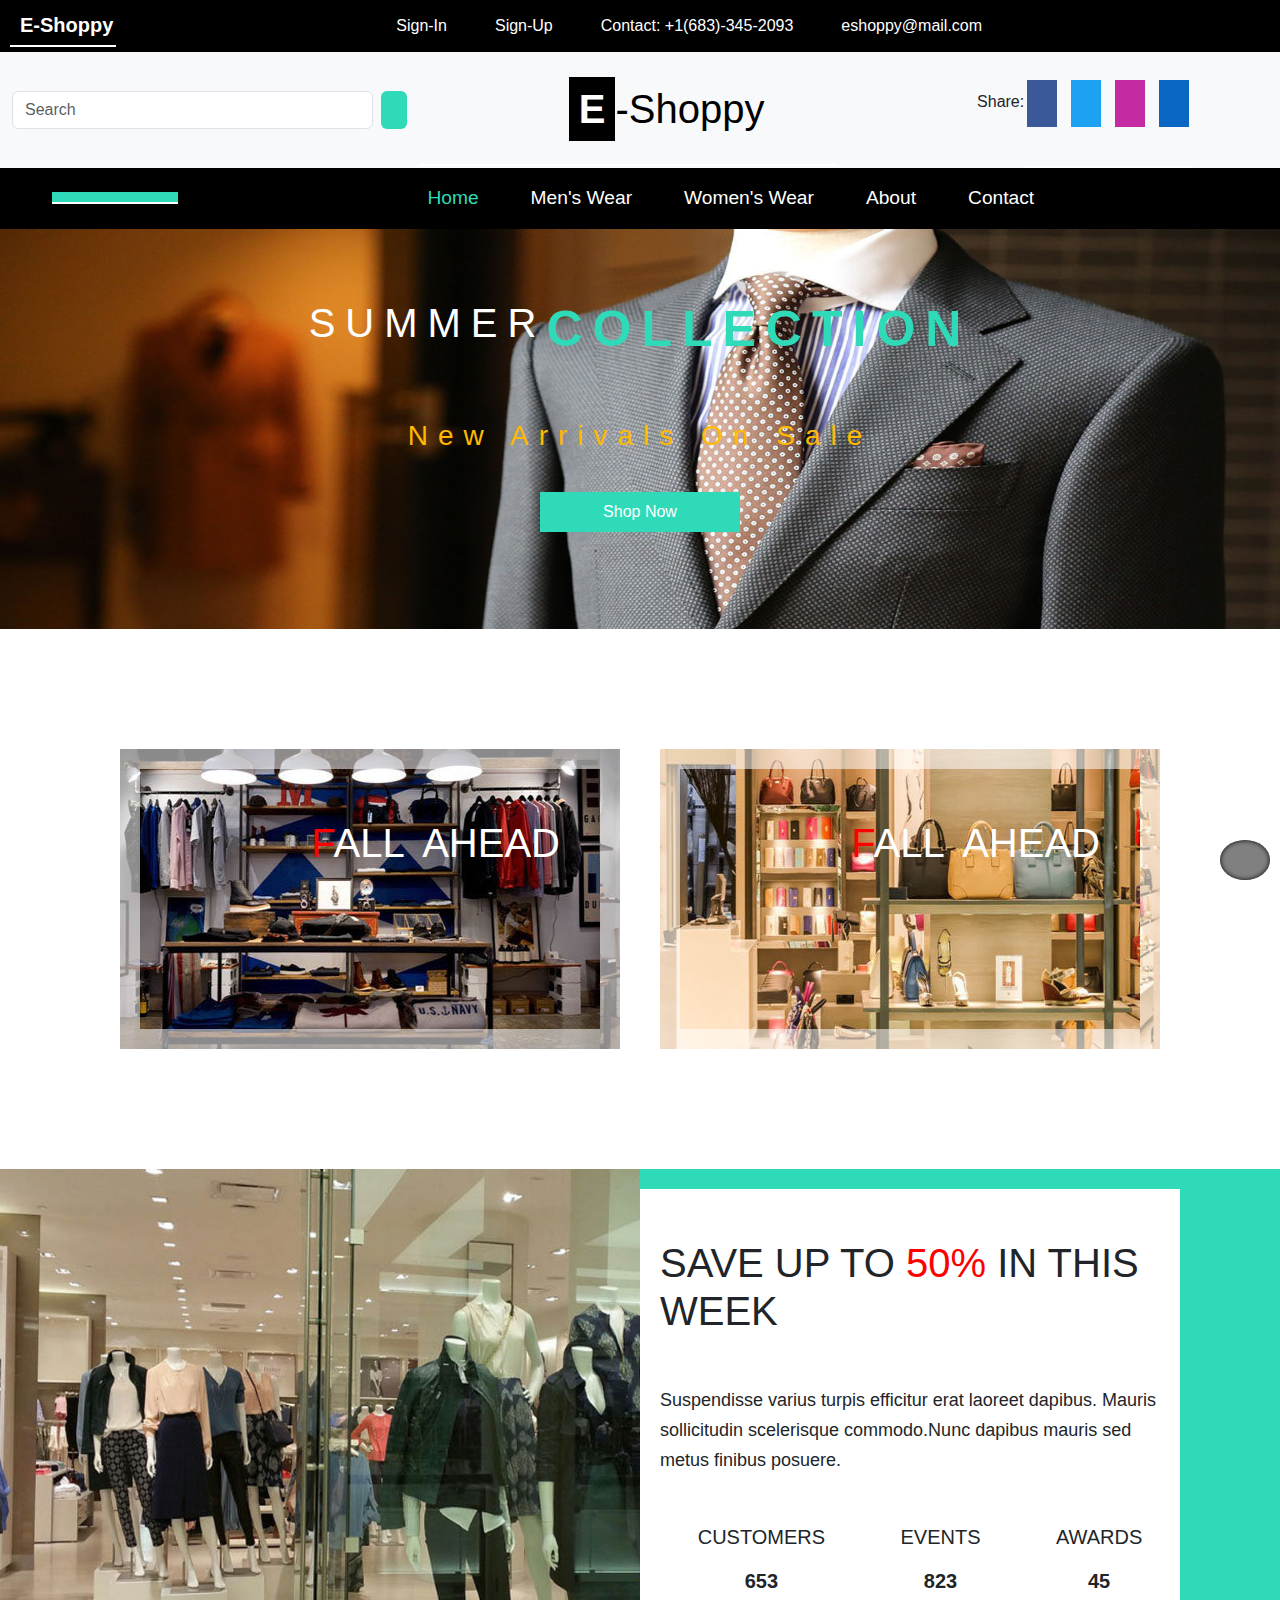
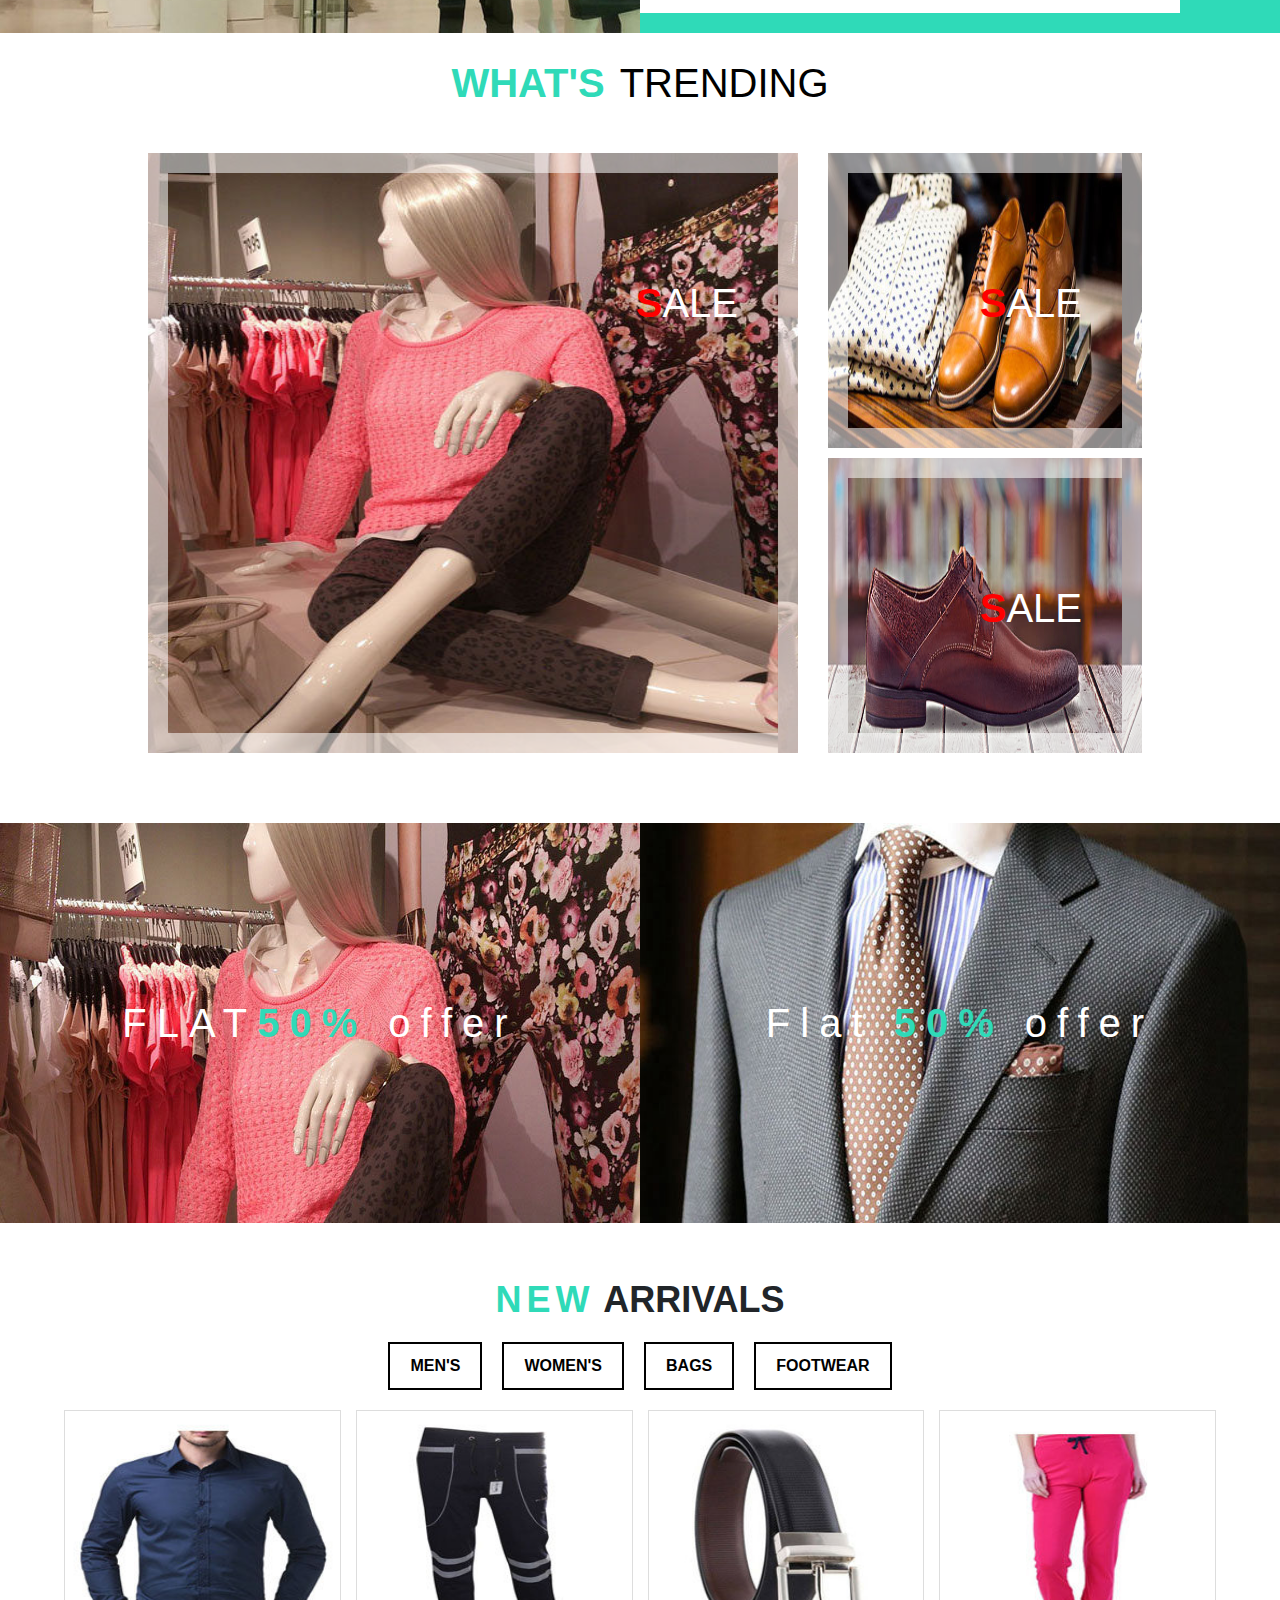
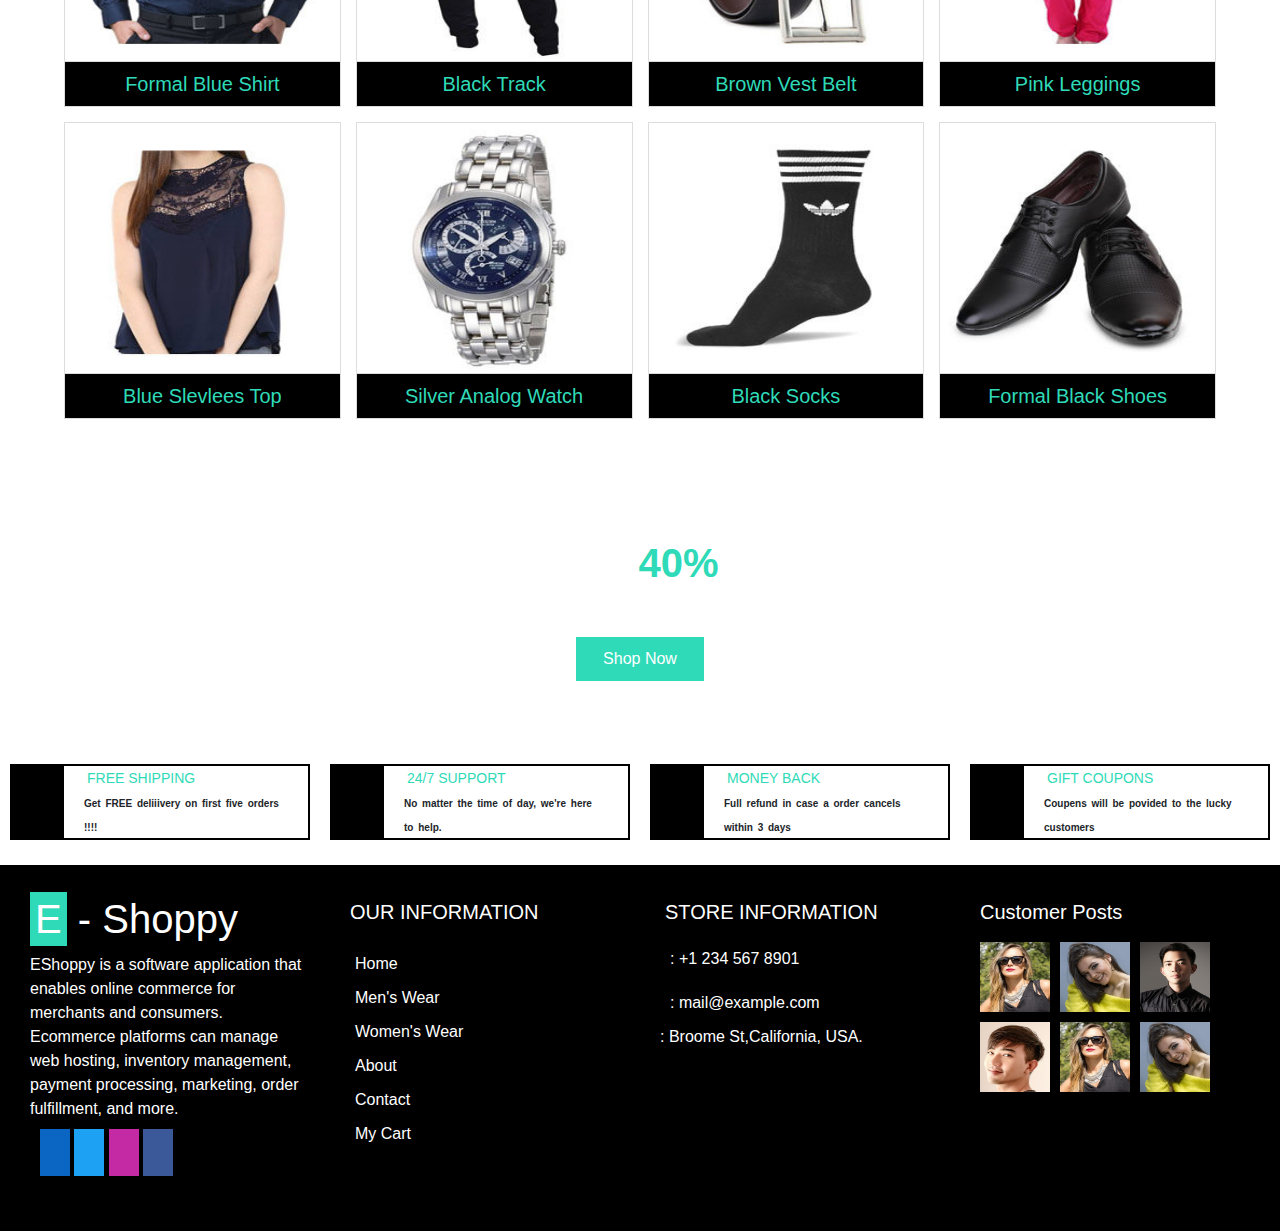
<file: code/index.html>
<!DOCTYPE html>
<html lang="en">

<head>
  <meta charset="UTF-8" />
  <meta http-equiv="X-UA-Compatible" content="IE=edge" />
  <meta name="viewport" content="width=device-width, initial-scale=1.0" />
  <link rel="stylesheet" href="css/style.css" />
  <link rel="stylesheet" href="https://cdnjs.cloudflare.com/ajax/libs/font-awesome/6.3.0/css/all.min.css"
    integrity="sha512-SzlrxWUlpfuzQ+pcUCosxcglQRNAq/DZjVsC0lE40xsADsfeQoEypE+enwcOiGjk/bSuGGKHEyjSoQ1zVisanQ=="
    crossorigin="anonymous" referrerpolicy="no-referrer" />
  <link rel="stylesheet" href="css/media.css">
  <link href="https://cdn.jsdelivr.net/npm/bootstrap@5.3.3/dist/css/bootstrap.min.css" rel="stylesheet"
    integrity="sha384-QWTKZyjpPEjISv5WaRU9OFeRpok6YctnYmDr5pNlyT2bRjXh0JMhjY6hW+ALEwIH" crossorigin="anonymous">
  <title>E-Shoppy</title>
</head>

<body>
  <!-- header STARTS -->

  <nav class="navbar navbar-expand-lg p-0 bg-body-tertiary">
    <div class="container-fluid" style="background-color: black; padding: 5px 10px;  ">
      <a class="navbar-brand" href="#" style="color: white; font-weight:600; padding-left: 10px;">E-Shoppy</a>
      <button class="navbar-toggler" type="button" data-bs-toggle="collapse" data-bs-target="#navbarSupportedContent"
        aria-controls="navbarSupportedContent" aria-expanded="false" aria-label="Toggle navigation">
        <span class="navbar-toggler-icon bg-white" style="border-radius: 5px;"></span>
      </button>
      <div class="collapse navbar-collapse me-2 color-white" id="navbarSupportedContent">
        <ul class="navbar-nav mx-auto  mb-2 mb-lg-0">
          <li class="nav-item me-4">
            <a class="nav-link active" aria-current="page" href="#" id="signInButton" style="color: white;"><i
                class="fa-solid me-2 fa-unlock" style="color: #2fdab8;"></i>Sign-In</a>
          </li>
          <li class="nav-item me-4">
            <a class="nav-link active" aria-current="page" href="#" id="signUpButton" style="color: white;"><i
                class="fa-solid me-2 fa-pen-to-square" style="color: #2fdab8;"></i>Sign-Up</a>
          </li>
          <li class="nav-item me-4">
            <a class="nav-link active" aria-current="page" href="#" style="color: white;"> <i
                class="fa-solid me-2 fa-phone" style="color: #2fdab8;"></i>Contact: +1(683)-345-2093</a>
          </li>
          <li class="nav-item me-4">
            <a class="nav-link active" aria-current="page" href="#" style="color: white;"><i
                class="fa-regular fa-envelope me-2" style="color: #2fdab8;"></i>eshoppy@mail.com</a>
          </li>
        </ul>

      </div>
    </div>
  </nav>

  <nav class="subheader navbar navbar-expand-lg p-0 bg-body-tertiary">
    <div class="container-fluid d-flex justify-content-between row">
      <form class="d-flex col-lg-4 col-12" role="search">
        <input class="form-control me-2" type="search" placeholder="Search" aria-label="Search">
        <button class="btn" type="submit" style="color:white;"><i
            class="fa-solid fa-magnifying-glass color-black"></i></button>
      </form>
      <a class="navbar-brand me-5 col-lg-4 col-12 mx-auto " href="#">
        <div class="sub company mx-auto">
          <span>E</span>-Shopp<p>y<i class="fa-solid fa-bag-shopping"></i></p>
        </div>
      </a>
      <ul class="sub sharing navbar-nav col-lg-4 col-12 mx-auto">
        <div class="d-flex mx-auto">
          <p style="font-weight:500;">Share:</p>
          <div class="d-flex">
            <a href="https://www.facebook.com/"><i class="fa-brands fa-facebook-f me-2"></i></a>
            <a href="https://www.twitter.com/"><i class="fa-brands fa-twitter me-2"></i></a>
            <a href="https://www.instagram.com/"><i class="fa-brands fa-instagram me-2"></i></a>
            <a href="https://www.linkedin.com/" class="me-2"><i class="fa-brands fa-linkedin"></i></a>
          </div>
        </div>

      </ul>
    </div>
  </nav>

  <nav class="navbar navbar-expand-lg menu-items">
    <div class="container-fluid d-flex justify-items-center">
      <a class="navbar-brand" href="addtocart.html">
        <i class="fa-solid fa-cart-arrow-down"></i>
      </a>
      <button class="navbar-toggler mx-auto me-3 bg-white" type="button" data-bs-toggle="collapse"
        data-bs-target="#navbarNavDropdown" aria-controls="navbarNavDropdown" aria-expanded="false"
        aria-label="Toggle navigation">
        <span class="navbar-toggler-icon"></span>
      </button>
      <div class="collapse navbar-collapse" id="navbarNavDropdown">
        <ul class="navbar-nav mx-auto ">
          <li class="nav-item px-2">
            <a class="nav-link" style="color: #2fdab8;" aria-current="page" href="index.html">Home</a>
          </li>
          <li class="nav-item px-2">
            <a class="nav-link" href="men.html">Men's Wear</a>
          </li>
          <li class="nav-item px-2">
            <a class="nav-link" href="women.html">Women's Wear</a>
          </li>
          <li class="nav-item px-2">
            <a class="nav-link" href="about.html">About</a>
          </li>
          <li class="nav-item px-2">
            <a class="nav-link" href="contact.html">Contact</a>
          </li>
        </ul>
      </div>
    </div>
  </nav>
  <!-- header END -->

  <!-- Content Start-->

  <div class="banner">
    <h1 class="b heading">SUMMER <span>COLLECTION</span></h1>
    <h3>New Arrivals On Sale</h3>
    <a href="women.html">
      <div class="b shopNow">Shop Now</div>
    </a>
    <img src="images/home_page/banner1.jpg" class="imgSrc" id="img1" height="100%" width="100%" alt="">
  </div>

  <div class="twoImages">
    <a href="men.html">
      <div class="img image1">
        <h1><span>F</span>ALL AHEAD</h1>
        <div class="newArrivals">New Arrivals</div>
      </div>
    </a>
    <a href="women.html">
      <div class="img image2">
        <h1><span>F</span>ALL AHEAD</h1>
        <div class="newArrivals">New Arrivals</div>
      </div>
    </a>
  </div>

  <div class="saveBanner">
    <div class="x left_image">
      <img src="images/home_page/save_banner.jpg" height="100%" width="100%" alt="">
    </div>
    <div class="x information">
      <div class="information1">
        <h1>SAVE UP TO <span>50%</span> IN THIS WEEK</h1>
        <div class="info">
          Suspendisse varius turpis efficitur erat laoreet dapibus. Mauris
          sollicitudin scelerisque commodo.Nunc dapibus mauris sed metus
          finibus posuere.
        </div>
        <div class="logos">
          <div class="logo">
            <i class="fa fa-user"></i>
            <h3>CUSTOMERS</h3>
            <h4 id="countCust">653</h4>
          </div>
          <div class="logo">
            <i class="fa fa-calendar"></i>
            <h3>EVENTS</h3>
            <h4 id="countEvent">823</h4>
          </div>
          <div class="logo">
            <i class="fa fa-shield"></i>
            <h3>AWARDS</h3>
            <h4 id="countAward">45</h4>
          </div>
        </div>
      </div>
    </div>
  </div>

  <div class="trending">
    <div class="inside">
      <div class="header"><span>WHAT'S</span> TRENDING</div>
      <div class="images">
        <div class="leftSide">
          <a href="women.html">
            <div class="x image1">
              <div class="sale"><span>S</span>ALE</div>
              <div class="hidden">Upto 55%</div>
            </div>
          </a>
        </div>

        <div class="rightSide">
          <a href="men.html">
            <div class="x image2">
              <div class="sale"><span>S</span>ALE</div>
              <div class="hidden">Upto 55%</div>
            </div>
          </a>
          <a href="men.html">
            <div class="x image3">
              <div class="sale"><span>S</span>ALE</div>
              <div class="hidden">Upto 55%</div>
            </div>
          </a>
        </div>
      </div>
    </div>
  </div>

  <div class="fullBanner">
    <div class="x image1">
      <div class="offer">
        <a href="">FLAT<span>50%</span> offer</a>
      </div>
    </div>
    <div class="x image2">
      <div class="offer">
        <a href="">Flat <span>50%</span> offer</a>
      </div>
    </div>
  </div>

  

  

   <div class="newArrivals">
    <div class="subheading"><span>NEW</span> ARRIVALS</div>
    <div class="title">
      <a href="men.html">
        <div class="section">MEN'S</div>
      </a>
      <a href="women.html">
        <div class="section">WOMEN'S</div>
      </a>
      <a href="men.html">
        <div class="section">BAGS</div>
      </a>
      <a href="women.html">
        <div class="section">FOOTWEAR</div>
      </a>
    </div>
    <div class="rows">
      <div class="item item1 section">
        <div class="image">
          <img src="images/home_page/01_home_gr1.jpg" height="100%" width="100%" alt="" />
          <img class="back" src="images/home_page/01_home_gr1.jpg" height="100%" width="100%" alt="" />
        </div>
        <div class="footer">
          <h3 >Formal Blue Shirt</h3>
        </div>
      </div>
      <div class="item item2 section">
        <div class="image">
          <img src="images/home_page/01_home_gr2.jpg" height="100%" width="100%" alt="" />
          <img class="back" src="images/home_page/01_home_gr2.jpg" height="100%" width="100%" alt="" />
        </div>
        <div class="footer">
          <h3>Black Track</h3>
        </div>
      </div>
      <div class="item item3 section">
        <div class="image">
          <img src="images/home_page/01_home_gr3.jpg" height="100%" width="100%" alt="" />
          <img class="back" src="images/home_page/01_home_gr3.jpg" height="100%" width="100%" alt="" />
        </div>
        <div class="footer">
          <h3>Brown Vest Belt</h3>
        </div>
      </div>
      <div class="item item4 section">
        <div class="image">
          <img src="images/home_page/01_home_gr4.jpg" height="100%" width="100%" alt="" />
          <img class="back" src="images/home_page/01_home_gr4.jpg" height="100%" width="100%" alt="" />
        </div>
        <div class="footer">
          <h3>Pink Leggings</h3>
        </div>
      </div>
    </div>
    <div class="rows">
      <div class="item item5 section">
        <div class="image">
          <img src="images/home_page/01_home_gr5.jpg" height="100%" width="100%" alt="" />
          <img class="back" src="images/home_page/01_home_gr5.jpg" height="100%" width="100%" alt="" />
        </div>
        <div class="footer">
          <h3>Blue Slevlees Top</h3>
        </div>
      </div>
      <div class="item item6 section">
        <div class="image">
          <img src="images/home_page/01_home_gr6.jpg" height="100%" width="100%" alt="" />
          <img class="back" src="images/home_page/01_home_gr6.jpg" height="100%" width="100%" alt="" />
        </div>
        <div class="footer">
          <h3>Silver Analog Watch</h3>
        </div>
      </div>
      <div class="item item7 section">
        <div class="image">
          <img src="images/home_page/01_home_gr7.jpg" height="100%" width="100%" alt="" />
          <img class="back" src="images/home_page/01_home_gr7.jpg" height="100%" width="100%" alt="" />
        </div>
        <div class="footer">
          <h3>Black Socks</h3>
        </div>
      </div>
      <div class="item item8 section">
        <div class="image">
          <img src="images/home_page/01_home_gr8.jpg" height="100%" width="100%" alt="" />
          <img class="back" src="images/home_page/01_home_gr8.jpg" height="100%" width="100%" alt="" />
        </div>
        <div class="footer">
          <h3>Formal Black Shoes</h3>
        </div>
      </div>
    </div>
  </div>
  



  <div class="backgroundClip">
    <h1>We Offer Flat <span>40%</span> Discount</h1>
    <a href="men.html">
      <div class="shopNow">Shop Now</div>
    </a>
  </div>

  <div class="icons">
    <div class="icon">
      <div class="symbol">
        <i class="fa fa-truck"></i>
      </div>
      <div class="info">
        <h3>FREE SHIPPING</h3>
        <br />
        <span>Get FREE deliiivery on first five orders !!!!</span>
      </div>
    </div>
    <div class="icon">
      <div class="symbol">
        <i class="fa fa-headphones"></i>
      </div>
      <div class="info">
        <h3>24/7 SUPPORT</h3>
        <br />
        <span>No matter the time of day, we're here to help.</span>
      </div>
    </div>
    <div class="icon">
      <div class="symbol">
        <i class="fa fa-shopping-bag"></i>

      </div>
      <div class="info">
        <h3>MONEY BACK</h3>
        <br />
        <span>Full refund in case a order cancels within 3 days</span>
      </div>
    </div>
    <div class="icon">
      <div class="symbol">
        <i class="fa fa-gift"></i>
      </div>
      <div class="info">
        <h3>GIFT COUPONS</h3>
        <br />
        <span>Coupens will be povided to the lucky customers</span>
      </div>
    </div>
  </div>

  <!-- Content END-->

  <!-- Footer Start -->

  <div class="footer">
    <div class="f eliteShoppy">
      <h1 class="fh"><span>E</span> - Shoppy</h1>
      <div class="info">
        EShoppy is a software application that enables online commerce for
        merchants and consumers. Ecommerce platforms can manage web hosting,
        inventory management, payment processing, marketing, order
        fulfillment, and more.
      </div>
      <div class="logos">
        <ul>
          <li>
            <a href=https://www.facebook.com/">
              <i class="fa-brands fa-facebook-f"></i></a>
          </li>
          <li>
            <a href="https://twitter.com/">
              <i class="fa-brands fa-twitter"></i></a>
          </li>
          <li>
            <a href="https://instagram.com/">
              <i class="fa-brands fa-instagram"></i>
            </a>
          </li>
          <li>
            <a href="https://www.linkedin.com/">
              <i class="fa-brands fa-linkedin"></i>
            </a>
          </li>
        </ul>
      </div>
    </div>
    <div class="f information">
      <h2>OUR INFORMATION</h2>
      <div class="list m-0 p-0">
        <ul>
          <li><a href="index.html">Home</a></li>
          <li><a href="men.html">Men's Wear</a></li>
          <li><a href="women.html">Women's Wear</a></li>
          <li><a href="about.html">About</a></li>
          <li><a href="contact.html">Contact</a></li>
          <li><a href="addtocart.html">My Cart</a></li>
        </ul>
      </div>
    </div>
    <div class="f store">
      <h2>STORE INFORMATION</h2>
      <div class="d-flex">
        <div class="content">
          <i class="fa fa-phone"></i> : +1 234 567 8901
        </div>
      </div>
      <div class="d-flex">
        <div class="content">
          <i class="fa fa-envelope"></i> : <span>mail@example.com</span>
        </div>
      </div>
      <div class="d-flex">
        <div class="info"><i class="fa fa-map-location"></i> : Broome St,California, USA.
        </div>
      </div>
    </div>

    <div class="f posts">
      <h2>Customer Posts</h2>
      <div class="icons">
        <div class="img">
          <img src="images/home_page/01_footer_2.jpg" height="100%" width="100%" />
        </div>
        <div class="img i2">
          <img src="images/home_page/01_footer_3.jpg" height="100%" width="100%" />
        </div>
        <div class="img i3">
          <img src="images/home_page/01_footer_4.jpg" height="100%" width="100%" />
        </div>
        <div class="img i3">
          <img src="images/home_page/01_footer_1.jpg" height="100%" width="100%" />
        </div>
        <div class="img i1">
          <img src="images/home_page/01_footer_2.jpg" height="100%" width="100%" />
        </div>
        <div class="img i2">
          <img src="images/home_page/01_footer_3.jpg" height="100%" width="100%" />
        </div>
      </div>
    </div>
  </div>

  <!-- Footer End -->
  <!-- Go TO Top -->
  <a class="goToTop" href="#">
    <div class="toTop"><i class="fa-solid fa-arrow-up"></i></div>
  </a>
  <!-- Go TO Top End -->
</body>

</html>
</file>
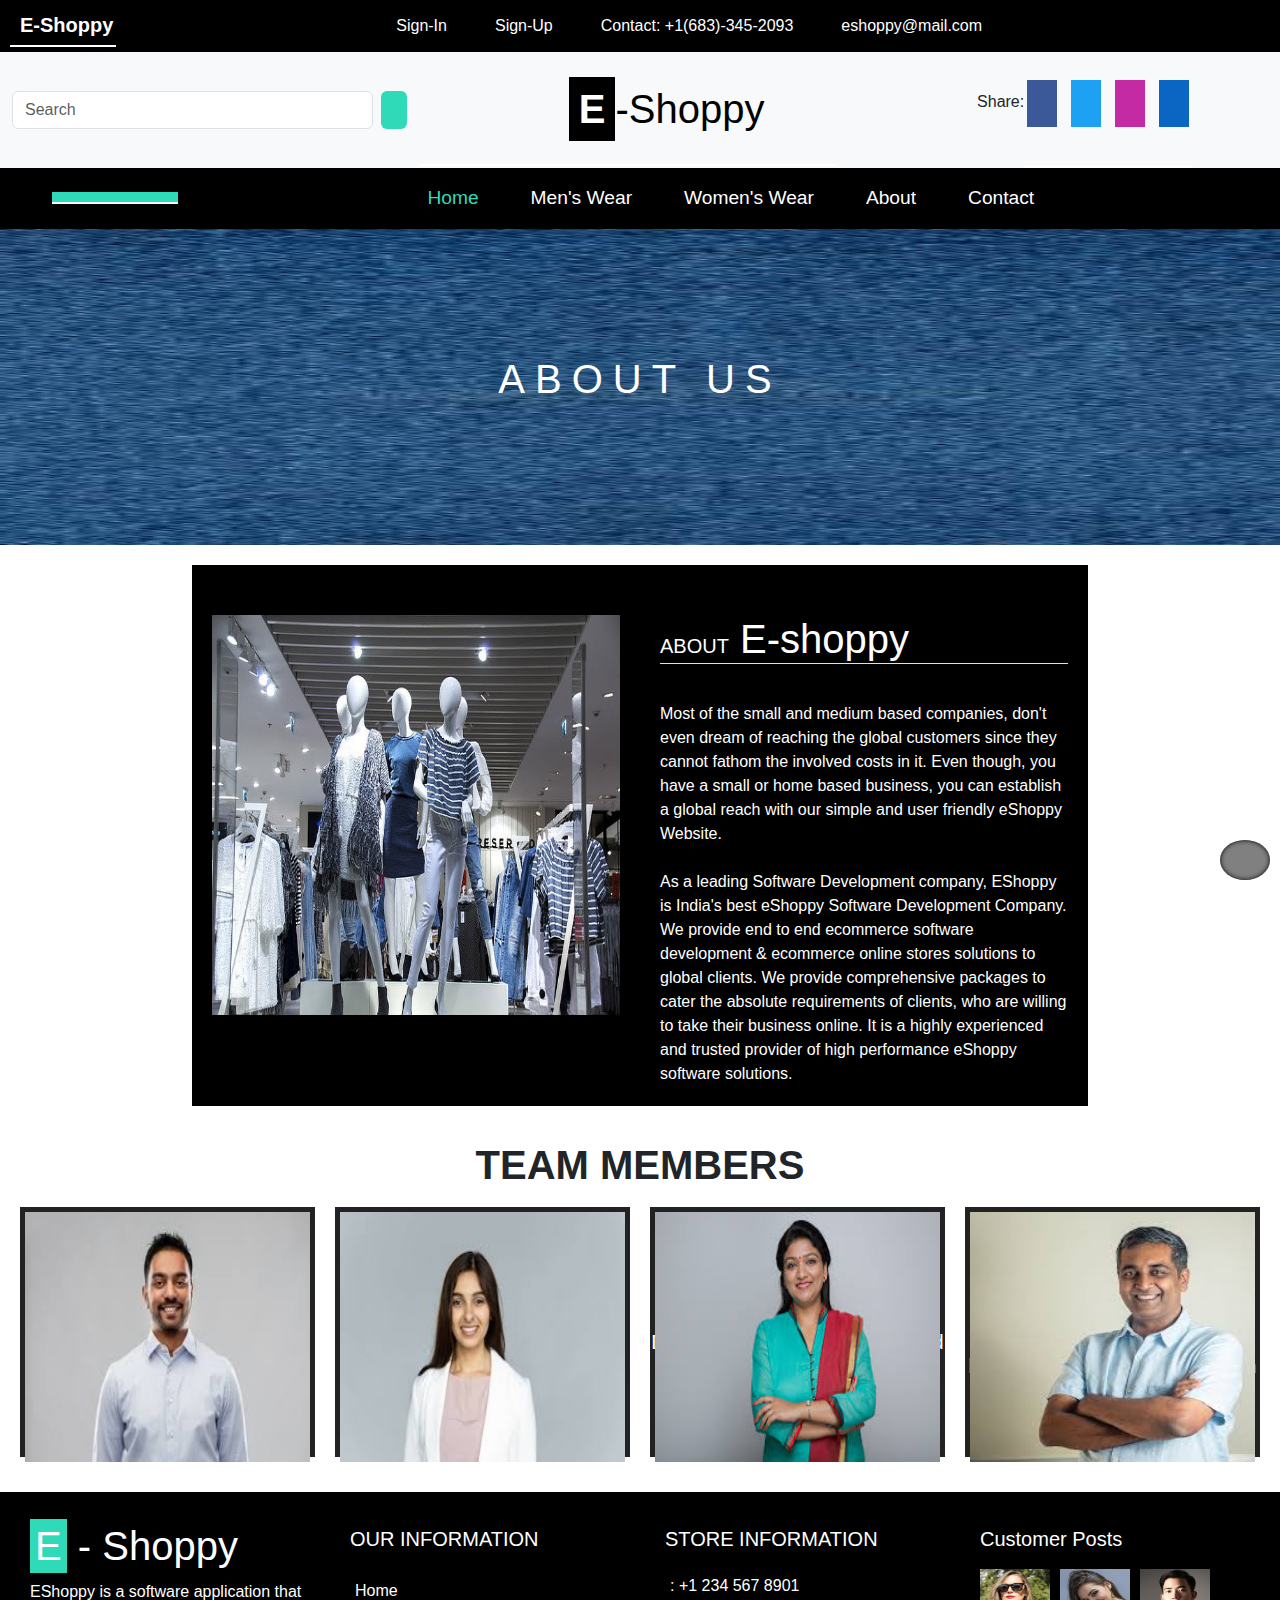
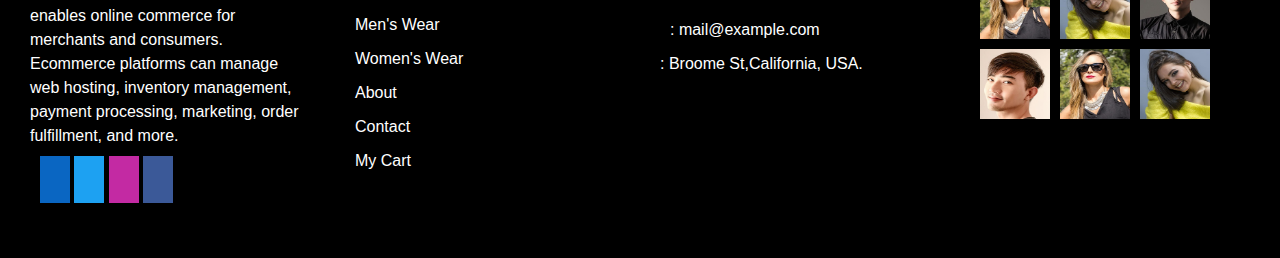
<file: code/about.html>
<!DOCTYPE html>
<html lang="en">

<head>
  <meta charset="UTF-8" />
  <meta http-equiv="X-UA-Compatible" content="IE=edge" />
  <meta name="viewport" content="width=device-width, initial-scale=1.0" />
  <link rel="stylesheet" href="css/style.css" />
  <link rel="stylesheet" href="https://cdnjs.cloudflare.com/ajax/libs/font-awesome/6.3.0/css/all.min.css"
    integrity="sha512-SzlrxWUlpfuzQ+pcUCosxcglQRNAq/DZjVsC0lE40xsADsfeQoEypE+enwcOiGjk/bSuGGKHEyjSoQ1zVisanQ=="
    crossorigin="anonymous" referrerpolicy="no-referrer" />
  <link rel="stylesheet" href="css/media.css">
  <link href="https://cdn.jsdelivr.net/npm/bootstrap@5.3.3/dist/css/bootstrap.min.css" rel="stylesheet"
    integrity="sha384-QWTKZyjpPEjISv5WaRU9OFeRpok6YctnYmDr5pNlyT2bRjXh0JMhjY6hW+ALEwIH" crossorigin="anonymous">
  <title>About Page</title>
  <style></style>
</head>

<body>


  <nav class="navbar navbar-expand-lg p-0 bg-body-tertiary">
    <div class="container-fluid" style="background-color: black; padding: 5px 10px;  ">
      <a class="navbar-brand" href="#" style="color: white; font-weight:600; padding-left: 10px;">E-Shoppy</a>
      <button class="navbar-toggler" type="button" data-bs-toggle="collapse" data-bs-target="#navbarSupportedContent"
        aria-controls="navbarSupportedContent" aria-expanded="false" aria-label="Toggle navigation">
        <span class="navbar-toggler-icon bg-white" style="border-radius: 5px;"></span>
      </button>
      <div class="collapse navbar-collapse me-2 color-white" id="navbarSupportedContent">
        <ul class="navbar-nav mx-auto  mb-2 mb-lg-0">
          <li class="nav-item me-4">
            <a class="nav-link active" aria-current="page" href="#" id="signInButton" style="color: white;"><i
                class="fa-solid me-2 fa-unlock" style="color: #2fdab8;"></i>Sign-In</a>
          </li>
          <li class="nav-item me-4">
            <a class="nav-link active" aria-current="page" href="#" id="signUpButton" style="color: white;"><i
                class="fa-solid me-2 fa-pen-to-square" style="color: #2fdab8;"></i>Sign-Up</a>
          </li>
          <li class="nav-item me-4">
            <a class="nav-link active" aria-current="page" href="#" style="color: white;"> <i
                class="fa-solid me-2 fa-phone" style="color: #2fdab8;"></i>Contact: +1(683)-345-2093</a>
          </li>
          <li class="nav-item me-4">
            <a class="nav-link active" aria-current="page" href="#" style="color: white;"><i
                class="fa-regular fa-envelope me-2" style="color: #2fdab8;"></i>eshoppy@mail.com</a>
          </li>
        </ul>

      </div>
    </div>
  </nav>

  <nav class="subheader navbar navbar-expand-lg p-0 bg-body-tertiary">
    <div class="container-fluid d-flex justify-content-between row">
      <form class="d-flex col-lg-4 col-12" role="search">
        <input class="form-control me-2" type="search" placeholder="Search" aria-label="Search">
        <button class="btn" type="submit" style="color:white;"><i
            class="fa-solid fa-magnifying-glass color-black"></i></button>
      </form>
      <a class="navbar-brand me-5 col-lg-4 col-12 mx-auto " href="#">
        <div class="sub company mx-auto">
          <span>E</span>-Shopp<p>y<i class="fa-solid fa-bag-shopping"></i></p>
        </div>
      </a>
      <ul class="sub sharing navbar-nav col-lg-4 col-12 mx-auto">
        <div class="d-flex mx-auto">
          <p style="font-weight:500;">Share:</p>
          <div class="d-flex">
            <a href="https://www.facebook.com/"><i class="fa-brands fa-facebook-f me-2"></i></a>
            <a href="https://www.twitter.com/"><i class="fa-brands fa-twitter me-2"></i></a>
            <a href="https://www.instagram.com/"><i class="fa-brands fa-instagram me-2"></i></a>
            <a href="https://www.linkedin.com/" class="me-2"><i class="fa-brands fa-linkedin"></i></a>
          </div>
        </div>

      </ul>
    </div>
  </nav>
  <nav class="navbar navbar-expand-lg menu-items">
    <div class="container-fluid d-flex justify-items-center">
      <a class="navbar-brand" href="addtocart.html">
        <i class="fa-solid fa-cart-arrow-down"></i>
      </a>
      <button class="navbar-toggler mx-auto me-3 bg-white" type="button" data-bs-toggle="collapse"
        data-bs-target="#navbarNavDropdown" aria-controls="navbarNavDropdown" aria-expanded="false"
        aria-label="Toggle navigation">
        <span class="navbar-toggler-icon"></span>
      </button>
      <div class="collapse navbar-collapse" id="navbarNavDropdown">
        <ul class="navbar-nav mx-auto ">
          <li class="nav-item px-2">
            <a class="nav-link" style="color: #2fdab8;" aria-current="page" href="index.html">Home</a>
          </li>
          <li class="nav-item px-2">
            <a class="nav-link" href="men.html">Men's Wear</a>
          </li>
          <li class="nav-item px-2">
            <a class="nav-link" href="women.html">Women's Wear</a>
          </li>
          <li class="nav-item px-2">
            <a class="nav-link" href="about.html">About</a>
          </li>
          <li class="nav-item px-2">
            <a class="nav-link" href="contact.html">Contact</a>
          </li>
        </ul>
      </div>
    </div>
  </nav>


  <div class="about_content">
    <div class="aboutus">
      <div class="about">
        <h1>ABOUT <p>US</p>
        </h1>
      </div>
    </div>
    <div class="description">
      <div class="description1">
        <div class="d1">
          <div class="image1"></div>
        </div>
        <div class="d2">
          <div class="part1">
            <h1 class="border-bottom">
              <p>ABOUT</p> E-shoppy
            </h1>
          </div>
          <div class="part2">Most of the small and medium based companies, don't even dream of reaching the global
            customers since they cannot fathom the involved costs in it. Even though, you have a small or home based
            business, you can establish a global reach with our simple and user friendly eShoppy Website.<br><br>
            As a leading Software Development company, EShoppy is India's best eShoppy Software Development Company. We
            provide end to end ecommerce software development & ecommerce online stores solutions to global clients. We
            provide comprehensive packages to cater the absolute requirements of clients, who are willing to take their
            business online. It is a highly experienced and trusted provider of high performance eShoppy software
            solutions. </div>
        </div>
      </div>
    </div>

    <div class="team">
      <div class="teamgrid">
          <h1 class="fw-bold mx-auto my-10 py-0">TEAM MEMBERS</h1>
        <div class="members">
          <div class="member m1">
            <div class="img"></div>
            <div class="imgBack">
              <h1 class="fw-semibold">CEO</h1>
              <h3 class="fs-5">Lokesh Sudarshan is an Indian-American business executive. He is the chief executive
                officer of
                Alphabet Inc. and its subsidiary Microsoft. </h3>
            </div>
          </div>
          <div class="member m2">
            <div class="img"></div>
            <div class="imgBack">
              <h1 class="fw-semibold">Vice President</h1>
              <h3 class="fs-5">Shalini Gupta is the Country Head and Vice President of EShoppy and leads teams that help
                businesses
                transform.</h3>
            </div>
          </div>
          <div class="member m3">
            <div class="img"></div>
            <div class="imgBack">
              <h1 class="fw-semibold">Director</h1>
              <h3 class="fs-5">Ramya Vohra is the country manager and vice president of EShoppy. An alumnus of the Delhi
                College of
                Engineering and the Indian Institute of Management Calcutta.</h3>
            </div>
          </div>
          <div class="member m4">
            <div class="img"></div>
            <div class="imgBack">
              <h1 class="fw-semibold">Operations Manager</h1>
              <h3 class="fs-5">Shushant Verma manages a team of Data Center Technicians. Shushant graduated from IIT
                Madras and had
                the experience of working in the twitter as operations manager.</h3>
            </div>
          </div>
        </div>
      </div>
    </div>
  </div>

  <div class="footer">
    <div class="f eliteShoppy">
      <h1 class="fh"><span>E</span> - Shoppy</h1>
      <div class="info">
        EShoppy is a software application that enables online commerce for
        merchants and consumers. Ecommerce platforms can manage web hosting,
        inventory management, payment processing, marketing, order
        fulfillment, and more.
      </div>
      <div class="logos">
        <ul>
          <li>
            <a href=https://www.facebook.com/">
              <i class="fa-brands fa-facebook-f"></i></a>
          </li>
          <li>
            <a href="https://twitter.com/">
              <i class="fa-brands fa-twitter"></i></a>
          </li>
          <li>
            <a href="https://instagram.com/">
              <i class="fa-brands fa-instagram"></i>
            </a>
          </li>
          <li>
            <a href="https://www.linkedin.com/">
              <i class="fa-brands fa-linkedin"></i>
            </a>
          </li>
        </ul>
      </div>
    </div>
    <div class="f information">
      <h2>OUR INFORMATION</h2>
      <div class="list m-0 p-0">
        <ul>
          <li><a href="index.html">Home</a></li>
          <li><a href="men.html">Men's Wear</a></li>
          <li><a href="women.html">Women's Wear</a></li>
          <li><a href="about.html">About</a></li>
          <li><a href="contact.html">Contact</a></li>
          <li><a href="addtocart.html">My Cart</a></li>
        </ul>
      </div>
    </div>
    <div class="f store">
      <h2>STORE INFORMATION</h2>
      <div class="d-flex">
        <div class="content">
          <i class="fa fa-phone"></i> : +1 234 567 8901
        </div>
      </div>
      <div class="d-flex">
        <div class="content">
          <i class="fa fa-envelope"></i> : <span>mail@example.com</span>
        </div>
      </div>
      <div class="d-flex">
        <div class="info"><i class="fa fa-map-location"></i> : Broome St,California, USA.
        </div>
      </div>
    </div>

    <div class="f posts">
      <h2>Customer Posts</h2>
      <div class="icons">
        <div class="img">
          <img src="images/home_page/01_footer_2.jpg" height="100%" width="100%" />
        </div>
        <div class="img i2">
          <img src="images/home_page/01_footer_3.jpg" height="100%" width="100%" />
        </div>
        <div class="img i3">
          <img src="images/home_page/01_footer_4.jpg" height="100%" width="100%" />
        </div>
        <div class="img i3">
          <img src="images/home_page/01_footer_1.jpg" height="100%" width="100%" />
        </div>
        <div class="img i1">
          <img src="images/home_page/01_footer_2.jpg" height="100%" width="100%" />
        </div>
        <div class="img i2">
          <img src="images/home_page/01_footer_3.jpg" height="100%" width="100%" />
        </div>
      </div>
    </div>
  </div>

  <a class="goToTop" href="#">
    <div class="toTop"><i class="fa-solid fa-arrow-up"></i></div>
  </a>

 </body>

</html>
</file>
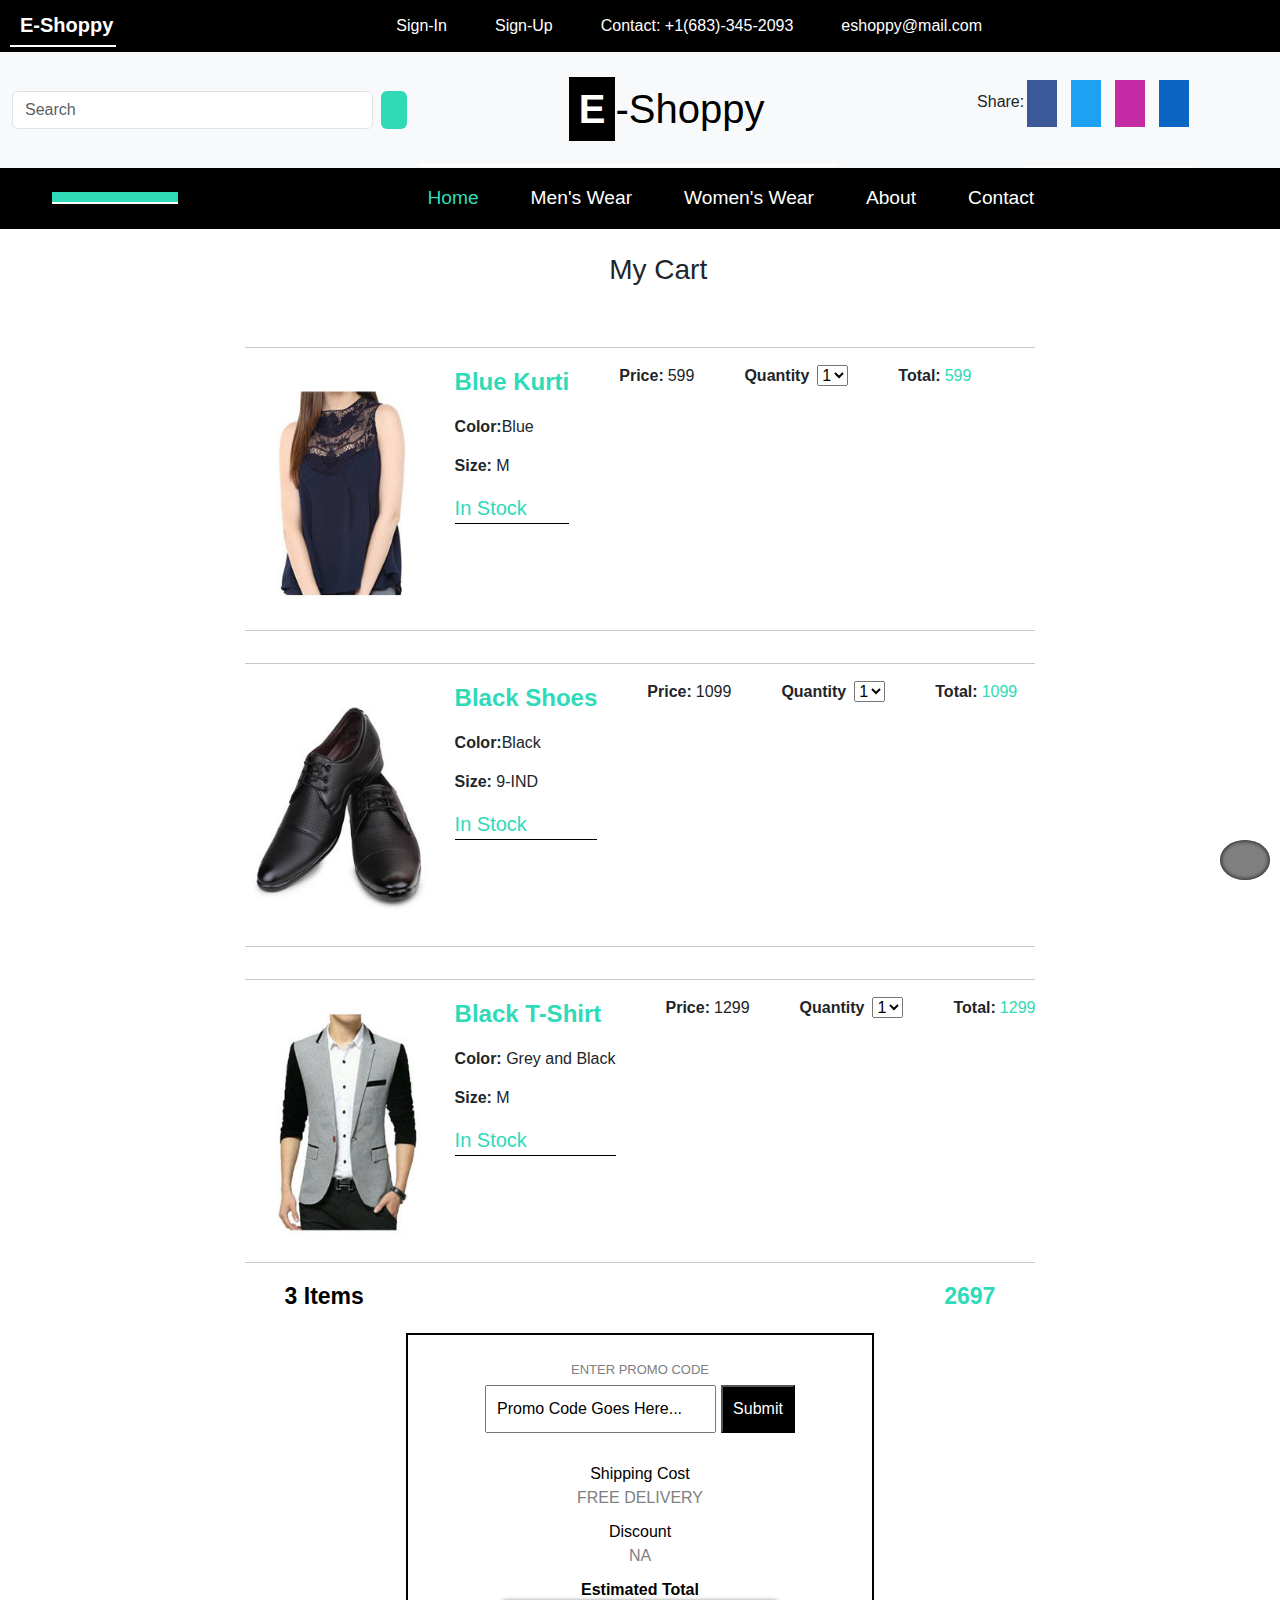
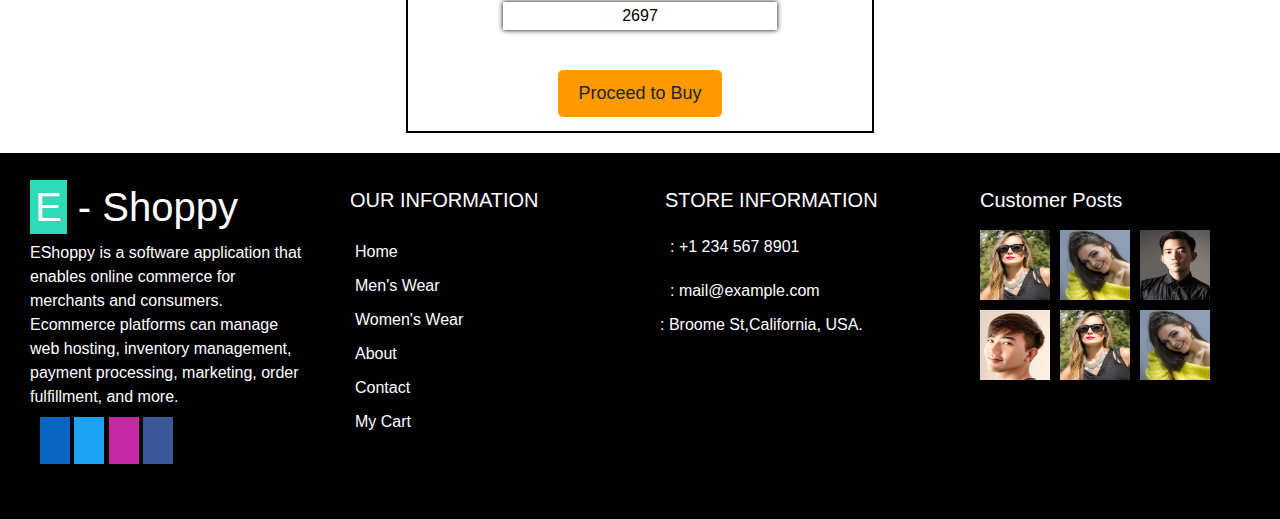
<file: code/addtocart.html>
<!DOCTYPE html>
<html lang="en">

<head>
  <meta charset="UTF-8">
  <meta http-equiv="X-UA-Compatible" content="IE=edge">
  <meta name="viewport" content="width=device-width, initial-scale=1.0">
  <link rel="stylesheet" href="css/style.css" />
  <link rel="stylesheet" href="https://cdnjs.cloudflare.com/ajax/libs/font-awesome/6.3.0/css/all.min.css"
    integrity="sha512-SzlrxWUlpfuzQ+pcUCosxcglQRNAq/DZjVsC0lE40xsADsfeQoEypE+enwcOiGjk/bSuGGKHEyjSoQ1zVisanQ=="
    crossorigin="anonymous" referrerpolicy="no-referrer" />
  <link rel="stylesheet" href="css/media.css">
  <link href="https://cdn.jsdelivr.net/npm/bootstrap@5.3.3/dist/css/bootstrap.min.css" rel="stylesheet"
    integrity="sha384-QWTKZyjpPEjISv5WaRU9OFeRpok6YctnYmDr5pNlyT2bRjXh0JMhjY6hW+ALEwIH" crossorigin="anonymous">
  <title>Add To Cart</title>
</head>

<body>
  <!-- header START -->


  <nav class="navbar navbar-expand-lg p-0 bg-body-tertiary">
    <div class="container-fluid" style="background-color: black; padding: 5px 10px;  ">
      <a class="navbar-brand" href="#" style="color: white; font-weight:600; padding-left: 10px;">E-Shoppy</a>
      <button class="navbar-toggler" type="button" data-bs-toggle="collapse" data-bs-target="#navbarSupportedContent"
        aria-controls="navbarSupportedContent" aria-expanded="false" aria-label="Toggle navigation">
        <span class="navbar-toggler-icon bg-white" style="border-radius: 5px;"></span>
      </button>
      <div class="collapse navbar-collapse me-2 color-white" id="navbarSupportedContent">
        <ul class="navbar-nav mx-auto  mb-2 mb-lg-0">
          <li class="nav-item me-4">
            <a class="nav-link active" aria-current="page" href="#" id="signInButton" style="color: white;"><i
                class="fa-solid me-2 fa-unlock" style="color: #2fdab8;"></i>Sign-In</a>
          </li>
          <li class="nav-item me-4">
            <a class="nav-link active" aria-current="page" href="#" id="signUpButton" style="color: white;"><i
                class="fa-solid me-2 fa-pen-to-square" style="color: #2fdab8;"></i>Sign-Up</a>
          </li>
          <li class="nav-item me-4">
            <a class="nav-link active" aria-current="page" href="#" style="color: white;"> <i
                class="fa-solid me-2 fa-phone" style="color: #2fdab8;"></i>Contact: +1(683)-345-2093</a>
          </li>
          <li class="nav-item me-4">
            <a class="nav-link active" aria-current="page" href="#" style="color: white;"><i
                class="fa-regular fa-envelope me-2" style="color: #2fdab8;"></i>eshoppy@mail.com</a>
          </li>
        </ul>

      </div>
    </div>
  </nav>

  <nav class="subheader navbar navbar-expand-lg p-0 bg-body-tertiary">
    <div class="container-fluid d-flex justify-content-between row">
      <form class="d-flex col-lg-4 col-12" role="search">
        <input class="form-control me-2" type="search" placeholder="Search" aria-label="Search">
        <button class="btn" type="submit" style="color:white;"><i
            class="fa-solid fa-magnifying-glass color-black"></i></button>
      </form>
      <a class="navbar-brand me-5 col-lg-4 col-12 mx-auto " href="#">
        <div class="sub company mx-auto">
          <span>E</span>-Shopp<p>y<i class="fa-solid fa-bag-shopping"></i></p>
        </div>
      </a>
      <ul class="sub sharing navbar-nav col-lg-4 col-12 mx-auto">
        <div class="d-flex mx-auto">
          <p style="font-weight:500;">Share:</p>
          <div class="d-flex">
            <a href="https://www.facebook.com/"><i class="fa-brands fa-facebook-f me-2"></i></a>
            <a href="https://www.twitter.com/"><i class="fa-brands fa-twitter me-2"></i></a>
            <a href="https://www.instagram.com/"><i class="fa-brands fa-instagram me-2"></i></a>
            <a href="https://www.linkedin.com/" class="me-2"><i class="fa-brands fa-linkedin"></i></a>
          </div>
        </div>

      </ul>
    </div>
  </nav>
  <nav class="navbar navbar-expand-lg menu-items">
    <div class="container-fluid d-flex justify-items-center">
      <a class="navbar-brand" href="addtocart.html">
        <i class="fa-solid fa-cart-arrow-down"></i>
      </a>
      <button class="navbar-toggler mx-auto me-3 bg-white" type="button" data-bs-toggle="collapse"
        data-bs-target="#navbarNavDropdown" aria-controls="navbarNavDropdown" aria-expanded="false"
        aria-label="Toggle navigation">
        <span class="navbar-toggler-icon"></span>
      </button>
      <div class="collapse navbar-collapse" id="navbarNavDropdown">
        <ul class="navbar-nav mx-auto ">
          <li class="nav-item px-2">
            <a class="nav-link" style="color: #2fdab8;" aria-current="page" href="index.html">Home</a>
          </li>
          <li class="nav-item px-2">
            <a class="nav-link" href="men.html">Men's Wear</a>
          </li>
          <li class="nav-item px-2">
            <a class="nav-link" href="women.html">Women's Wear</a>
          </li>
          <li class="nav-item px-2">
            <a class="nav-link" href="about.html">About</a>
          </li>
          <li class="nav-item px-2">
            <a class="nav-link" href="contact.html">Contact</a>
          </li>
        </ul>
      </div>
    </div>
  </nav>
  <!-- header END -->

  <!-- CONTENT STARTS -->
  <div class="cartSymbol">
    <ul>
      <li><i class="fa-solid fa-cart-shopping"></i></li>
      <li>My Cart</li>
    </ul>
  </div>

  <div class="cartContent">
    <div class="left ">
      <div class="products">
        <hr>
        <div class="item i1">
          <div class="photo">
            <img src="images/women_page/women_gr_2.jpg" alt="sleevless top" height="100%" width="100%" alt="">
          </div>
          <div class="content">
            <div class="desc">
              <div class="pName fs-4">Blue Kurti</div>
              <div class="x color"><b>Color:</b>Blue</div>
              <div class="x size"><b>Size:</b> M</div>
              <div class="x stock fs-5">In Stock</div>
            </div>
            <div class="cols d-flex">
              <div class="price fw-semibold me-1">Price:</div>
              <div class="dollars" id="d1">599</div>
            </div>
            <div class="cols d-flex">
              <div class="qty me-2 fw-semibold">Quantity</div>
              <div class="number">
                <select name="" id="crtQ1" onchange="items()">
                  <option value="1">1</option>
                  <option value="2">2</option>
                  <option value="3">3</option>
                </select>
              </div>
            </div>
            <div class="cols d-flex">
              <div class="total me-1 fw-semibold">Total:</div>
              <div class="pTotal crtPrice ans">599</div>
            </div>
          </div>
        </div>
        <hr>
        <hr>
        <div class="item i2">
          <div class="photo">
            <img src="images/men_page/men_gr_9.jpg" height="100%" width="100%" alt="">
          </div>
          <div class="content">
            <div class="desc">
              <div class="pName fs-4">Black Shoes</div>
              <div class="x color"><b>Color:</b>Black</div>
              <div class="x size"><b>Size:</b> 9-IND</div>
              <div class="x stock fs-5">In Stock</div>
            </div>
            <div class="cols d-flex">
              <div class="price fw-semibold me-1">Price:</div>
              <div class="dollars" id="d1">1099</div>
            </div>
            <div class="cols d-flex">
              <div class="qty me-2 fw-semibold">Quantity</div>
              <div class="number">
                <select name="" id="crtQ1" onchange="items()">
                  <option value="1">1</option>
                  <option value="2">2</option>
                  <option value="3">3</option>
                </select>
              </div>
            </div>
            <div class="cols d-flex">
              <div class="total me-1 fw-semibold">Total:</div>
              <div class="pTotal crtPrice ans">1099</div>
            </div>
          </div>
        </div>
        <hr>
        <hr>
        <div class="item i3">
          <div class="photo">
            <img src="images/men_page/men_gr_8.jpg" height="100%" width="100%" alt="">
          </div>
          <div class="content">
            <div class="desc">
              <div class="pName fs-4">Black T-Shirt</div>
              <div class="x color"><b>Color:</b> Grey and Black</div>
              <div class="x size"><b>Size:</b> M</div>
              <div class="x stock fs-5">In Stock</div>
            </div>
            <div class="cols d-flex">
              <div class="price fw-semibold me-1">Price:</div>
              <div class="dollars" id="d1">1299</div>
            </div>
            <div class="cols d-flex">
              <div class="qty me-2 fw-semibold">Quantity</div>
              <div class="number">
                <select name="" id="crtQ1" onchange="items()">
                  <option value="1">1</option>
                  <option value="2">2</option>
                  <option value="3">3</option>
                </select>
              </div>
            </div>
            <div class="cols d-flex">
              <div class="total me-1 fw-semibold">Total:</div>
              <div class="pTotal crtPrice ans">1299</div>
            </div>
          </div>
        </div>
        <hr>
      </div>

      <div class="totalItems">
        <div class="numberOfItems" style="color: black;">3 Items</div>
        <div class="price" id="subtotal">2697</div>
      </div>
    </div>
    <div class="right">
      <div class="promoCode">
        <div class="top">
          ENTER PROMO CODE
        </div>
        <div class="bottom">
          <div class="box b1">
            <input type="text" id="promoCode" value="Promo Code Goes Here..." onclick="promo()">
          </div>
          <div class="box b2">
            <input type="submit" value="Submit">
          </div>
        </div>
      </div>
      <div class="priceData">
        <div class="row">
          <div class="cost">Shipping Cost</div>
          <div class="info y">FREE DELIVERY</div>
        </div>
        <div class="row">
          <div class="dst">Discount</div>
          <div class="prc y">NA</div>
        </div>
        <div class="row">
          <div class="est">Estimated Total</div>
          <div class="total y" id="finalTotal">2697</div>
        </div>
      </div>
      <div class="payNow">
        <i class="fa-brands fa-cc-amazon-pay"></i>
        Proceed to Buy
      </div>
    </div>
  </div>

  <!-- CONTENT ENDS -->

  <!-- Footer Start -->

  <div class="footer">
    <div class="f eliteShoppy">
      <h1 class="fh"><span>E</span> - Shoppy</h1>
      <div class="info">
        EShoppy is a software application that enables online commerce for
        merchants and consumers. Ecommerce platforms can manage web hosting,
        inventory management, payment processing, marketing, order
        fulfillment, and more.
      </div>
      <div class="logos">
        <ul>
          <li>
            <a href=https://www.facebook.com/">
              <i class="fa-brands fa-facebook-f"></i></a>
          </li>
          <li>
            <a href="https://twitter.com/">
              <i class="fa-brands fa-twitter"></i></a>
          </li>
          <li>
            <a href="https://instagram.com/">
              <i class="fa-brands fa-instagram"></i>
            </a>
          </li>
          <li>
            <a href="https://www.linkedin.com/">
              <i class="fa-brands fa-linkedin"></i>
            </a>
          </li>
        </ul>
      </div>
    </div>
    <div class="f information">
      <h2>OUR INFORMATION</h2>
      <div class="list m-0 p-0">
        <ul>
          <li><a href="index.html">Home</a></li>
          <li><a href="men.html">Men's Wear</a></li>
          <li><a href="women.html">Women's Wear</a></li>
          <li><a href="about.html">About</a></li>
          <li><a href="contact.html">Contact</a></li>
          <li><a href="addtocart.html">My Cart</a></li>
        </ul>
      </div>
    </div>
    <div class="f store">
      <h2>STORE INFORMATION</h2>
      <div class="d-flex">
        <div class="content">
          <i class="fa fa-phone"></i> : +1 234 567 8901
        </div>
      </div>
      <div class="d-flex">
        <div class="content">
          <i class="fa fa-envelope"></i> : <span>mail@example.com</span>
        </div>
      </div>
      <div class="d-flex">
        <div class="info"><i class="fa fa-map-location"></i> : Broome St,California, USA.
        </div>
      </div>
    </div>

    <div class="f posts">
      <h2>Customer Posts</h2>
      <div class="icons">
        <div class="img">
          <img src="images/home_page/01_footer_2.jpg" height="100%" width="100%" />
        </div>
        <div class="img i2">
          <img src="images/home_page/01_footer_3.jpg" height="100%" width="100%" />
        </div>
        <div class="img i3">
          <img src="images/home_page/01_footer_4.jpg" height="100%" width="100%" />
        </div>
        <div class="img i3">
          <img src="images/home_page/01_footer_1.jpg" height="100%" width="100%" />
        </div>
        <div class="img i1">
          <img src="images/home_page/01_footer_2.jpg" height="100%" width="100%" />
        </div>
        <div class="img i2">
          <img src="images/home_page/01_footer_3.jpg" height="100%" width="100%" />
        </div>
      </div>
    </div>
  </div>
  <!-- Footer End -->

  <a class="goToTop" href="#">
    <div class="toTop"><i class="fa-solid fa-arrow-up"></i></div>
  </a>
</body>

</html>
</file>
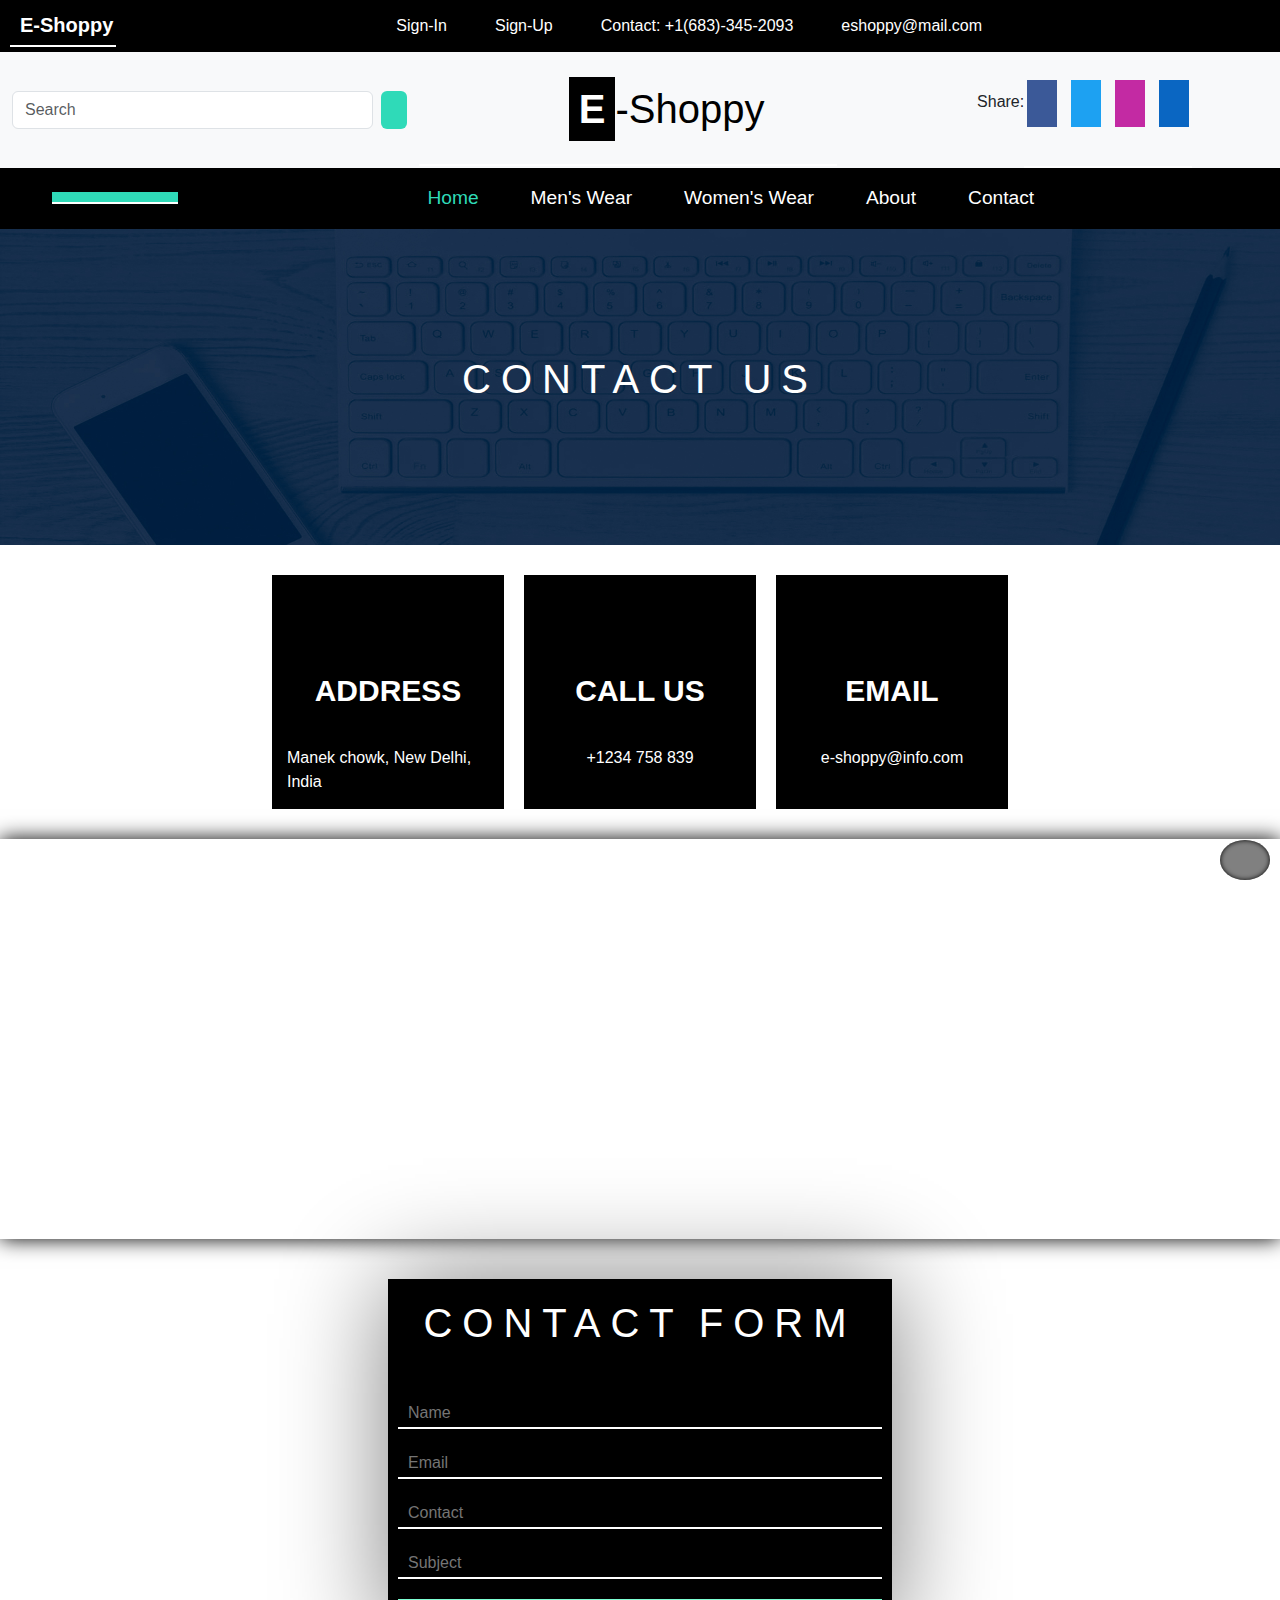
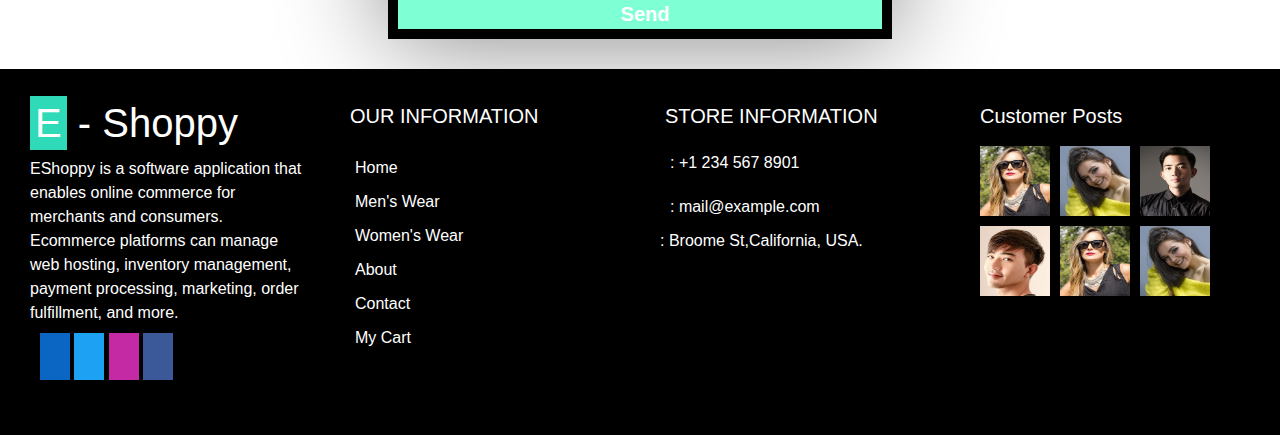
<file: code/contact.html>
<!DOCTYPE html>
<html lang="en">

<head>
  <meta charset="UTF-8" />
  <meta http-equiv="X-UA-Compatible" content="IE=edge" />
  <meta name="viewport" content="width=device-width, initial-scale=1.0" />
  <link rel="stylesheet" href="css/style.css" />
  <link rel="stylesheet" href="https://cdnjs.cloudflare.com/ajax/libs/font-awesome/6.3.0/css/all.min.css"
    integrity="sha512-SzlrxWUlpfuzQ+pcUCosxcglQRNAq/DZjVsC0lE40xsADsfeQoEypE+enwcOiGjk/bSuGGKHEyjSoQ1zVisanQ=="
    crossorigin="anonymous" referrerpolicy="no-referrer" />
  <link rel="stylesheet" href="css/media.css">
  <link href="https://cdn.jsdelivr.net/npm/bootstrap@5.3.3/dist/css/bootstrap.min.css" rel="stylesheet"
    integrity="sha384-QWTKZyjpPEjISv5WaRU9OFeRpok6YctnYmDr5pNlyT2bRjXh0JMhjY6hW+ALEwIH" crossorigin="anonymous">

  <title>Contact Page</title>
</head>

<body>

  <!-- header START -->
  <nav class="navbar navbar-expand-lg p-0 bg-body-tertiary">
    <div class="container-fluid" style="background-color: black; padding: 5px 10px;  ">
      <a class="navbar-brand" href="#" style="color: white; font-weight:600; padding-left: 10px;">E-Shoppy</a>
      <button class="navbar-toggler" type="button" data-bs-toggle="collapse" data-bs-target="#navbarSupportedContent"
        aria-controls="navbarSupportedContent" aria-expanded="false" aria-label="Toggle navigation">
        <span class="navbar-toggler-icon bg-white" style="border-radius: 5px;"></span>
      </button>
      <div class="collapse navbar-collapse me-2 color-white" id="navbarSupportedContent">
        <ul class="navbar-nav mx-auto  mb-2 mb-lg-0">
          <li class="nav-item me-4">
            <a class="nav-link active" aria-current="page" href="#" id="signInButton" style="color: white;"><i
                class="fa-solid me-2 fa-unlock" style="color: #2fdab8;"></i>Sign-In</a>
          </li>
          <li class="nav-item me-4">
            <a class="nav-link active" aria-current="page" href="#" id="signUpButton" style="color: white;"><i
                class="fa-solid me-2 fa-pen-to-square" style="color: #2fdab8;"></i>Sign-Up</a>
          </li>
          <li class="nav-item me-4">
            <a class="nav-link active" aria-current="page" href="#" style="color: white;"> <i
                class="fa-solid me-2 fa-phone" style="color: #2fdab8;"></i>Contact: +1(683)-345-2093</a>
          </li>
          <li class="nav-item me-4">
            <a class="nav-link active" aria-current="page" href="#" style="color: white;"><i
                class="fa-regular fa-envelope me-2" style="color: #2fdab8;"></i>eshoppy@mail.com</a>
          </li>
        </ul>

      </div>
    </div>
  </nav>
  <nav class="subheader navbar navbar-expand-lg p-0 bg-body-tertiary">
    <div class="container-fluid d-flex justify-content-between row">
      <form class="d-flex col-lg-4 col-12" role="search">
        <input class="form-control me-2" type="search" placeholder="Search" aria-label="Search">
        <button class="btn" type="submit" style="color:white;"><i
            class="fa-solid fa-magnifying-glass color-black"></i></button>
      </form>
      <a class="navbar-brand me-5 col-lg-4 col-12 mx-auto " href="#">
        <div class="sub company mx-auto">
          <span>E</span>-Shopp<p>y<i class="fa-solid fa-bag-shopping"></i></p>
        </div>
      </a>
      <ul class="sub sharing navbar-nav col-lg-4 col-12 mx-auto">
        <div class="d-flex mx-auto">
          <p style="font-weight:500;">Share:</p>
          <div class="d-flex">
            <a href="https://www.facebook.com/"><i class="fa-brands fa-facebook-f me-2"></i></a>
            <a href="https://www.twitter.com/"><i class="fa-brands fa-twitter me-2"></i></a>
            <a href="https://www.instagram.com/"><i class="fa-brands fa-instagram me-2"></i></a>
            <a href="https://www.linkedin.com/" class="me-2"><i class="fa-brands fa-linkedin"></i></a>
          </div>
        </div>

      </ul>
    </div>
  </nav>
  <nav class="navbar navbar-expand-lg menu-items">
    <div class="container-fluid d-flex justify-items-center">
      <a class="navbar-brand" href="addtocart.html">
        <i class="fa-solid fa-cart-arrow-down"></i>
      </a>
      <button class="navbar-toggler mx-auto me-3 bg-white" type="button" data-bs-toggle="collapse"
        data-bs-target="#navbarNavDropdown" aria-controls="navbarNavDropdown" aria-expanded="false"
        aria-label="Toggle navigation">
        <span class="navbar-toggler-icon"></span>
      </button>
      <div class="collapse navbar-collapse" id="navbarNavDropdown">
        <ul class="navbar-nav mx-auto ">
          <li class="nav-item px-2">
            <a class="nav-link" style="color: #2fdab8;" aria-current="page" href="index.html">Home</a>
          </li>
          <li class="nav-item px-2">
            <a class="nav-link" href="men.html">Men's Wear</a>
          </li>
          <li class="nav-item px-2">
            <a class="nav-link" href="women.html">Women's Wear</a>
          </li>
          <li class="nav-item px-2">
            <a class="nav-link" href="about.html">About</a>
          </li>
          <li class="nav-item px-2">
            <a class="nav-link" href="contact.html">Contact</a>
          </li>
        </ul>
      </div>
    </div>
  </nav>
  <!-- header END -->

  <div class="contact_content">
    <div class="contact_content1">
      <div class="about">
        <h1>CONTACT <p>US</p>
        </h1>
      </div>
    </div>
    <div class="contact_content2">
      <div class="c">
        <div class="cc c1">
          <div class="icon">
            <i class="fa-solid fa-location-dot fa-3x"></i>
          </div>
          <div class="heading">ADDRESS</div>
          <div class="detail1">Manek chowk, New Delhi, India</div>
        </div>
        <div class="cc c2">
          <div class="icon">
            <i class="fa fa-phone fa-3x"></i>
          </div>
          <div class="heading">CALL US</div>
          <div class="detail1">+1234 758 839</div>
        </div>
        <div class="cc c3">
          <div class="icon">
            <i class="fa-solid fa-envelope fa-3x"></i>
          </div>
          <div class="heading">EMAIL</div>
          <div class="detail1">e-shoppy@info.com</div>
        </div>
      </div>
    </div>
    <div class="contact_content3">
      <iframe
        src="https://www.google.com/maps/embed?pb=!1m26!1m12!1m3!1d3677405.42637955!2d72.56864600966885!3d25.829419038640985!2m3!1f0!2f0!3f0!3m2!1i1024!2i768!4f13.1!4m11!3e6!4m3!3m2!1d23.049221!2d72.55596299999999!4m5!1s0x390cfd1a5b717663%3A0xb4f8cbd65fac0ab3!2s2045%2C%20Manak%20Chand%20Jain%2C%202013%2C%20Kinari%20Bazar%20Rd%2C%20Katra%20Shah%20N%20Shah%2C%20Chandni%20Chowk%2C%20New%20Delhi%2C%20Delhi%20110006!3m2!1d28.655662999999997!2d77.230749!5e0!3m2!1sen!2sin!4v1677665070081!5m2!1sen!2sin"
        width="100%" height="100%" style="border:0;" allowfullscreen="" loading="lazy"
        referrerpolicy="no-referrer-when-downgrade"></iframe>
    </div>
    <div class="contact_content4">
      <div class="form">
        <h1>CONTACT <p>FORM</p>
        </h1>
        <div class="fc name">
          <input class="inp" type="text" placeholder="Name" id="nm"><span class="hidden"
            id="sp1"></span>
        </div>
        <div class="fc email">
          <input class="inp" id="em" type="text" placeholder="Email" ><span class="hidden"></span>
        </div>
        <div class="fc message">
          <input class="inp" id="call" type="text" placeholder="Contact"><span class="hidden"></span>
        </div>
        <div class="fc subject">
          <input class="inp" type="text" placeholder="Subject"><span class="hidden"></span>
        </div>

        <div class="send">
          <input type="button" id="sendButton" value="Send">
        </div>
      </div>
    </div>
  </div>
  <div class="footer">
    <div class="f eliteShoppy">
      <h1 class="fh"><span>E</span> - Shoppy</h1>
      <div class="info">
        EShoppy is a software application that enables online commerce for
        merchants and consumers. Ecommerce platforms can manage web hosting,
        inventory management, payment processing, marketing, order
        fulfillment, and more.
      </div>
      <div class="logos">
        <ul>
          <li>
            <a href=https://www.facebook.com/">
              <i class="fa-brands fa-facebook-f"></i></a>
          </li>
          <li>
            <a href="https://twitter.com/">
              <i class="fa-brands fa-twitter"></i></a>
          </li>
          <li>
            <a href="https://instagram.com/">
              <i class="fa-brands fa-instagram"></i>
            </a>
          </li>
          <li>
            <a href="https://www.linkedin.com/">
              <i class="fa-brands fa-linkedin"></i>
            </a>
          </li>
        </ul>
      </div>
    </div>
    <div class="f information">
      <h2>OUR INFORMATION</h2>
      <div class="list m-0 p-0">
        <ul>
          <li><a href="index.html">Home</a></li>
          <li><a href="men.html">Men's Wear</a></li>
          <li><a href="women.html">Women's Wear</a></li>
          <li><a href="about.html">About</a></li>
          <li><a href="contact.html">Contact</a></li>
          <li><a href="addtocart.html">My Cart</a></li>
        </ul>
      </div>
    </div>
    <div class="f store">
      <h2>STORE INFORMATION</h2>
      <div class="d-flex">
        <div class="content">
          <i class="fa fa-phone"></i> : +1 234 567 8901
        </div>
      </div>
      <div class="d-flex">
        <div class="content">
          <i class="fa fa-envelope"></i> : <span>mail@example.com</span>
        </div>
      </div>
      <div class="d-flex">
        <div class="info"><i class="fa fa-map-location"></i> : Broome St,California, USA.
        </div>
      </div>
    </div>

    <div class="f posts">
      <h2>Customer Posts</h2>
      <div class="icons">
        <div class="img">
          <img src="images/home_page/01_footer_2.jpg" height="100%" width="100%" />
        </div>
        <div class="img i2">
          <img src="images/home_page/01_footer_3.jpg" height="100%" width="100%" />
        </div>
        <div class="img i3">
          <img src="images/home_page/01_footer_4.jpg" height="100%" width="100%" />
        </div>
        <div class="img i3">
          <img src="images/home_page/01_footer_1.jpg" height="100%" width="100%" />
        </div>
        <div class="img i1">
          <img src="images/home_page/01_footer_2.jpg" height="100%" width="100%" />
        </div>
        <div class="img i2">
          <img src="images/home_page/01_footer_3.jpg" height="100%" width="100%" />
        </div>
      </div>
    </div>
  </div>

  <a class="goToTop" href="#">
    <div class="toTop"><i class="fa-solid fa-arrow-up"></i></div>
  </a>

 
</body>

</html>
</file>
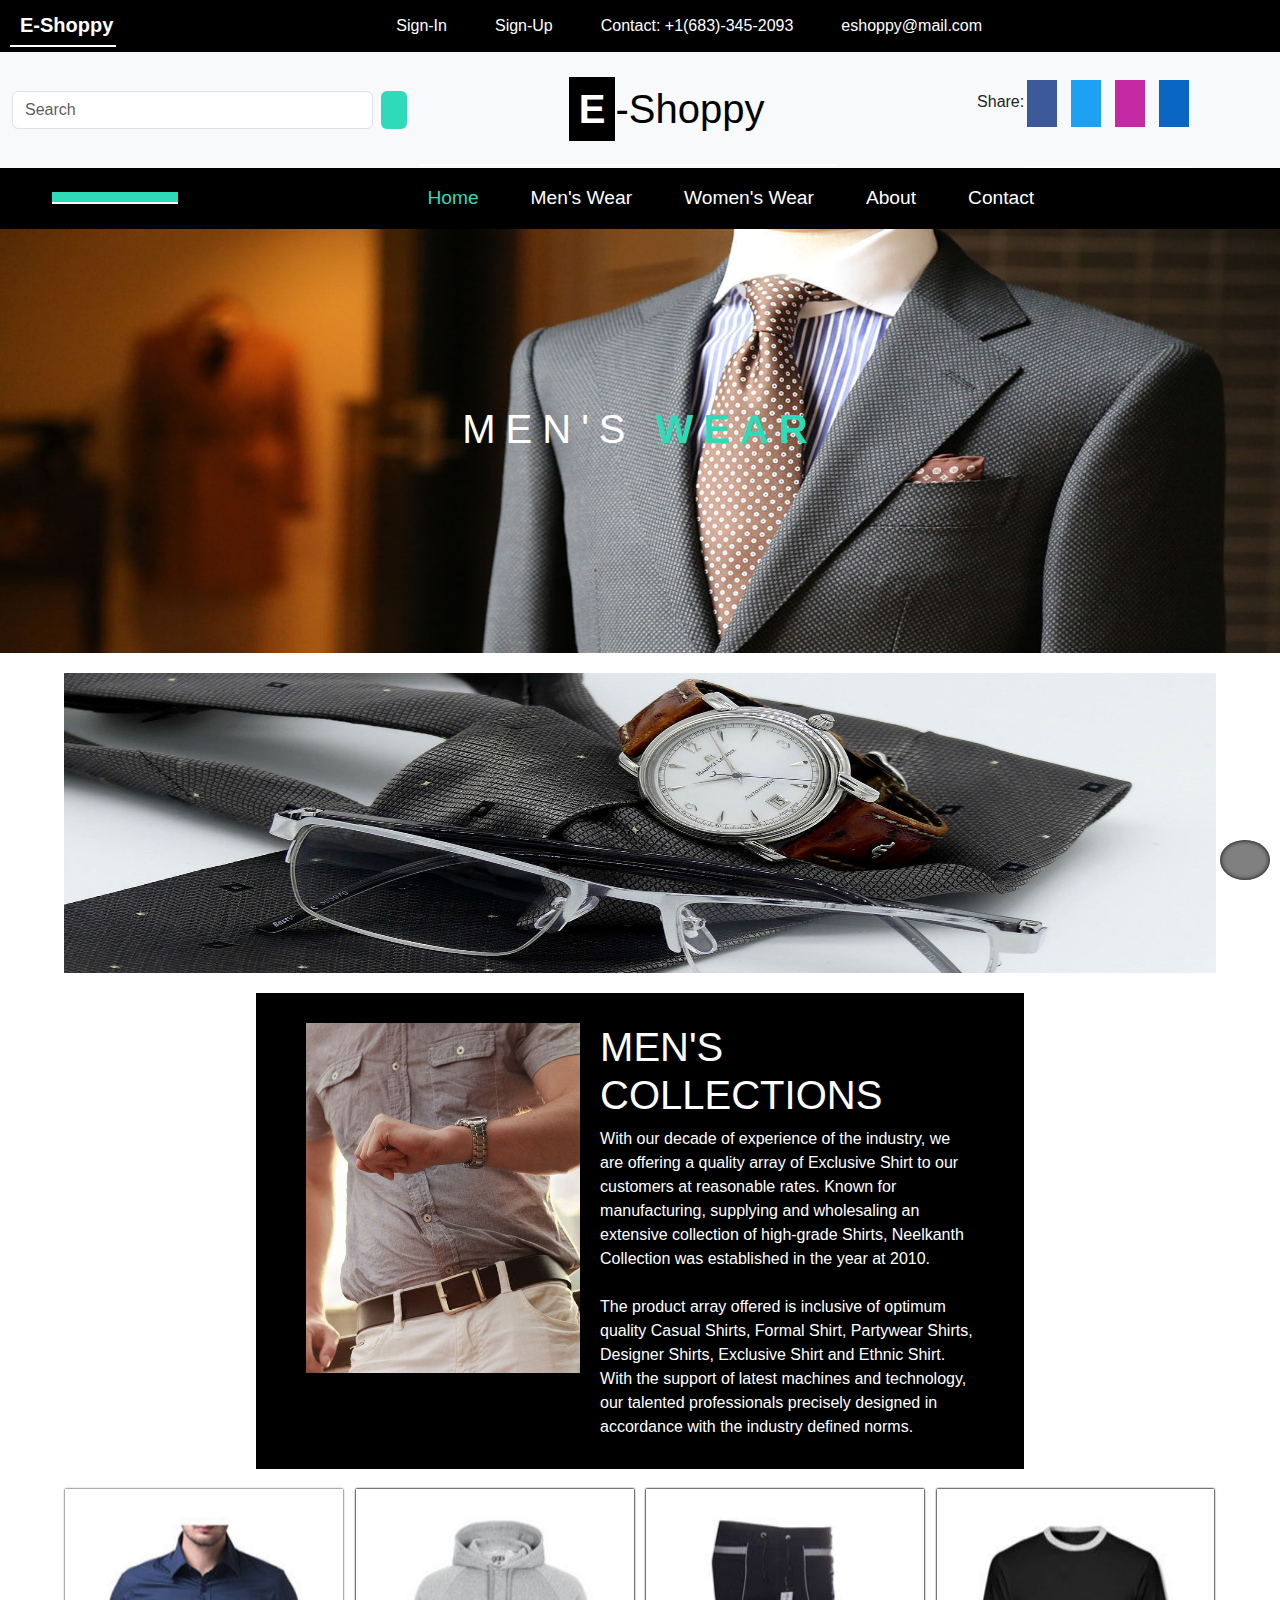
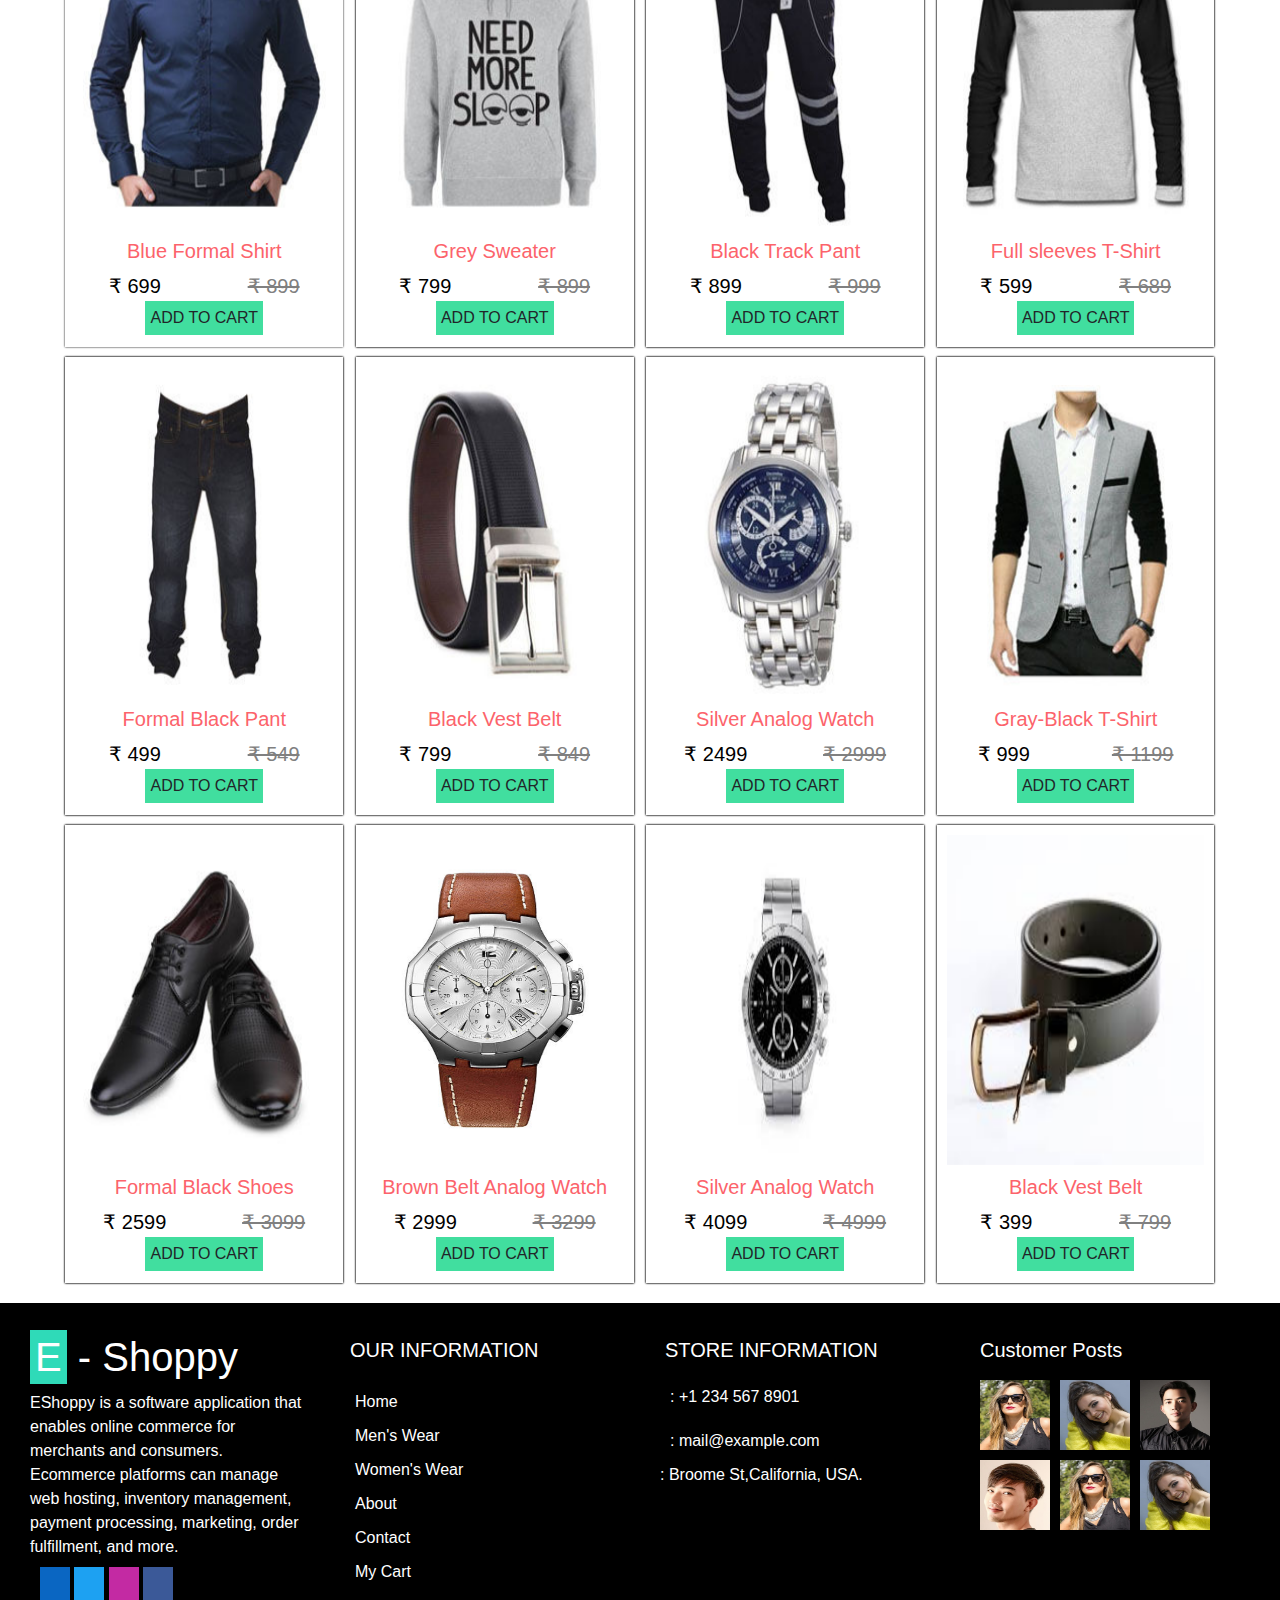
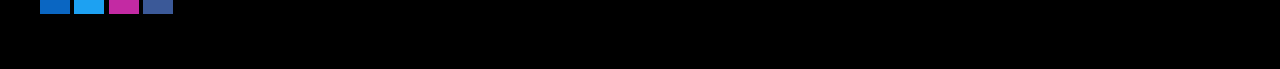
<file: code/men.html>
<!DOCTYPE html>
<html lang="en">

<head>
  <meta charset="UTF-8" />
  <meta http-equiv="X-UA-Compatible" content="IE=edge" />
  <meta name="viewport" content="width=device-width, initial-scale=1.0" />
  <link rel="stylesheet" href="css/style.css" />
  <link rel="stylesheet" href="https://cdnjs.cloudflare.com/ajax/libs/font-awesome/6.3.0/css/all.min.css"
    integrity="sha512-SzlrxWUlpfuzQ+pcUCosxcglQRNAq/DZjVsC0lE40xsADsfeQoEypE+enwcOiGjk/bSuGGKHEyjSoQ1zVisanQ=="
    crossorigin="anonymous" referrerpolicy="no-referrer" />
  <link rel="stylesheet" href="css/media.css">
  <link href="https://cdn.jsdelivr.net/npm/bootstrap@5.3.3/dist/css/bootstrap.min.css" rel="stylesheet"
    integrity="sha384-QWTKZyjpPEjISv5WaRU9OFeRpok6YctnYmDr5pNlyT2bRjXh0JMhjY6hW+ALEwIH" crossorigin="anonymous">
  <title>Men's Wear</title>
</head>

<body>

  <!-- header START -->


  <nav class="navbar navbar-expand-lg p-0 bg-body-tertiary">
    <div class="container-fluid" style="background-color: black; padding: 5px 10px;  ">
      <a class="navbar-brand" href="#" style="color: white; font-weight:600; padding-left: 10px;">E-Shoppy</a>
      <button class="navbar-toggler" type="button" data-bs-toggle="collapse" data-bs-target="#navbarSupportedContent"
        aria-controls="navbarSupportedContent" aria-expanded="false" aria-label="Toggle navigation">
        <span class="navbar-toggler-icon bg-white" style="border-radius: 5px;"></span>
      </button>
      <div class="collapse navbar-collapse me-2 color-white" id="navbarSupportedContent">
        <ul class="navbar-nav mx-auto  mb-2 mb-lg-0">
          <li class="nav-item me-4">
            <a class="nav-link active" aria-current="page" href="#" id="signInButton" style="color: white;"><i
                class="fa-solid me-2 fa-unlock" style="color: #2fdab8;"></i>Sign-In</a>
          </li>
          <li class="nav-item me-4">
            <a class="nav-link active" aria-current="page" href="#" id="signUpButton" style="color: white;"><i
                class="fa-solid me-2 fa-pen-to-square" style="color: #2fdab8;"></i>Sign-Up</a>
          </li>
          <li class="nav-item me-4">
            <a class="nav-link active" aria-current="page" href="#" style="color: white;"> <i
                class="fa-solid me-2 fa-phone" style="color: #2fdab8;"></i>Contact: +1(683)-345-2093</a>
          </li>
          <li class="nav-item me-4">
            <a class="nav-link active" aria-current="page" href="#" style="color: white;"><i
                class="fa-regular fa-envelope me-2" style="color: #2fdab8;"></i>eshoppy@mail.com</a>
          </li>
        </ul>

      </div>
    </div>
  </nav>

  <nav class="subheader navbar navbar-expand-lg p-0 bg-body-tertiary">
    <div class="container-fluid d-flex justify-content-between row">
      <form class="d-flex col-lg-4 col-12" role="search">
        <input class="form-control me-2" type="search" placeholder="Search" aria-label="Search">
        <button class="btn" type="submit" style="color:white;"><i
            class="fa-solid fa-magnifying-glass color-black"></i></button>
      </form>
      <a class="navbar-brand me-5 col-lg-4 col-12 mx-auto " href="#">
        <div class="sub company mx-auto">
          <span>E</span>-Shopp<p>y<i class="fa-solid fa-bag-shopping"></i></p>
        </div>
      </a>
      <ul class="sub sharing navbar-nav col-lg-4 col-12 mx-auto">
        <div class="d-flex mx-auto">
          <p style="font-weight:500;">Share:</p>
          <div class="d-flex">
            <a href="https://www.facebook.com/"><i class="fa-brands fa-facebook-f me-2"></i></a>
            <a href="https://www.twitter.com/"><i class="fa-brands fa-twitter me-2"></i></a>
            <a href="https://www.instagram.com/"><i class="fa-brands fa-instagram me-2"></i></a>
            <a href="https://www.linkedin.com/" class="me-2"><i class="fa-brands fa-linkedin"></i></a>
          </div>
        </div>

      </ul>
    </div>
  </nav>
  <nav class="navbar navbar-expand-lg menu-items">
    <div class="container-fluid d-flex justify-items-center">
      <a class="navbar-brand" href="addtocart.html">
        <i class="fa-solid fa-cart-arrow-down"></i>
      </a>
      <button class="navbar-toggler mx-auto me-3 bg-white" type="button" data-bs-toggle="collapse"
        data-bs-target="#navbarNavDropdown" aria-controls="navbarNavDropdown" aria-expanded="false"
        aria-label="Toggle navigation">
        <span class="navbar-toggler-icon"></span>
      </button>
      <div class="collapse navbar-collapse" id="navbarNavDropdown">
        <ul class="navbar-nav mx-auto ">
          <li class="nav-item px-2">
            <a class="nav-link" style="color: #2fdab8;" aria-current="page" href="index.html">Home</a>
          </li>
          <li class="nav-item px-2">
            <a class="nav-link" href="men.html">Men's Wear</a>
          </li>
          <li class="nav-item px-2">
            <a class="nav-link" href="women.html">Women's Wear</a>
          </li>
          <li class="nav-item px-2">
            <a class="nav-link" href="about.html">About</a>
          </li>
          <li class="nav-item px-2">
            <a class="nav-link" href="contact.html">Contact</a>
          </li>
        </ul>
      </div>
    </div>
  </nav>
  <!-- header END -->

  <div class="men_content">
    <div class="men_content1">

      <h1>
        MEN'S
        <p>WEAR</p>
      </h1>
    </div>
    <div class="men_content2">
      <img src="images/men_page/men_2.jpg" height="100%" width="100%" alt="">
    </div>

    <div class="men_content3">
      <div class="photo1">
        <img src="images/men_page/men_3.jpg" height="100%" width="100%" alt="">
      </div>
      <div class="desc1">
        <h1>MEN'S <p>COLLECTIONS</p>
        </h1>
        <div class="content2">
          With our decade of experience of the industry, we are offering a quality array of Exclusive Shirt to our
          customers at reasonable rates. Known for manufacturing, supplying and wholesaling an extensive collection of
          high-grade Shirts, Neelkanth Collection was established in the year at 2010. <br><br> The product array
          offered is inclusive of optimum quality Casual Shirts, Formal Shirt, Partywear Shirts, Designer Shirts,
          Exclusive Shirt and Ethnic Shirt. With the support of latest machines and technology, our talented
          professionals precisely designed in accordance with the industry defined norms.
        </div>
      </div>
    </div>

    <div class="men_content4">

      <div class="product_image i1 mx-auto">
        <div class="product_top">
          <div class="product_quick">
            <div class="product_quick1" data-name="p-1">QUICK VIEW</div>
          </div>
          <div class="image img1"></div>
          <div class="product_back imgback1"></div>
        </div>
        <div class="product_bottom">
          <h2>Blue Formal Shirt</h2>
          <div class="d-flex">
            <li>₹ 699</li>
            <li><strike>₹ 899</strike></li>
          </div>
          <div class="product_cart">
            ADD TO CART
            <div class="innercart"></div>
          </div>
        </div>
      </div>
      <div class="product_image i2 mx-auto">
        <div class="product_image i1">
          <div class="product_top">
            <div class="product_quick">
              <div class="product_quick1" data-name="p-2">QUICK VIEW</div>
            </div>
            <div class="image img2"></div>
            <div class="product_back imgback2"></div>
          </div>
          <div class="product_bottom">
            <h2>Grey Sweater</h2>
            <div class="d-flex">
              <li>₹ 799</li>
              <li><strike>₹ 899</strike></li>
            </div>
            <div class="product_cart">
              ADD TO CART
              <div class="innercart"></div>
            </div>
          </div>
        </div>
      </div>
      <div class="product_image i3 mx-auto">
        <div class="product_image i1">
          <div class="product_top">
            <div class="product_quick">
              <div class="product_quick1" data-name="p-3">QUICK VIEW</div>
            </div>
            <div class="image img3"></div>
            <div class="product_back imgback3"></div>
          </div>
          <div class="product_bottom">
            <h2>Black Track Pant</h2>
            <div class="d-flex">
              <li>₹ 899</li>
              <li><strike>₹ 999</strike></li>
            </div>
            <div class="product_cart">
              ADD TO CART
              <div class="innercart"></div>
            </div>
          </div>
        </div>
      </div>
      <div class="product_image i4 mx-auto">
        <div class="product_image i1">
          <div class="product_top">
            <div class="product_quick">
              <div class="product_quick1" data-name="p-4">QUICK VIEW</div>
            </div>
            <div class="image img4"></div>
            <div class="product_back imgback4"></div>
          </div>
          <div class="product_bottom">
            <h2>Full sleeves T-Shirt</h2>
            <div class="d-flex">
              <li>₹ 599</li>
              <li><strike>₹ 689</strike></li>
            </div>
            <div class="product_cart">
              ADD TO CART
              <div class="innercart"></div>
            </div>
          </div>
        </div>
      </div>

      <div class="product_image i1 mx-auto">
        <div class="product_image i1">
          <div class="product_top">
            <div class="product_quick">
              <div class="product_quick1" data-name="p-5">QUICK VIEW</div>
            </div>
            <div class="image img5"></div>
            <div class="product_back imgback5"></div>
          </div>
          <div class="product_bottom">
            <h2>Formal Black Pant</h2>
            <div class="d-flex">
              <li>₹ 499</li>
              <li><strike>₹ 549</strike></li>
            </div>
            <div class="product_cart">
              ADD TO CART
              <div class="innercart"></div>
            </div>
          </div>
        </div>
      </div>
      <div class="product_image i2 mx-auto">
        <div class="product_image i1">
          <div class="product_top">
            <div class="product_quick">
              <div class="product_quick1" data-name="p-6">QUICK VIEW</div>
            </div>
            <div class="image img6"></div>
            <div class="product_back imgback6"></div>
          </div>
          <div class="product_bottom">
            <h2>Black Vest Belt</h2>
            <div class="d-flex">
              <li>₹ 799</li>
              <li><strike>₹ 849</strike></li>
            </div>
            <div class="product_cart">
              ADD TO CART
              <div class="innercart"></div>
            </div>
          </div>
        </div>
      </div>
      <div class="product_image i3 mx-auto">
        <div class="product_image i1">
          <div class="product_top">
            <div class="product_quick">
              <div class="product_quick1" data-name="p-7">QUICK VIEW</div>
            </div>
            <div class="image img7"></div>
            <div class="product_back imgback7"></div>
          </div>
          <div class="product_bottom">
            <h2>Silver Analog Watch</h2>
            <div class="d-flex">
              <li>₹ 2499</li>
              <li><strike>₹ 2999</strike></li>
            </div>
            <div class="product_cart">
              ADD TO CART
              <div class="innercart"></div>
            </div>
          </div>
        </div>
      </div>
      <div class="product_image i4 mx-auto">
        <div class="product_image i1">
          <div class="product_top">
            <div class="product_quick">
              <div class="product_quick1" data-name="p-8">QUICK VIEW</div>
            </div>
            <div class="image img8"></div>
            <div class="product_back imgback8"></div>
          </div>
          <div class="product_bottom">
            <h2>Gray-Black T-Shirt</h2>
            <div class="d-flex">
              <li>₹ 999</li>
              <li><strike>₹ 1199</strike></li>
            </div>
            <div class="product_cart">
              ADD TO CART
              <div class="innercart"></div>
            </div>
          </div>
        </div>
      </div>

      <div class="product_image i1 mx-auto">
        <div class="product_image i1">
          <div class="product_top">
            <div class="product_quick">
              <div class="product_quick1" data-name="p-9">QUICK VIEW</div>
            </div>
            <div class="image img9"></div>
            <div class="product_back imgback9"></div>
          </div>
          <div class="product_bottom">
            <h2>Formal Black Shoes</h2>
            <div class="d-flex">
              <li>₹ 2599</li>
              <li><strike>₹ 3099</strike></li>
            </div>
            <div class="product_cart">
              ADD TO CART
              <div class="innercart"></div>
            </div>
          </div>
        </div>
      </div>
      <div class="product_image i2 mx-auto">
        <div class="product_image i1">
          <div class="product_top">
            <div class="product_quick">
              <div class="product_quick1" data-name="p-10">QUICK VIEW</div>
            </div>
            <div class="image img10"></div>
            <div class="product_back imgback10"></div>
          </div>
          <div class="product_bottom">
            <h2>Brown Belt Analog Watch</h2>
            <div class="d-flex">
              <li>₹ 2999</li>
              <li><strike>₹ 3299</strike></li>
            </div>
            <div class="product_cart">
              ADD TO CART
              <div class="innercart"></div>
            </div>
          </div>
        </div>
      </div>
      <div class="product_image i3 mx-auto">
        <div class="product_image i1">
          <div class="product_top">
            <div class="product_quick">
              <div class="product_quick1" data-name="p-11">QUICK VIEW</div>
            </div>
            <div class="image img11"></div>
            <div class="product_back imgback11"></div>
          </div>
          <div class="product_bottom">
            <h2>Silver Analog Watch</h2>
            <div class="d-flex">
              <li>₹ 4099</li>
              <li><strike>₹ 4999</strike></li>
            </div>
            <div class="product_cart">
              ADD TO CART
              <div class="innercart"></div>
            </div>
          </div>
        </div>
      </div>
      <div class="product_image i4 mx-auto">
        <div class="product_image i1">
          <div class="product_top">
            <div class="product_quick">
              <div class="product_quick1" data-name="p-12">QUICK VIEW</div>
            </div>
            <div class="image img12"></div>
            <div class="product_back imgback12"></div>
          </div>
          <div class="product_bottom">
            <h2>Black Vest Belt</h2>
            <div class="d-flex">
              <li>₹ 399</li>
              <li><strike>₹ 799</strike></li>
            </div>
            <div class="product_cart">
              ADD TO CART
              <div class="innercart"></div>
            </div>
          </div>
        </div>
      </div>

    </div>
  </div>
  <div class="footer">
    <div class="f eliteShoppy">
      <h1 class="fh"><span>E</span> - Shoppy</h1>
      <div class="info">
        EShoppy is a software application that enables online commerce for
        merchants and consumers. Ecommerce platforms can manage web hosting,
        inventory management, payment processing, marketing, order
        fulfillment, and more.
      </div>
      <div class="logos">
        <ul>
          <li>
            <a href=https://www.facebook.com/">
              <i class="fa-brands fa-facebook-f"></i></a>
          </li>
          <li>
            <a href="https://twitter.com/">
              <i class="fa-brands fa-twitter"></i></a>
          </li>
          <li>
            <a href="https://instagram.com/">
              <i class="fa-brands fa-instagram"></i>
            </a>
          </li>
          <li>
            <a href="https://www.linkedin.com/">
              <i class="fa-brands fa-linkedin"></i>
            </a>
          </li>
        </ul>
      </div>
    </div>
    <div class="f information">
      <h2>OUR INFORMATION</h2>
      <div class="list m-0 p-0">
        <ul>
          <li><a href="index.html">Home</a></li>
          <li><a href="men.html">Men's Wear</a></li>
          <li><a href="women.html">Women's Wear</a></li>
          <li><a href="about.html">About</a></li>
          <li><a href="contact.html">Contact</a></li>
          <li><a href="addtocart.html">My Cart</a></li>
        </ul>
      </div>
    </div>
    <div class="f store">
      <h2>STORE INFORMATION</h2>
      <div class="d-flex">
        <div class="content">
          <i class="fa fa-phone"></i> : +1 234 567 8901
        </div>
      </div>
      <div class="d-flex">
        <div class="content">
          <i class="fa fa-envelope"></i> : <span>mail@example.com</span>
        </div>
      </div>
      <div class="d-flex">
        <div class="info"><i class="fa fa-map-location"></i> : Broome St,California, USA.
        </div>
      </div>
    </div>

    <div class="f posts">
      <h2>Customer Posts</h2>
      <div class="icons">
        <div class="img">
          <img src="images/home_page/01_footer_2.jpg" height="100%" width="100%" />
        </div>
        <div class="img i2">
          <img src="images/home_page/01_footer_3.jpg" height="100%" width="100%" />
        </div>
        <div class="img i3">
          <img src="images/home_page/01_footer_4.jpg" height="100%" width="100%" />
        </div>
        <div class="img i3">
          <img src="images/home_page/01_footer_1.jpg" height="100%" width="100%" />
        </div>
        <div class="img i1">
          <img src="images/home_page/01_footer_2.jpg" height="100%" width="100%" />
        </div>
        <div class="img i2">
          <img src="images/home_page/01_footer_3.jpg" height="100%" width="100%" />
        </div>
      </div>
    </div>
  </div>

  <a class="goToTop" href="#">
    <div class="toTop"><i class="fa-solid fa-arrow-up"></i></div>
  </a>

  <div class="products-preview">
    <div class="preview" data-target="p-1">
      <i class="fas fa-times"></i>
      <div class="content">
        <div class="left">
          <img src="images/men_page/men_gr_1.jpg" height="100%" width="100%" alt="">
        </div>
        <div class="right">
          <h2>Blue Formal Shirt</h2>
          <div class="price">₹699</div>
          <div class="cutPrice">MRP <strike>Rs. 899</strike> <b>(20% OFF)</b></div>
          <div class="size">
            Sizes :
            <li>S</li>
            <li>M</li>
            <li>L</li>
            <li>XL</li>
            <li>XXL</li>
          </div>
          <div class="addToCart"><i class="fa fa-shopping-bag" aria-hidden="true"></i> Add To Cart</div>
          <div class="buyNow"><i class="fa fa-shopping-cart" aria-hidden="true"></i>Buy Now</div>
        </div>
      </div>

    </div>
    <div class="preview" data-target="p-2">
      <i class="fas fa-times"></i>
      <div class="content">
        <div class="left">
          <img src="images/men_page/men_gr_2.jpg" height="100%" width="100%" alt="">
        </div>
        <div class="right">
          <h2>Grey Sweater</h2>
          <div class="price">₹799</div>
          <div class="cutPrice">MRP <strike>Rs. 899</strike> <b>(15% OFF)</b></div>
          <div class="size">
            Sizes :
            <li>S</li>
            <li>M</li>
            <li>L</li>
            <li>XL</li>
            <li>XXL</li>
          </div>
          <div class="addToCart"><i class="fa fa-shopping-bag" aria-hidden="true"></i> Add To Cart</div>
          <div class="buyNow"><i class="fa fa-shopping-cart" aria-hidden="true"></i>Buy Now</div>
        </div>
      </div>

    </div>
    <div class="preview" data-target="p-3">
      <i class="fas fa-times"></i>
      <div class="content">
        <div class="left">
          <img src="images/men_page/men_gr_3.jpg" height="100%" width="100%" alt="">
        </div>
        <div class="right">
          <h2>Black Track Pant</h2>
          <div class="price">₹899</div>
          <div class="cutPrice">MRP <strike>Rs. 999</strike> <b>(13% OFF)</b></div>
          <div class="size">
            Sizes :
            <li>28</li>
            <li>29</li>
            <li>30</li>
            <li>31</li>
            <li>32</li>
          </div>
          <div class="addToCart"><i class="fa fa-shopping-bag" aria-hidden="true"></i> Add To Cart</div>
          <div class="buyNow"><i class="fa fa-shopping-cart" aria-hidden="true"></i>Buy Now</div>
        </div>
      </div>

    </div>
    <div class="preview" data-target="p-4">
      <i class="fas fa-times"></i>
      <div class="content">
        <div class="left">
          <img src="images/men_page/men_gr_4.jpg" height="100%" width="100%" alt="">
        </div>
        <div class="right">
          <h2>Full Sleeves T-Shirt</h2>
          <div class="price">₹599</div>
          <div class="cutPrice">MRP <strike>Rs. 689</strike> <b>(10% OFF)</b></div>
          <div class="size">
            Sizes :
            <li>S</li>
            <li>M</li>
            <li>L</li>
            <li>XL</li>
            <li>XXL</li>
          </div>
          <div class="addToCart"><i class="fa fa-shopping-bag" aria-hidden="true"></i> Add To Cart</div>
          <div class="buyNow"><i class="fa fa-shopping-cart" aria-hidden="true"></i>Buy Now</div>
        </div>
      </div>

    </div>
    <div class="preview" data-target="p-5">
      <i class="fas fa-times"></i>
      <div class="content">
        <div class="left">
          <img src="images/men_page/men_gr_5.jpg" height="100%" width="100%" alt="">
        </div>
        <div class="right">
          <h2>Formal Black Pant</h2>
          <div class="price">₹499</div>
          <div class="cutPrice">MRP <strike>Rs. 549</strike> <b>(15% OFF)</b></div>
          <div class="size">
            Sizes :
            <li>28</li>
            <li>29</li>
            <li>30</li>
            <li>31</li>
            <li>32</li>
          </div>
          <div class="addToCart"><i class="fa fa-shopping-bag" aria-hidden="true"></i> Add To Cart</div>
          <div class="buyNow"><i class="fa fa-shopping-cart" aria-hidden="true"></i>Buy Now</div>
        </div>
      </div>

    </div>
    <div class="preview" data-target="p-6">
      <i class="fas fa-times"></i>
      <div class="content">
        <div class="left">
          <img src="images/men_page/men_gr_6.jpg" height="100%" width="100%" alt="">
        </div>
        <div class="right">
          <h2>Black Vest Belt</h2>
          <div class="price">₹799</div>
          <div class="cutPrice">MRP <strike>Rs. 849</strike> <b>(15% OFF)</b></div>
          <div class="size">
            Sizes :
            <li>S</li>
            <li>M</li>
            <li>L</li>
            <li>XL</li>
            <li>XXL</li>
          </div>
          <div class="addToCart"><i class="fa fa-shopping-bag" aria-hidden="true"></i> Add To Cart</div>
          <div class="buyNow"><i class="fa fa-shopping-cart" aria-hidden="true"></i>Buy Now</div>
        </div>
      </div>

    </div>
    <div class="preview" data-target="p-7">
      <i class="fas fa-times"></i>
      <div class="content">
        <div class="left">
          <img src="images/men_page/men_gr_7.jpg" height="100%" width="100%" alt="">
        </div>
        <div class="right">
          <h2>Silver Analog Watch</h2>
          <div class="price">₹2499</div>
          <div class="cutPrice">MRP <strike>Rs. 2999</strike> <b>(17% OFF)</b></div>
          <div class="size">
            Sizes :
            <li>S</li>
            <li>M</li>
            <li>L</li>
            <li>XL</li>
            <li>XXL</li>
          </div>
          <div class="addToCart"><i class="fa fa-shopping-bag" aria-hidden="true"></i> Add To Cart</div>
          <div class="buyNow"><i class="fa fa-shopping-cart" aria-hidden="true"></i>Buy Now</div>
        </div>
      </div>

    </div>
    <div class="preview" data-target="p-8">
      <i class="fas fa-times"></i>
      <div class="content">
        <div class="left">
          <img src="images/men_page/men_gr_8.jpg" height="100%" width="100%" alt="">
        </div>
        <div class="right">
          <h2>Gray-BLack T-Shirt</h2>
          <div class="price">₹999</div>
          <div class="cutPrice">MRP <strike>Rs. 1199</strike> <b>(8% OFF)</b></div>
          <div class="size">
            Sizes :
            <li>S</li>
            <li>M</li>
            <li>L</li>
            <li>XL</li>
            <li>XXL</li>
          </div>
          <div class="addToCart"><i class="fa fa-shopping-bag" aria-hidden="true"></i> Add To Cart</div>
          <div class="buyNow"><i class="fa fa-shopping-cart" aria-hidden="true"></i>Buy Now</div>
        </div>
      </div>

    </div>
    <div class="preview" data-target="p-9">
      <i class="fas fa-times"></i>
      <div class="content">
        <div class="left">
          <img src="images/men_page/men_gr_9.jpg" height="100%" width="100%" alt="">
        </div>
        <div class="right">
          <h2>Formal Black Shoes</h2>
          <div class="price">₹2599</div>
          <div class="cutPrice">MRP <strike>Rs. 3099</strike> <b>(16% OFF)</b></div>
          <div class="size">
            Sizes :
            <li>8</li>
            <li>9</li>
            <li>10</li>
            <li>11</li>
            <li>12</li>
          </div>
          <div class="addToCart"><i class="fa fa-shopping-bag" aria-hidden="true"></i> Add To Cart</div>
          <div class="buyNow"><i class="fa fa-shopping-cart" aria-hidden="true"></i>Buy Now</div>
        </div>
      </div>
    </div>
    <div class="preview" data-target="p-10">
      <i class="fas fa-times"></i>
      <div class="content">
        <div class="left">
          <img src="images/men_page/men_gr_10.jpg" height="100%" width="100%" alt="">
        </div>
        <div class="right">
          <h2>Brown Belt Analog Watch</h2>
          <div class="price">₹2999</div>
          <div class="cutPrice">MRP <strike>Rs. 3299</strike> <b>(10% OFF)</b></div>
          <div class="size">
            Sizes :
            <li>S</li>
            <li>M</li>
            <li>L</li>
            <li>XL</li>
            <li>XXL</li>
          </div>
          <div class="addToCart"><i class="fa fa-shopping-bag" aria-hidden="true"></i> Add To Cart</div>
          <div class="buyNow"><i class="fa fa-shopping-cart" aria-hidden="true"></i>Buy Now</div>
        </div>
      </div>
    </div>
    <div class="preview" data-target="p-11">
      <i class="fas fa-times"></i>
      <div class="content">
        <div class="left">
          <img src="images/men_page/men_gr_11.jpg" height="100%" width="100%" alt="">
        </div>
        <div class="right">
          <h2>Silve Analog Watch</h2>
          <div class="price">₹4099</div>
          <div class="cutPrice">MRP <strike>Rs. 4999</strike> <b>(28% OFF)</b></div>
          <div class="size">
            Sizes :
            <li>S</li>
            <li>M</li>
            <li>L</li>
            <li>XL</li>
            <li>XXL</li>
          </div>
          <div class="addToCart"><i class="fa fa-shopping-bag" aria-hidden="true"></i> Add To Cart</div>
          <div class="buyNow"><i class="fa fa-shopping-cart" aria-hidden="true"></i>Buy Now</div>
        </div>
      </div>

    </div>
    <div class="preview" data-target="p-12">
      <i class="fas fa-times"></i>
      <div class="content">
        <div class="left">
          <img src="images/men_page/men_gr_12.jpg" height="100%" width="100%" alt="">
        </div>
        <div class="right">
          <h2>Black Vest Belt</h2>
          <div class="price">₹399</div>
          <div class="cutPrice">MRP <strike>Rs. 799</strike> <b>(50% OFF)</b></div>
          <div class="size">
            Sizes :
            <li>S</li>
            <li>M</li>
            <li>L</li>
            <li>XL</li>
            <li>XXL</li>
          </div>
          <div class="addToCart"><i class="fa fa-shopping-bag" aria-hidden="true"></i> Add To Cart</div>
          <div class="buyNow"><i class="fa fa-shopping-cart" aria-hidden="true"></i>Buy Now</div>
        </div>
      </div>
    </div>
  </div>

  <div class="scsAddCart" id='cartText'>
    <i class="fa fa-check" aria-hidden="true"></i>
    Product added to your Shopping Cart !!
  </div>



</body>

</html>
</file>
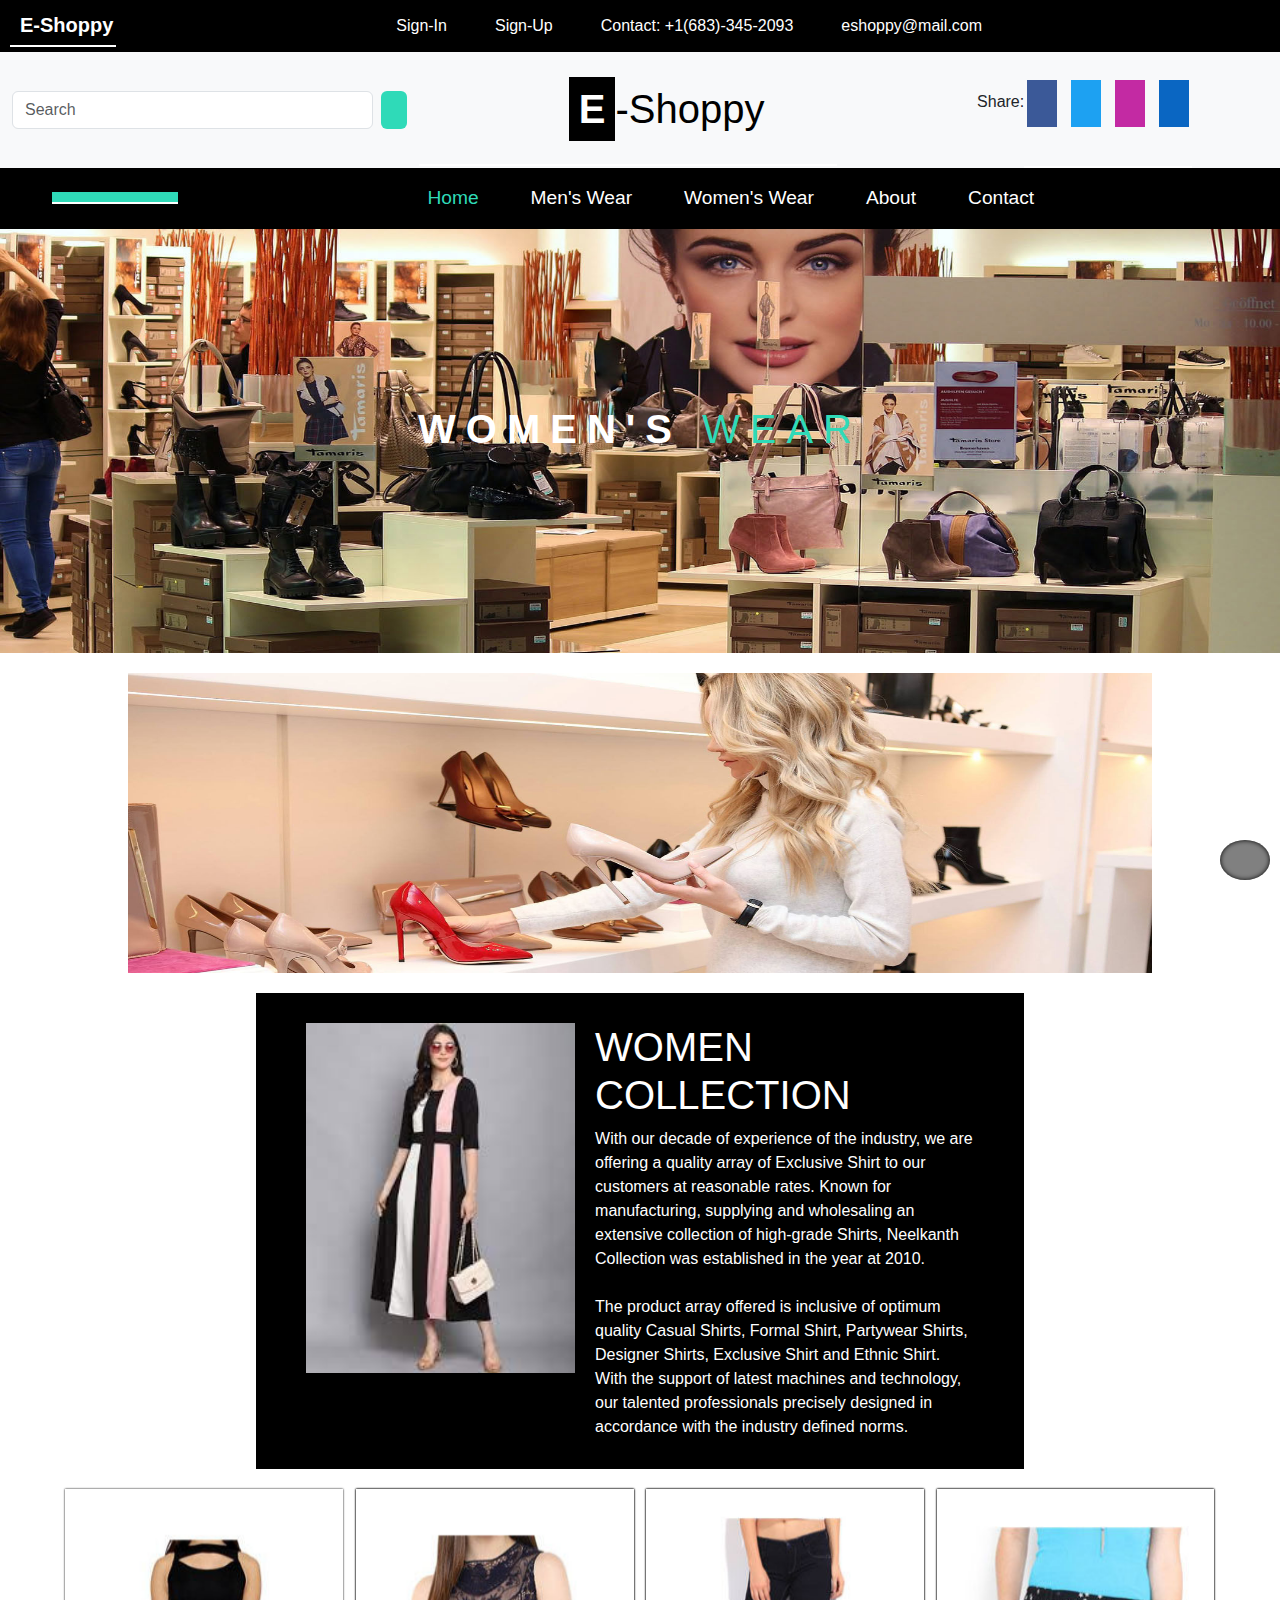
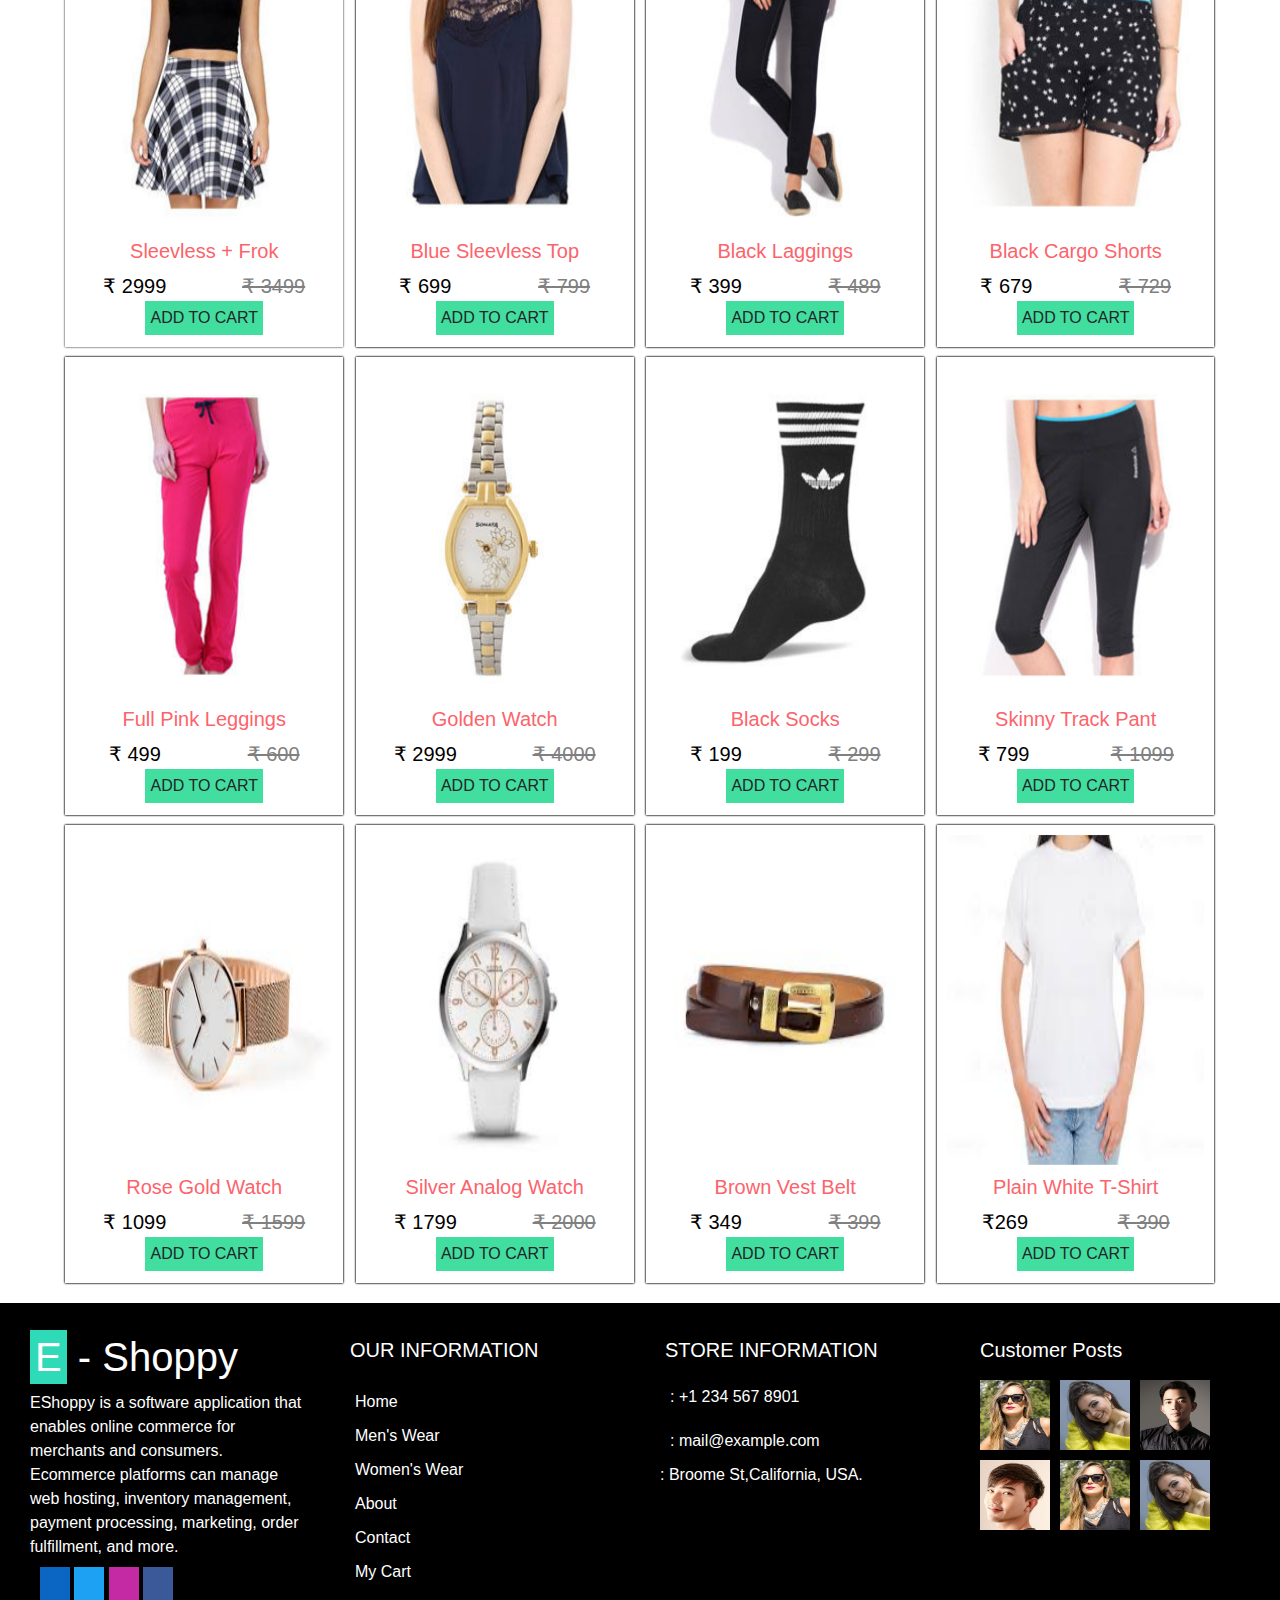
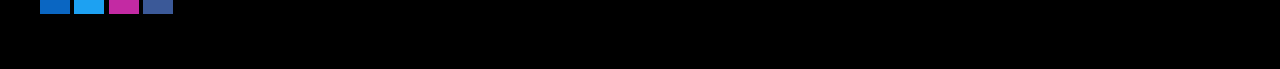
<file: code/women.html>
<!DOCTYPE html>
<html lang="en">

<head>
  <meta charset="UTF-8">
  <meta http-equiv="X-UA-Compatible" content="IE=edge">
  <meta name="viewport" content="width=device-width, initial-scale=1.0">
  <link rel="stylesheet" href="css/style.css" />
  <link rel="stylesheet" href="https://cdnjs.cloudflare.com/ajax/libs/font-awesome/6.3.0/css/all.min.css"
    integrity="sha512-SzlrxWUlpfuzQ+pcUCosxcglQRNAq/DZjVsC0lE40xsADsfeQoEypE+enwcOiGjk/bSuGGKHEyjSoQ1zVisanQ=="
    crossorigin="anonymous" referrerpolicy="no-referrer" />
  <link rel="stylesheet" href="css/media.css">
  <link href="https://cdn.jsdelivr.net/npm/bootstrap@5.3.3/dist/css/bootstrap.min.css" rel="stylesheet"
    integrity="sha384-QWTKZyjpPEjISv5WaRU9OFeRpok6YctnYmDr5pNlyT2bRjXh0JMhjY6hW+ALEwIH" crossorigin="anonymous">

  <title>Women's Wear</title>
</head>

<body>

  <!-- header START -->


  <nav class="navbar navbar-expand-lg p-0 bg-body-tertiary">
    <div class="container-fluid" style="background-color: black; padding: 5px 10px;  ">
      <a class="navbar-brand" href="#" style="color: white; font-weight:600; padding-left: 10px;">E-Shoppy</a>
      <button class="navbar-toggler" type="button" data-bs-toggle="collapse" data-bs-target="#navbarSupportedContent"
        aria-controls="navbarSupportedContent" aria-expanded="false" aria-label="Toggle navigation">
        <span class="navbar-toggler-icon bg-white" style="border-radius: 5px;"></span>
      </button>
      <div class="collapse navbar-collapse me-2 color-white" id="navbarSupportedContent">
        <ul class="navbar-nav mx-auto  mb-2 mb-lg-0">
          <li class="nav-item me-4">
            <a class="nav-link active" aria-current="page" href="#" id="signInButton" style="color: white;"><i
                class="fa-solid me-2 fa-unlock" style="color: #2fdab8;"></i>Sign-In</a>
          </li>
          <li class="nav-item me-4">
            <a class="nav-link active" aria-current="page" href="#" id="signUpButton" style="color: white;"><i
                class="fa-solid me-2 fa-pen-to-square" style="color: #2fdab8;"></i>Sign-Up</a>
          </li>
          <li class="nav-item me-4">
            <a class="nav-link active" aria-current="page" href="#" style="color: white;"> <i
                class="fa-solid me-2 fa-phone" style="color: #2fdab8;"></i>Contact: +1(683)-345-2093</a>
          </li>
          <li class="nav-item me-4">
            <a class="nav-link active" aria-current="page" href="#" style="color: white;"><i
                class="fa-regular fa-envelope me-2" style="color: #2fdab8;"></i>eshoppy@mail.com</a>
          </li>
        </ul>

      </div>
    </div>
  </nav>

  <nav class="subheader navbar navbar-expand-lg p-0 bg-body-tertiary">
    <div class="container-fluid d-flex justify-content-between row">
      <form class="d-flex col-lg-4 col-12" role="search">
        <input class="form-control me-2" type="search" placeholder="Search" aria-label="Search">
        <button class="btn" type="submit" style="color:white;"><i
            class="fa-solid fa-magnifying-glass color-black"></i></button>
      </form>
      <a class="navbar-brand me-5 col-lg-4 col-12 mx-auto " href="#">
        <div class="sub company mx-auto">
          <span>E</span>-Shopp<p>y<i class="fa-solid fa-bag-shopping"></i></p>
        </div>
      </a>
      <ul class="sub sharing navbar-nav col-lg-4 col-12 mx-auto">
        <div class="d-flex mx-auto">
          <p style="font-weight:500;">Share:</p>
          <div class="d-flex">
            <a href="https://www.facebook.com/"><i class="fa-brands fa-facebook-f me-2"></i></a>
            <a href="https://www.twitter.com/"><i class="fa-brands fa-twitter me-2"></i></a>
            <a href="https://www.instagram.com/"><i class="fa-brands fa-instagram me-2"></i></a>
            <a href="https://www.linkedin.com/" class="me-2"><i class="fa-brands fa-linkedin"></i></a>
          </div>
        </div>

      </ul>
    </div>
  </nav>
  <nav class="navbar navbar-expand-lg menu-items">
    <div class="container-fluid d-flex justify-items-center">
      <a class="navbar-brand" href="addtocart.html">
        <i class="fa-solid fa-cart-arrow-down"></i>
      </a>
      <button class="navbar-toggler mx-auto me-3 bg-white" type="button" data-bs-toggle="collapse"
        data-bs-target="#navbarNavDropdown" aria-controls="navbarNavDropdown" aria-expanded="false"
        aria-label="Toggle navigation">
        <span class="navbar-toggler-icon"></span>
      </button>
      <div class="collapse navbar-collapse" id="navbarNavDropdown">
        <ul class="navbar-nav mx-auto ">
          <li class="nav-item px-2">
            <a class="nav-link" style="color: #2fdab8;" aria-current="page" href="index.html">Home</a>
          </li>
          <li class="nav-item px-2">
            <a class="nav-link" href="men.html">Men's Wear</a>
          </li>
          <li class="nav-item px-2">
            <a class="nav-link" href="women.html">Women's Wear</a>
          </li>
          <li class="nav-item px-2">
            <a class="nav-link" href="about.html">About</a>
          </li>
          <li class="nav-item px-2">
            <a class="nav-link" href="contact.html">Contact</a>
          </li>
        </ul>
      </div>
    </div>
  </nav>
  <!-- header END -->
  <div class="women_content">
    <div class="women_content1">
      <h1>WOMEN'S <p>WEAR</p>
      </h1>
    </div>
    <div class="women_content2">
      <img src="images/women_page/women_2.jpg" height="100%" width="100%" alt="">
    </div>

    <div class="women_content3">
      <div class="photo1">
        <img src="images/women_page/women_3.jpg" height="100%" width="100%" alt="">
      </div>
      <div class="desc1">
        <h1>WOMEN <p>COLLECTION</p>
        </h1>
        <div class="content2"> With our decade of experience of the industry, we are offering a quality array of
          Exclusive Shirt to our customers at reasonable rates. Known for manufacturing, supplying and wholesaling an
          extensive collection of high-grade Shirts, Neelkanth Collection was established in the year at 2010. <br><br>
          The product array offered is inclusive of optimum quality Casual Shirts, Formal Shirt, Partywear Shirts,
          Designer Shirts, Exclusive Shirt and Ethnic Shirt. With the support of latest machines and technology, our
          talented professionals precisely designed in accordance with the industry defined norms.
        </div>
      </div>
    </div>

    <div class="women_content4">

      <div class="product_image i1 mx-auto">
        <div class="product_top">
          <div class="product_quick">
            <div class="product_quick1" data-name="p-1">QUICK VIEW</div>
          </div>
          <div class="image img1"></div>
          <div class="product_back imgback1"></div>
        </div>
        <div class="product_bottom">
          <h2>Sleevless + Frok</h2>
          <div class="d-flex">
            <li>₹ 2999</li>
            <li><strike>₹ 3499</strike></li>
          </div>
          <div class="product_cart">
            ADD TO CART
            <div class="innercart"></div>
          </div>
        </div>
      </div>
      <div class="product_image i2 mx-auto">
        <div class="product_image i1">
          <div class="product_top">
            <div class="product_quick">
              <div class="product_quick1" data-name="p-2">QUICK VIEW</div>
            </div>
            <div class="image img2"></div>
            <div class="product_back imgback2"></div>
          </div>
          <div class="product_bottom">
            <h2>Blue Sleevless Top</h2>
            <div class="d-flex">
              <li>₹ 699</li>
              <li><strike>₹ 799</strike></li>
            </div>
            <div class="product_cart">
              ADD TO CART
              <div class="innercart"></div>
            </div>
          </div>
        </div>
      </div>
      <div class="product_image i3 mx-auto">
        <div class="product_image i1">
          <div class="product_top">
            <div class="product_quick">
              <div class="product_quick1" data-name="p-3">QUICK VIEW</div>
            </div>
            <div class="image img3"></div>
            <div class="product_back imgback3"></div>
          </div>
          <div class="product_bottom">
            <h2>Black Laggings</h2>
            <div class="d-flex">
              <li>₹ 399</li>
              <li><strike>₹ 489</strike></li>
            </div>
            <div class="product_cart">
              ADD TO CART
              <div class="innercart"></div>
            </div>
          </div>
        </div>
      </div>
      <div class="product_image i4 mx-auto">
        <div class="product_image i1">
          <div class="product_top">
            <div class="product_quick">
              <div class="product_quick1" data-name="p-4">QUICK VIEW</div>
            </div>
            <div class="image img4"></div>
            <div class="product_back imgback4"></div>
          </div>
          <div class="product_bottom">
            <h2>Black Cargo Shorts</h2>
            <div class="d-flex">
              <li>₹ 679</li>
              <li><strike>₹ 729</strike></li>
            </div>
            <div class="product_cart">
              ADD TO CART
              <div class="innercart"></div>
            </div>
          </div>
        </div>
      </div>

      <div class="product_image i1 mx-auto">
        <div class="product_image i1">
          <div class="product_top">
            <div class="product_quick">
              <div class="product_quick1" data-name="p-5">QUICK VIEW</div>
            </div>
            <div class="image img5"></div>
            <div class="product_back imgback5"></div>
          </div>
          <div class="product_bottom">
            <h2>Full Pink Leggings</h2>
            <div class="d-flex">
              <li>₹ 499</li>
              <li><strike>₹ 600</strike></li>
            </div>
            <div class="product_cart">
              ADD TO CART
              <div class="innercart"></div>
            </div>
          </div>
        </div>
      </div>
      <div class="product_image i2 mx-auto">
        <div class="product_image i1">
          <div class="product_top">
            <div class="product_quick">
              <div class="product_quick1" data-name="p-6">QUICK VIEW</div>
            </div>
            <div class="image img6"></div>
            <div class="product_back imgback6"></div>
          </div>
          <div class="product_bottom">
            <h2>Golden Watch</h2>
            <div class="d-flex">
              <li>₹ 2999</li>
              <li><strike>₹ 4000</strike></li>
            </div>
            <div class="product_cart">
              ADD TO CART
              <div class="innercart"></div>
            </div>
          </div>
        </div>
      </div>
      <div class="product_image i3 mx-auto">
        <div class="product_image i1">
          <div class="product_top">
            <div class="product_quick">
              <div class="product_quick1" data-name="p-7">QUICK VIEW</div>
            </div>
            <div class="image img7"></div>
            <div class="product_back imgback7"></div>
          </div>
          <div class="product_bottom">
            <h2>Black Socks</h2>
            <div class="d-flex">
              <li>₹ 199</li>
              <li><strike>₹ 299</strike></li>
            </div>
            <div class="product_cart">
              ADD TO CART
              <div class="innercart"></div>
            </div>
          </div>
        </div>
      </div>
      <div class="product_image i4 mx-auto">
        <div class="product_image i1">
          <div class="product_top">
            <div class="product_quick">
              <div class="product_quick1" data-name="p-8">QUICK VIEW</div>
            </div>
            <div class="image img8"></div>
            <div class="product_back imgback8"></div>
          </div>
          <div class="product_bottom">
            <h2>Skinny Track Pant</h2>
            <div class="d-flex">
              <li>₹ 799</li>
              <li><strike>₹ 1099</strike></li>
            </div>
            <div class="product_cart">
              ADD TO CART
              <div class="innercart"></div>
            </div>
          </div>
        </div>
      </div>


      <div class="product_image i1 mx-auto">
        <div class="product_image i1">
          <div class="product_top">
            <div class="product_quick">
              <div class="product_quick1" data-name="p-9">QUICK VIEW</div>
            </div>
            <div class="image img9"></div>
            <div class="product_back imgback9"></div>
          </div>
          <div class="product_bottom">
            <h2>Rose Gold Watch</h2>
            <div class="d-flex">
              <li>₹ 1099</li>
              <li><strike>₹ 1599</strike></li>
            </div>
            <div class="product_cart">
              ADD TO CART
              <div class="innercart"></div>
            </div>
          </div>
        </div>
      </div>
      <div class="product_image i2 mx-auto">
        <div class="product_image i1">
          <div class="product_top">
            <div class="product_quick">
              <div class="product_quick1" data-name="p-10">QUICK VIEW</div>
            </div>
            <div class="image img10"></div>
            <div class="product_back imgback10"></div>
          </div>
          <div class="product_bottom">
            <h2>Silver Analog Watch</h2>
            <div class="d-flex">
              <li>₹ 1799</li>
              <li><strike>₹ 2000</strike></li>
            </div>
            <div class="product_cart">
              ADD TO CART
              <div class="innercart"></div>
            </div>
          </div>
        </div>
      </div>
      <div class="product_image i3 mx-auto">
        <div class="product_image i1">
          <div class="product_top">
            <div class="product_quick">
              <div class="product_quick1" data-name="p-11">QUICK VIEW</div>
            </div>
            <div class="image img11"></div>
            <div class="product_back imgback11"></div>
          </div>
          <div class="product_bottom">
            <h2>Brown Vest Belt</h2>
            <div class="d-flex">
              <li>₹ 349</li>
              <li><strike>₹ 399</strike></li>
            </div>
            <div class="product_cart">
              ADD TO CART
              <div class="innercart"></div>
            </div>
          </div>
        </div>
      </div>
      <div class="product_image i4 mx-auto">
        <div class="product_image i1">
          <div class="product_top">
            <div class="product_quick">
              <div class="product_quick1" data-name="p-12">QUICK VIEW</div>
            </div>
            <div class="image img12"></div>
            <div class="product_back imgback12"></div>
          </div>
          <div class="product_bottom">
            <h2>Plain White T-Shirt</h2>
            <div class="d-flex">
              <li>₹269</li>
              <li><strike>₹ 390</strike></li>
            </div>
            <div class="product_cart">
              ADD TO CART
              <div class="innercart"></div>
            </div>
          </div>
        </div>
      </div>

    </div>
  </div>

  <div class="footer">
    <div class="f eliteShoppy">
      <h1 class="fh"><span>E</span> - Shoppy</h1>
      <div class="info">
        EShoppy is a software application that enables online commerce for
        merchants and consumers. Ecommerce platforms can manage web hosting,
        inventory management, payment processing, marketing, order
        fulfillment, and more.
      </div>
      <div class="logos">
        <ul>
          <li>
            <a href=https://www.facebook.com/">
              <i class="fa-brands fa-facebook-f"></i></a>
          </li>
          <li>
            <a href="https://twitter.com/">
              <i class="fa-brands fa-twitter"></i></a>
          </li>
          <li>
            <a href="https://instagram.com/">
              <i class="fa-brands fa-instagram"></i>
            </a>
          </li>
          <li>
            <a href="https://www.linkedin.com/">
              <i class="fa-brands fa-linkedin"></i>
            </a>
          </li>
        </ul>
      </div>
    </div>
    <div class="f information">
      <h2>OUR INFORMATION</h2>
      <div class="list m-0 p-0">
        <ul>
          <li><a href="index.html">Home</a></li>
          <li><a href="men.html">Men's Wear</a></li>
          <li><a href="women.html">Women's Wear</a></li>
          <li><a href="about.html">About</a></li>
          <li><a href="contact.html">Contact</a></li>
          <li><a href="addtocart.html">My Cart</a></li>
        </ul>
      </div>
    </div>
    <div class="f store">
      <h2>STORE INFORMATION</h2>
      <div class="d-flex">
        <div class="content">
          <i class="fa fa-phone"></i> : +1 234 567 8901
        </div>
      </div>
      <div class="d-flex">
        <div class="content">
          <i class="fa fa-envelope"></i> : <span>mail@example.com</span>
        </div>
      </div>
      <div class="d-flex">
        <div class="info"><i class="fa fa-map-location"></i> : Broome St,California, USA.
        </div>
      </div>
    </div>

    <div class="f posts">
      <h2>Customer Posts</h2>
      <div class="icons">
        <div class="img">
          <img src="images/home_page/01_footer_2.jpg" height="100%" width="100%" />
        </div>
        <div class="img i2">
          <img src="images/home_page/01_footer_3.jpg" height="100%" width="100%" />
        </div>
        <div class="img i3">
          <img src="images/home_page/01_footer_4.jpg" height="100%" width="100%" />
        </div>
        <div class="img i3">
          <img src="images/home_page/01_footer_1.jpg" height="100%" width="100%" />
        </div>
        <div class="img i1">
          <img src="images/home_page/01_footer_2.jpg" height="100%" width="100%" />
        </div>
        <div class="img i2">
          <img src="images/home_page/01_footer_3.jpg" height="100%" width="100%" />
        </div>
      </div>
    </div>
  </div>

  <a class="goToTop" href="#">
    <div class="toTop"><i class="fa-solid fa-arrow-up"></i></div>
  </a>

  <div class="products-preview">
    <div class="preview" data-target="p-1">
      <i class="fas fa-times"></i>
      <div class="content">
        <div class="left">
          <img src="images/women_page/women_gr_1.jpg" height="100%" width="100%" alt="">
        </div>
        <div class="right">
          <h2>Sleevless + Frok</h2>
          <div class="price">₹2999</div>
          <div class="cutPrice">MRP <strike>Rs. 3499</strike> <b>(27% OFF)</b></div>
          <div class="size">
            Sizes :
            <li>S</li>
            <li>M</li>
            <li>L</li>
            <li>XL</li>
            <li>XXL</li>
          </div>
          <div class="addToCart"><i class="fa fa-shopping-bag" aria-hidden="true"></i> Add To Cart</div>
          <div class="buyNow"><i class="fa fa-shopping-cart" aria-hidden="true"></i>Buy Now</div>
        </div>
      </div>

    </div>
    <div class="preview" data-target="p-2">
      <i class="fas fa-times"></i>
      <div class="content">
        <div class="left">
          <img src="images/women_page/women_gr_2.jpg" height="100%" width="100%" alt="">
        </div>
        <div class="right">
          <h2>Blue Sleevless Top</h2>
          <div class="price">₹699</div>
          <div class="cutPrice">MRP <strike>Rs. 799</strike> <b>(15% OFF)</b></div>
          <div class="size">
            Sizes :
            <li>S</li>
            <li>M</li>
            <li>L</li>
            <li>XL</li>
            <li>XXL</li>
          </div>
          <div class="addToCart"><i class="fa fa-shopping-bag" aria-hidden="true"></i> Add To Cart</div>
          <div class="buyNow"><i class="fa fa-shopping-cart" aria-hidden="true"></i>Buy Now</div>
        </div>
      </div>

    </div>
    <div class="preview" data-target="p-3">
      <i class="fas fa-times"></i>
      <div class="content">
        <div class="left">
          <img src="images/women_page/women_gr_3.jpg" height="100%" width="100%" alt="">
        </div>
        <div class="right">
          <h2>Black Leggings</h2>
          <div class="price">₹399</div>
          <div class="cutPrice">MRP <strike>Rs. 489</strike> <b>(15% OFF)</b></div>
          <div class="size">
            Sizes :
            <li>28</li>
            <li>29</li>
            <li>30</li>
            <li>31</li>
            <li>32</li>
          </div>
          <div class="addToCart"><i class="fa fa-shopping-bag" aria-hidden="true"></i> Add To Cart</div>
          <div class="buyNow"><i class="fa fa-shopping-cart" aria-hidden="true"></i>Buy Now</div>
        </div>
      </div>

    </div>
    <div class="preview" data-target="p-4">
      <i class="fas fa-times"></i>
      <div class="content">
        <div class="left">
          <img src="images/women_page/women_gr_4.jpg" height="100%" width="100%" alt="">
        </div>
        <div class="right">
          <h2>Black Cargo Shorts</h2>
          <div class="price">₹679</div>
          <div class="cutPrice">MRP <strike>Rs. 729</strike> <b>(10% OFF)</b></div>
          <div class="size">
            Sizes :
            <li>S</li>
            <li>M</li>
            <li>L</li>
            <li>XL</li>
            <li>XXL</li>
          </div>
          <div class="addToCart"><i class="fa fa-shopping-bag" aria-hidden="true"></i> Add To Cart</div>
          <div class="buyNow"><i class="fa fa-shopping-cart" aria-hidden="true"></i>Buy Now</div>
        </div>
      </div>

    </div>
    <div class="preview" data-target="p-5">
      <i class="fas fa-times"></i>
      <div class="content">
        <div class="left">
          <img src="images/women_page/women_gr_5.jpg" height="100%" width="100%" alt="">
        </div>
        <div class="right">

          <h2>Full Pink Leggings</h2>
          <div class="price">₹499</div>
          <div class="cutPrice">MRP <strike>Rs. 600</strike> <b>(15% OFF)</b></div>
          <div class="size">
            Sizes :
            <li>28</li>
            <li>29</li>
            <li>30</li>
            <li>31</li>
            <li>32</li>
          </div>
          <div class="addToCart"><i class="fa fa-shopping-bag" aria-hidden="true"></i> Add To Cart</div>
          <div class="buyNow"><i class="fa fa-shopping-cart" aria-hidden="true"></i>Buy Now</div>
        </div>
      </div>

    </div>
    <div class="preview" data-target="p-6">
      <i class="fas fa-times"></i>
      <div class="content">
        <div class="left">
          <img src="images/women_page/women_gr_6.jpg" height="100%" width="100%" alt="">
        </div>
        <div class="right">
          <h2>Golden Watch</h2>
          <div class="price">₹2999</div>
          <div class="cutPrice">MRP <strike>Rs. 4000</strike> <b>(25% OFF)</b></div>
          <div class="size">
            Sizes :
            <li>S</li>
            <li>M</li>
            <li>L</li>
            <li>XL</li>
            <li>XXL</li>
          </div>
          <div class="addToCart"><i class="fa fa-shopping-bag" aria-hidden="true"></i> Add To Cart</div>
          <div class="buyNow"><i class="fa fa-shopping-cart" aria-hidden="true"></i>Buy Now</div>
        </div>
      </div>

    </div>
    <div class="preview" data-target="p-7">
      <i class="fas fa-times"></i>
      <div class="content">
        <div class="left">
          <img src="images/women_page/women_gr_7.jpg" height="100%" width="100%" alt="">
        </div>
        <div class="right">
          <h2>Black Socks</h2>
          <div class="price">₹199</div>
          <div class="cutPrice">MRP <strike>Rs. 299</strike> <b>(33% OFF)</b></div>
          <div class="size">
            Sizes :
            <li>S</li>
            <li>M</li>
            <li>L</li>
            <li>XL</li>
            <li>XXL</li>
          </div>
          <div class="addToCart"><i class="fa fa-shopping-bag" aria-hidden="true"></i> Add To Cart</div>
          <div class="buyNow"><i class="fa fa-shopping-cart" aria-hidden="true"></i>Buy Now</div>
        </div>
      </div>

    </div>
    <div class="preview" data-target="p-8">
      <i class="fas fa-times"></i>
      <div class="content">
        <div class="left">
          <img src="images/women_page/women_gr_8.jpg" height="100%" width="100%" alt="">
        </div>
        <div class="right">
          <h2>Skinny Track Pant</h2>
          <div class="price">₹799</div>
          <div class="cutPrice">MRP <strike>Rs. 1099</strike> <b>(24% OFF)</b></div>
          <div class="size">
            Sizes :
            <li>28</li>
            <li>29</li>
            <li>30</li>
            <li>31</li>
            <li>32</li>
          </div>
          <div class="addToCart"><i class="fa fa-shopping-bag" aria-hidden="true"></i> Add To Cart</div>
          <div class="buyNow"><i class="fa fa-shopping-cart" aria-hidden="true"></i>Buy Now</div>
        </div>
      </div>

    </div>
    <div class="preview" data-target="p-9">
      <i class="fas fa-times"></i>
      <div class="content">
        <div class="left">
          <img src="images/women_page/women_gr_9.jpg" height="100%" width="100%" alt="">
        </div>
        <div class="right">
          <h2>Formal Black Shoes</h2>
          <div class="price">₹1099</div>
          <div class="cutPrice">MRP <strike>Rs. 1599</strike> <b>(22% OFF)</b></div>
          <div class="size">
            Sizes :
            <li>S</li>
            <li>M</li>
            <li>L</li>
            <li>XL</li>
            <li>XXL</li>
          </div>
          <div class="addToCart"><i class="fa fa-shopping-bag" aria-hidden="true"></i> Add To Cart</div>
          <div class="buyNow"><i class="fa fa-shopping-cart" aria-hidden="true"></i>Buy Now</div>
        </div>
      </div>
    </div>
    <div class="preview" data-target="p-10">
      <i class="fas fa-times"></i>
      <div class="content">
        <div class="left">
          <img src="images/women_page/women_gr_10.jpg" height="100%" width="100%" alt="">
        </div>
        <div class="right">
          <h2>Silver Analog Watch</h2>
          <div class="price">₹1799</div>
          <div class="cutPrice">MRP <strike>Rs. 2000</strike> <b>(10% OFF)</b></div>
          <div class="size">
            Sizes :
            <li>S</li>
            <li>M</li>
            <li>L</li>
            <li>XL</li>
            <li>XXL</li>
          </div>
          <div class="addToCart"><i class="fa fa-shopping-bag" aria-hidden="true"></i> Add To Cart</div>
          <div class="buyNow"><i class="fa fa-shopping-cart" aria-hidden="true"></i>Buy Now</div>
        </div>
      </div>
    </div>
    <div class="preview" data-target="p-11">
      <i class="fas fa-times"></i>
      <div class="content">
        <div class="left">
          <img src="images/women_page/women_gr_11.jpg" height="100%" width="100%" alt="">
        </div>
        <div class="right">
          <h2>Brown Vest Belt</h2>
          <div class="price">₹349</div>
          <div class="cutPrice">MRP <strike>Rs. 399</strike> <b>(17% OFF)</b></div>
          <div class="size">
            Sizes :
            <li>S</li>
            <li>M</li>
            <li>L</li>
            <li>XL</li>
            <li>XXL</li>
          </div>
          <div class="addToCart"><i class="fa fa-shopping-bag" aria-hidden="true"></i> Add To Cart</div>
          <div class="buyNow"><i class="fa fa-shopping-cart" aria-hidden="true"></i>Buy Now</div>
        </div>
      </div>

    </div>
    <div class="preview" data-target="p-12">
      <i class="fas fa-times"></i>
      <div class="content">
        <div class="left">
          <img src="images/women_page/women_gr_12.jpg" height="100%" width="100%" alt="">
        </div>
        <div class="right">
          <h2>Plain White T-Shirt</h2>
          <div class="price">₹269</div>
          <div class="cutPrice">MRP <strike>Rs. 799</strike> <b>(33% OFF)</b></div>
          <div class="size">
            Sizes :
            <li>S</li>
            <li>M</li>
            <li>L</li>
            <li>XL</li>
            <li>XXL</li>
          </div>
          <div class="addToCart"><i class="fa fa-shopping-bag" aria-hidden="true"></i> Add To Cart</div>
          <div class="buyNow"><i class="fa fa-shopping-cart" aria-hidden="true"></i>Buy Now</div>
        </div>
      </div>
    </div>
  </div>

  <div class="scsAddCart" id='cartText'>
    <i class="fa fa-check" aria-hidden="true"></i>
    Product added to your Shopping Cart !!
  </div>

</body>

</html>
</file>
<file: code/css/style.css>
* {
  box-sizing: border-box;
  margin: 0;
  padding: 0;
  font-family: Arial, Helvetica, sans-serif;
  scroll-behavior: smooth;
}
/*=================== HOME PAGE =====================*/
.header {
  background: black;
  display: flex;
  flex-wrap: wrap;
  line-height: 50px;
  text-align: center;
  color: white;
}
.header i {
  color: #2fdab8;
  margin-right: 10px;
}
.header .h {
  font-size: 13px;
  border-right: 1px solid grey;
  border-left: 1px solid grey;
}
.header .blank1 {
  height: 100%;
  width: 16.66%;
}
.header .signIn {
  width: 16.66%;
}
.header button{
  background: black;
  color: #fff;
  border: none;
}
.header button:hover{
  background: #2fdab8;
}
.header .signUp {
  width: 16.66%;
}
.header .call {
  width: 16.66%;
}
.header .mail {
  width: 16.66%;
}
.header .blank2 {
  width: 16.66%;
}
/* ------------- Customised Navbar using bootstrap ----------- */
nav a{
  border-bottom: 2px solid white;
  padding: 2px 3px;
}
nav a:hover{
  background: grey;
}
nav .navbar-toggler:hover{
  background: #2fdab8;
}

/*------------- Subheader Starts ---------------------*/
.subheader {
  display: flex;
  flex-wrap: wrap;
}
.subheader .sub {
  line-height: 100px;
  text-align: center;
}
.subheader .search {
  width: 35%;
}
.subheader .search input {
  height: 50px;
  width: 50%;
  border: 2px solid lightgrey;
  padding-left: 10px;
}
.subheader .search i:hover {
  background: black;
}
.subheader form button{
  background: #2fdab8;
  transition: 1s;
}
.subheader form button:hover {
  background: black;
}
.subheader .company {
  width: 30%;
  font-size: 40px;
}
.subheader .company span {
  background: black;
  color: white;
  padding: 10px;
  font-weight: 700;
}
.subheader .company p {
  position: relative;
  display: inline;
}
.subheader .company i {
  position: absolute;
  top: 40px;
  left: -5px;
  font-size: 15px;
  color: #2fdab8;
}
.subheader .sharing i {
  padding: 15px;
  color: white;
}
.subheader .sharing a i:hover {
  color: #000;
  background: #2fdab8;
}
.subheader .sharing .fa-facebook-f {
  background: #3b5998;
}
.subheader .sharing .fa-twitter {
  background: #1da1f2;
}
.subheader .sharing .fa-instagram {
  background: #c32aa3;
}
.subheader .sharing .fa-linkedin {
  background: #0a66c2;
}
/* ---------- Menu Start ------------------ */
.menu {
  background: black;
}
.menu .submenu {
  margin: auto;
  width: 70%;
  display: flex;
  flex-wrap: wrap;
}
.menu .submenu .list li {
  position: relative;
  display: inline-block;
  color: #fff;
  padding: 30px;
  margin-right: 40px;
}
.menu .submenu .list li::before {
  content: "";
  position: absolute;
  bottom: 0%;
  left: 0%;
  width: 0%;
  border-bottom: 5px solid #2fdab8;
  transition: 4s;
}
.menu .submenu .list li:hover::before {
  width: 100%;
}
.menu .submenu .list li a {
  text-decoration: none;
  color: #fff;
}
/* ///////////////////// */
.menu-items{
  background: #000;
  /* color: white; */
}
.menu-items .navbar-collapse li{
  margin: 0px 10px;
}
.menu-items .navbar-collapse li a{
  position: relative;
  color: white;
  font-size: larger;
}
.menu-items .navbar-collapse li a::before {
  content: "";
  position: absolute;
  bottom: 0%;
  left: 0%;
  width: 0%;
  border-bottom: 5px solid #2fdab8;
  transition: 3s;
}
.menu-items .navbar-collapse li a:hover::before {
  width: 100%;
} 
.menu-items .navbar-brand{
  /* width: 20%; */
  width: 10%;
  background: #2fdab8;
  color: #000;
  text-align: center;
  line-height: 40px;
  margin-left: 40px;
}
.menu-items .navbar-brand:hover{
  color: #fff;
  transition: 2s;
}
.menu-items .navbar-brand a i{
  color: #000;
}

.menu-items .navbar-brand a:hover{
  color: white;
}
/*------------Banner--------------*/
.banner {
  height: 400px;
  text-align: center;
  position: relative;
  padding-top: 50px;
}
.banner a {
  text-decoration: none;
}
.banner img {
  position: absolute;
  display: block;
  top: 0px;
  z-index: -2;
  left: 0px;
}
.banner h1 {
  margin: 0px 350px;
  padding: 20px;
  color: #fff;
  letter-spacing: 10px;
  font-weight: 500;
  font-size: 40px;
}
.banner h1 span {
  font-weight: 800;
  font-size: 50px;
  color: #2fdab8;
}
.banner h3 {
  margin: 40px auto;
  letter-spacing: 10px;
  color: #ffb900;
}
.banner .shopNow {
  display: flex;
  justify-content: center;
  background: #2fdab8;
  line-height: 30px;
  width: 200px;
  padding: 5px;
  color: #fff;
  margin: auto;
  position: relative;
}
.banner .shopNow::before {
  box-sizing: border-box;
  content: "";
  position: absolute;
  top: 0;
  left: 0;
  background: transparent;
  line-height: 30px;
  border: none;
  border: 2px solid #2fdab8;
  height: 100%;
  width: 100%;
  transition: 2s;
}
.banner .shopNow:hover::before {
  transform: scale(1.2, 1.5);
}
/* ---------- Two Images Start ------------------ */
.twoImages {
  background: white;
  display: flex;
  flex-wrap: wrap;
  padding: 100px;
}
.twoImages a {
  margin: 0px;
  padding: 0px;
  width: 50%;
}
.twoImages .img {
  position: relative;
  margin: 20px;
}
.twoImages .img h1 {
  position: absolute;
  top: 50px;
  right: 40px;
  color: #fff;
  word-spacing: 10px;
}
.twoImages .img h1 span {
  color: red;
}
.twoImages .img .newArrivals {
  padding: 100px 10px 100px 220px;
  font-size: 22px;
  letter-spacing: 10px;
  background: transparent;
  opacity: 0;
  color: #fff;
  border: 5px solid #fff;
  transform: translate(-15px, 0px);
  transition: 2s;
}
.twoImages .img .newArrivals:hover {
  transform: translate(0px, 0px);
  opacity: 1;
}
.twoImages .image1 {
  height: 300px;
  background: url(../images/home_page/image1.jpg);
  background-size: 100% 100%;
  border: 20px solid rgba(255, 255, 255, 0.54);
  background-origin: border-box;
  background-position: -20px 0px;
  transition: 2s;
}
.twoImages .image1:hover {
  background-position: 0px 0px;
}
.twoImages .image2 {
  height: 300px;
  background: url(../images/home_page/image2.jpg);
  background-size: 100% 100%;
  border: 20px solid rgba(255, 255, 255, 0.54);
  background-origin: border-box;
  background-position: -20px 0px;
  transition: 2s;
}
.twoImages .image2:hover {
  background-position: 0px 0px;
}
/*------------ Save Banner Starts ------------------*/
.saveBanner {
  background: bisque;
  display: flex;
  flex-wrap: wrap;
}
.saveBanner .x {
  width: 50%;
}
.saveBanner .information {
  background: #2fdab8;
  padding: 20px 100px 20px 0px;
}
.saveBanner .information .information1 {
  background: #fff;
  padding-top: 50px;
  padding-left: 20px;
}
.saveBanner .information1 h1 span {
  color: red;
}
.saveBanner .information1 .info {
  margin: 50px 0px;
  font-size: 18px;
  line-height: 30px;
}
.saveBanner .logos {
  display: flex;
  flex-wrap: wrap;
  text-align: center;
}
.saveBanner .logos .logo {
  margin: auto;
  /* padding: 20px; */
}
.saveBanner .logos .logo i {
  color: #2fdab8;
  font-size: 25px;
  margin-bottom: 30px;
}
.saveBanner .logos .logo h3 {
  font-size: 20px;
  font-weight: 500;
  margin-bottom: 20px;
}
.saveBanner .logos .logo h4 {
  font-weight: 200;
  font-size: 20px;
  font-weight: 900;
  margin-bottom: 20px;
}
/* ---------- Trending Section Starts ------------------ */
.trending .inside {
  width: 80%;
  margin: auto;
}
.trending .inside .header {
  background: white;
  color: #000;
  line-height: 100px;
  justify-content: center;
  font-size: 40px;
}
.trending .inside .header span {
  font-weight: 700;
  color: #2fdab8;
  margin-right: 15px;
}
.trending .inside .images {
  display: flex;
 
}
.trending .inside .images .image1 {
  background: url(../images/home_page/trending_1.jpg);
  background-size: 100% 100%;
  border: 20px solid rgba(255, 255, 255, 0.54);
  background-origin: border-box;
  background-position: -20px 0px;
  transition: 2s;
  height: 600px;
  width: 650px;
}
.trending .inside .images .image1:hover {
  background-position: 0px 0px;
}
.trending .inside .images .x {
  position: relative;
  padding: 30px;
}
.trending .inside .images .x span {
  color: red;
  font-weight: 900;
}
.trending .inside .images .sale {
  color: #fff;
  font-size: 40px;
  position: absolute;
  top: 100px;
  right: 40px;
}
.trending .inside .images .hidden {
  position: absolute;
  padding: 130px 50px 50px 450px;
  color: #fff;
  border: 5px solid #fff;
  letter-spacing: 10px;
  transform: translate(-20px, 0px);
  transition: 2s;
  opacity: 0;
}
.trending .inside .images .hidden:hover {
  transform: translate(0px, 0px);
  opacity: 1;
}
.trending .inside .images .image1 .hidden {
  padding: 210px 10px 260px 400px;
}
.trending .inside .images .rightSide {
  height: 100%;
  width: 50%;
  margin: auto;
}
.trending .inside .images .image2 {
  background: url(../images/home_page/trending_2.jpg);
  background-size: 100% 100%;
  border: 20px solid rgba(255, 255, 255, 0.54);
  background-origin: border-box;
  background-position: -20px 0px;
  transition: 2s;
  height: 295px;
  margin: 10px;
}
.trending .inside .images .image2:hover {
  background-position: 0px 0px;
}
.trending .inside .images .image3 {
  background: url(../images/home_page/trending_3.jpg);
  background-size: 100% 100%;
  border: 20px solid rgba(255, 255, 255, 0.54);
  background-origin: border-box;
  background-position: -20px 0px;
  transition: 2s;
  height: 295px;
  margin: 10px;
}
.trending .inside .images .image3:hover {
  background-position: 0px 0px;
}
/* ---------- Two Images Full Banner ------------------ */
.fullBanner {
  display: flex;
  flex-wrap: wrap;
  padding: 0px;
  margin: 50px 0px;
}
.fullBanner .x {
  /* height: 400px; */
  width: 50%;
  padding: 0px;
  margin: 0px;
  position: relative;
  border: none;
  overflow: hidden;
}
.fullBanner .x::before {
  position: absolute;
  top: 0;
  left: 0;
  content: "";
  height: 100%;
  width: 100%;
  background: rgba(0, 0, 0, 0.3);
  transform: translate(-100%, 100%);
  transition: 2s;
}
.fullBanner .x:hover::before {
  transform: translate(0%, 0%);
}
.fullBanner .x::after {
  position: absolute;
  top: 0;
  left: 0;
  content: "";
  height: 100%;
  width: 100%;
  background: rgba(0, 0, 0, 0.3);
  transform: translate(100%, -100%);
  transition: 2s;
}
.fullBanner .x:hover::after {
  transform: translate(0%, 0%);
}
.fullBanner .x .offer {
  font-size: 40px;
  letter-spacing: 10px;
  line-height: 400px;

  text-align: center;
  color: #fff;
}
.fullBanner .x .offer a {
  color: #fff;
  text-decoration: none;
}
.fullBanner .x .offer span {
  color: #2fdab8;
  font-weight: 900;
}
.fullBanner .image1 {
  background: url(../images/home_page/full_image1.jpg);
  background-size: 100% 100%;
}
.fullBanner .image2 {
  background: url(../images/home_page/full_image2.jpg);
  background-size: 100% 100%;
}
/*----------- new arrivals section-------------*/
.newArrivals {
  width: 90%;
  margin: 20px auto;
}

.newArrivals .subheading {
  font-size: 36px;
  font-weight: 700;
  text-align: center;
  margin-bottom: 15px;
}

.newArrivals .subheading span {
  color: #2fdab8;
  letter-spacing: 5px;
}

.newArrivals .title {
  display: flex;
  justify-content: center;
  gap: 20px;
  margin-bottom: 20px;
}

.newArrivals .title a {
  text-decoration: none;
  color: black;
}

.newArrivals .title .section {
  padding: 10px 20px;
  border: 2px solid black;
  cursor: pointer;
  font-weight: 600;
  transition: background-color 0.3s ease;
}

.newArrivals .title .section:hover {
  background-color: #2fdab8;
  color: white;
}

.newArrivals .rows {
  display: grid;
  grid-template-columns: 1fr 1fr 1fr 1fr;
  gap: 15px;
  margin-bottom: 15px;
}

.newArrivals .item {
  background: #f9f9f9;
  border: 1px solid #ddd;
  overflow: hidden;
  position: relative;
  cursor: pointer;
  perspective: 1000px; /* Needed for 3D flip effect */
}

.newArrivals .item .image {
  position: relative;
  width: 100%;
  height: 250px;
  transform-style: preserve-3d; /* Required for 3D flip */
  transition: transform 0.8s ease; /* Smooth flip */
}

/* Front and back images */
.newArrivals .item .image img {
  position: absolute;
  top: 0;
  left: 0;
  width: 100%;
  height: 100%;
  backface-visibility: hidden; /* Hide back when front is shown */
}

/* Back image initially flipped */
.newArrivals .item .image .back {
  transform: rotateY(180deg);
}

/* Flip effect on hover */
.newArrivals .item:hover .image {
  transform: rotateY(180deg);
}

/* Product Name */
.newArrivals .item .footer {
  background-color: #000;
  border-top: 1px solid #ddd;
  display: flex;
  
}
.newArrivals .item .footer h3 {
  margin: 0;
  text-align: center;
  font-size: 20px;
  color: #2fdab8;
  font-weight: 500;
  width: 100%;
}

/* Optional: Add some shadow for better visual */
.newArrivals .item {
  transition: box-shadow 0.3s ease;
}

.newArrivals .item:hover {
  box-shadow: 0px 4px 12px rgba(0, 0, 0, 0.15);
}


/*--------- Background Clip Start -------------*/
.backgroundClip {
  height: 300px;
  background: url(../images/home_page/background_clip.jpg);
  background-size: 100% 100%;
  background-attachment: fixed;
  text-align: center;
  padding-top: 100px;
  color: #fff;
}
.backgroundClip h1 {
  font-weight: 700;
  margin-bottom: 50px;
}
.backgroundClip a {
  text-decoration: none;
  color: #fff;
}
.backgroundClip h1 span {
  color: #2fdab8;
}
.backgroundClip .shopNow {
  position: relative;
  background: #2fdab8;
  width: 10%;
  margin: 10px auto;
  margin-bottom: 20px;
  padding: 10px;
}
.backgroundClip .shopNow::before {
  content: "";
  position: absolute;
  height: 100%;
  width: 100%;
  border: 3px solid #2fdab8;
  top: 0;
  left: 0;
  background: transparent;
  box-sizing: border-box;
  transition: 2s;
}
.backgroundClip .shopNow:hover::before {
  transform: scale(1.1, 1.5);
}
/*------------ icons start ------------*/
.icons {
  background: #fff;
  display: grid;
  grid-template-columns: 1fr 1fr 1fr 1fr;
  margin: 25px auto;
}
.icons .icon {
  border: 2px solid black;
  display: flex;
  align-items: center;
  height: auto;
  margin: 0px 10px;
 
}
.icons .icon .symbol{
  border-right: 2px solid black;
  background: #000;
  height: 100%;
}
.icons .icon .symbol i {
  color: #fff;
  padding: 25px;
  z-index: 2;
  text-align: center;
}

.icons .icon .info {
  width: 75%;
  padding-left: 20px;
}
.icons .info h3 {
  color: #2fdab8;
  font-size: 14px;
  margin: 3px;
  display: inline;
}
.icons .icon .info span {
  font-size: 10px;
  word-spacing: 2px;
  letter-spacing: 0px;
  font-weight: 600;
}
/*---------- Footer Starts -------------*/
.footer {
  background: black;
  padding: 10px;
  display: grid;
  grid-template-columns: 1fr 1fr 1fr 1fr;
  color: white;
}
.footer .f {
  /* width: 25%; */
  padding: 20px;
}
.footer .eliteShoppy h1 {
  margin-bottom: 10px;
}
.footer .eliteShoppy .fh span {
  background: #2fdab8;
  padding: 5px;
}
.footer .eliteShoppy .logos{
  display: flex;
  justify-items: start;
  padding: 10px 0px;
}
.footer .eliteShoppy .logos ul{
  padding: 10px;
}
.footer .eliteShoppy li {
  display: inline-block;
}
.footer .eliteShoppy li i:hover {
  color: #000;
  background: #2fdab8;
}
.footer .eliteShoppy li a {
  color: #fff;
}
.footer .logos .fa-facebook-f {
  background: #0a66c2;
  padding: 15px;
}
.footer .logos .fa-twitter {
  background: #1da1f2;
  padding: 15px;
}
.footer .logos .fa-instagram {
  background: #c32aa3;
  padding: 15px;
}
.footer .logos .fa-linkedin {
  background: #3b5998;
  padding: 15px;
}
.footer h2 {
  font-size: 20px;
  padding: 5px;
}
.footer .information .list ul{
  padding: 10px;
}
.footer .information .list li {
  padding: 5px 0px;
  list-style-type: none;
}
.footer .information .list a {
  text-decoration: none;
  color: #fff;
}
.footer .information .list a:hover {
  color: #2fdab8;
}
.footer .store .content{
  margin: 10px;
  align-items: start;
}
.footer .posts .icons{
  display: flex;
  flex-wrap: wrap;
  margin: auto;
  background: #000;
}
.footer .posts .icons .img {
  height: 80px;
  width: 80px;
  padding: 5px;
  /* margin: auto; */
  gap: 5px;
}
/* ---- Go to Top ------------- */
.goToTop {
  color: #fff;
}
.toTop {
  background: gray;
  padding: 20px;
  border-radius: 50%;
  box-shadow: 0px 0px 5px black inset;
  width: 50px;
  position: fixed;
  right: 10px;
  bottom: 20px;
}
/*============== Product Preview ====================*/
.products-preview {
  display: none;
  position: fixed;
  padding: 50px 200px;
  margin: auto;
  top: 0px;
  min-height: 100vh;
  background: black;
  background: rgba(0,0,0,0.8);
  z-index: 5;
}
.products-preview .preview.active {
  display: inline-block;
}
.products-preview .preview {
  position: relative;
  display: none;
  background: lightgray;
  border: 1px solid black;
  z-index: 6;
}
.products-preview .fas {
  position: absolute;
  right: 40px;
  top: 30px;
  font-size: 25px;
  color: grey;
}
.products-preview .fas:hover {
  color: #000;
}
.products-preview .preview .content {
  display: flex;
  flex-wrap: wrap;
  padding: 50px;
  width: 1200px;
}
.products-preview .preview .content .left {
  height: 500px;
  width: 40%;
}
.products-preview .preview .content .left img {
  border: 2px solid;
}
.products-preview .preview .content .right {
  text-align: center;
  width: 60%;
  padding-top: 50px;
}
.products-preview .preview .content .right h2 {
  font-size: 30px;
  margin: 10px 0px;
  font-weight: 900;
}
.products-preview .preview .content .right .price {
  margin: 20px 0px;
  color: #000;
  font-weight: 400;
  font-size: 23px;
}
.products-preview .preview .content .right .cutPrice {
  margin: 15px 0px;
  color: gray;
  font-size: 18px;
}
.products-preview .preview .content .right .cutPrice strike {
  color: gray;
}
.products-preview .preview .content .right .size {
  color: #000;
  font-weight: 400;
  font-size: 20px;
  margin: 20px 0px;
}
.products-preview .preview .content .right .size li {
  color: #fff;
  display: inline-block;
  background: #000;
  border: 2px solid;
  border-radius: 50%;
  padding: 30px 20px;
  height: 80px;
  width: 80px;
  margin: 10px 5px;
}
.products-preview .preview .content .right .size li:hover {
  background: #d7b57b;
}
.products-preview .preview .content .right .addToCart {
  background: #2fdab8;
  width: 400px;
  padding: 20px;
  color: #fff;
  margin: 15px auto;
  margin-bottom: 20px;
  font-weight: 550;
  transition: 1s;
  outline: 4px solid #2fdab8;
  outline-offset: 0px;
}
.products-preview .preview .content .right .addToCart:hover {
  outline-offset: 5px;
}
.products-preview .preview .content .right .addToCart i {
  color: #000;
  margin-right: 10px;
}
.products-preview .preview .content .right .buyNow {
  background: #d7b57b;
  width: 400px;
  padding: 20px;
  color: #fff;
  margin: 15px auto;
  font-weight: 550;
  transition: 1s;
  outline: 4px solid #d7b57b;
  outline-offset: 0px;
}
.products-preview .preview .content .right .buyNow:hover {
  outline-offset: 5px;
}
.products-preview .preview .content .right .buyNow i {
  color: #000;
  margin-right: 10px;
}
/*================== scs Add Cart =====================*/
.scsAddCart {
  display: none;
  background: #2fdab8;
  color: #fff;
  padding: 10px;
  font-weight: 550;
  font-size: 18px;
  position: fixed;
  z-index: 12;
  top: 20px;
  right: 20px;
}
.afterCart {
  display: block;
  background: #2fdab8;
  color: #fff;
  padding: 10px;
  font-weight: 550;
  font-size: 18px;
  z-index: 5;
  position: fixed;
  top: 20px;
  right: 20px;
}
.scsAddCart i {
  color: #000;
  font-size: 25px;
}
/*=================== MEN PAGE =====================*/
.men_content {
  background: white;
  width: 100%;
  height: 100%;
}
/*========men_content1==========*/
.men_content1 {
  background: url(../images/men_page/men_1.jpg);
  background-size: 100% 100%;
  position: relative;
  overflow: hidden;
}
.men_content1::before {
  content: "";
  background: rgba(211, 211, 211, 0.3);
  position: absolute;
  top: -100%;
  left: -100%;
  height: 100%;
  width: 100%;
}
.men_content1:hover::before {
  top: 0%;
  left: 0%;
  transition: all 3s ease;
}
.men_content1::after {
  content: "";
  background: rgba(211, 211, 211, 0.3);
  position: absolute;
  bottom: -100%;
  right: -100%;
  height: 100%;
  width: 100%;
}
.men_content1:hover::after {
  bottom: 0%;
  right: 0%;
  transition: all 3s ease;
}
.men_content1 h1 {
  color: #fff;
  letter-spacing: 10px;
  display: flex;
  justify-content: center;
  line-height: 400px;
}
.men_content1 p {
  display: inline-block;
  margin-left: 20px;
  font-weight: 600;
  color: #2fdab8;
}
/*========men_content2==========*/
.men_content2 {
  height: 300px;
  width: 90%;
  justify-content: center;
  text-align: center;
  margin: 20px auto;
}
.men_content2 img {
  margin: auto;
}
/*========men_content3==========*/
.men_content3 {
  background: black;
  color: #fff;
  width: 60%;
  margin: auto;
  display: flex;
  padding: 20px 40px;
}
.men_content3 .photo1 {
  height: 350px;
  margin: 10px;
}
.men_content3 .desc1 {
  width: 60%;
  padding: 10px;
}
.men_content3 p {
  display: inline;
  font-weight: 100;
}
/*========men_content4==========*/
.men_content4 {
  padding: 20px 0px;
  width: 90%;
  margin: auto;  
  display: flex;
  flex-wrap: wrap;
  gap: 10px;
}

/*--------------------------rotation and top-down---------*/
.product_image {
  background: white;
  box-shadow: 0px 0px 2px black;
}
.product_top {
  position: relative;
  height: 350px;
  padding: 10px;
}
.image {
  height: 100%;
  background: url("https://demo.w3layouts.com/demos_new/template_demo/20-06-2017/elite_shoppy-demo_Free/1660570665/web/images/m8.jpg");
  backface-visibility: hidden;
  transition: 2s;
}
.product_back {
  position: absolute;
  top: 10px;
  left: 20px;
  height: 300px;
  width: 250px;
  backface-visibility: hidden;
  transform: rotateY(180deg);
  transition: 2s;
  background: url("https://demo.w3layouts.com/demos_new/template_demo/20-06-2017/elite_shoppy-demo_Free/1660570665/web/images/m8.jpg");
}
.product_top:hover .image {
  transform: rotateY(180deg);
}
.product_top:hover .product_back {
  transform: rotateY(0deg);
}
.product_quick {
  text-align: center;
  position: absolute;
  width: 100%;
  margin: auto;
  top: 25px;
  left: 0px;
  background: rgba(0, 0, 0, 0);
  color: rgba(255, 255, 255, 0);
  transition: 1.5s;
  z-index: 1;
}
.product_quick1 {
  background: transparent;
  padding: 10px;
  transition: 0.5s;
}
.product_bottom h2 {
  text-align: center;
  color: #fc636b;
  font-weight: 400;
  font-size: 20px;
}
.product_bottom{
  padding-bottom: 12px;
}
.product_bottom li {
  display: inline-block;
  margin: auto;
  font-size: 20px;
  color: black;
}
.product_bottom li strike {
  color: gray;
}
.product_cart {
  position: relative;
  margin: 0px 80px;
  padding: 5px;
  text-align: center;
  background: rgb(65, 222, 159);
}
strike {
  color: black;
}
.innercart {
  position: absolute;
  top: 0;
  left: 0;
  height: 100%;
  width: 100%;
  background: transparent;
  border: 2px solid rgb(65, 222, 159);
  z-index: 2;
  transition: 1s;
}
.product_cart:hover .innercart {
  position: absolute;
  left: 18px;
  transform: scale(1.5);
  width: 75%;
}
.product_top:hover .product_quick {
  position: absolute;
  top: 290px;
  background: black;
  color: white;
}
.product_quick:hover .product_quick1 {
  background: rgb(65, 222, 159);
}

/*------------ Images of Grid Photos-------------------*/
/*Row-1*/
.men_content4 .img1 {
  background: url(../images/men_page/men_gr_1.jpg);
  background-size: 100% 100%;
}
.men_content4 .imgback1 {
  background: url(../images/men_page/men_gr_1.jpg);
  background-size: 100% 100%;
}
.men_content4 .img2 {
  background: url(../images/men_page/men_gr_2.jpg);
  background-size: 100% 100%;
}
.men_content4 .imgback2 {
  background: url(../images/men_page/men_gr_2.jpg);
  background-size: 100% 100%;
}
.men_content4 .img3 {
  background: url(../images/men_page/men_gr_3.jpg);
  background-size: 100% 100%;
}
.men_content4 .imgback3 {
  background: url(../images/men_page/men_gr_3.jpg);
  background-size: 100% 100%;
}
.men_content4 .img4 {
  background: url(../images/men_page/men_gr_4.jpg);
  background-size: 100% 100%;
}
.men_content4 .imgback4 {
  background: url(../images/men_page/men_gr_4.jpg);
  background-size: 100% 100%;
}
/*Row-2*/
.men_content4 .img5 {
  background: url(../images/men_page/men_gr_5.jpg);
  background-size: 100% 100%;
}
.men_content4 .imgback5 {
  background: url(../images/men_page/men_gr_5.jpg);
  background-size: 100% 100%;
}
.men_content4 .img6 {
  background: url(../images/men_page/men_gr_6.jpg);
  background-size: 100% 100%;
}
.men_content4 .imgback6 {
  background: url(../images/men_page/men_gr_6.jpg);
  background-size: 100% 100%;
}
.men_content4 .img7 {
  background: url(../images/men_page/men_gr_7.jpg);
  background-size: 100% 100%;
}
.men_content4 .imgback7 {
  background: url(../images/men_page/men_gr_7.jpg);
  background-size: 100% 100%;
}
.men_content4 .img8 {
  background: url(../images/men_page/men_gr_8.jpg);
  background-size: 100% 100%;
}
.men_content4 .imgback8 {
  background: url(../images/men_page/men_gr_8.jpg);
  background-size: 100% 100%;
}
/*Row-3*/
.men_content4 .img9 {
  background: url(../images/men_page/men_gr_9.jpg);
  background-size: 100% 100%;
}
.men_content4 .imgback9 {
  background: url(../images/men_page/men_gr_9.jpg);
  background-size: 100% 100%;
}
.men_content4 .img10 {
  background: url(../images/men_page/men_gr_10.jpg);
  background-size: 100% 100%;
}
.men_content4 .imgback10 {
  background: url(../images/men_page/men_gr_10.jpg);
  background-size: 100% 100%;
}
.men_content4 .img11 {
  background: url(../images/men_page/men_gr_11.jpg);
  background-size: 100% 100%;
}
.men_content4 .imgback11 {
  background: url(../images/men_page/men_gr_11.jpg);
  background-size: 100% 100%;
}
.men_content4 .img12 {
  background: url(../images/men_page/men_gr_12.jpg);
  background-size: 100% 100%;
}
.men_content4 .imgback12 {
  background: url(../images/men_page/men_gr_12.jpg);
  background-size: 100% 100%;
}
/*Row-4*/
.men_content4 .img1 {
  background: url(../images/men_page/men_gr_1.jpg);
  background-size: 100% 100%;
}
.men_content4 .imgback1 {
  background: url(../images/men_page/men_gr_1.jpg);
  background-size: 100% 100%;
}
.men_content4 .img2 {
  background: url(../images/men_page/men_gr_2.jpg);
  background-size: 100% 100%;
}
.men_content4 .imgback2 {
  background: url(../images/men_page/men_gr_2.jpg);
  background-size: 100% 100%;
}
.men_content4 .img3 {
  background: url(../images/men_page/men_gr_3.jpg);
  background-size: 100% 100%;
}
.men_content4 .imgback3 {
  background: url(../images/men_page/men_gr_3.jpg);
  background-size: 100% 100%;
}
.men_content4 .img4 {
  background: url(../images/men_page/men_gr_4.jpg);
  background-size: 100% 100%;
}
.men_content4 .imgback4 {
  background: url(../images/men_page/men_gr_4.jpg);
  background-size: 100% 100%;
}

/*=================== WOMEN PAGE =====================*/
.women_content {
  background: white;
}
/*========women_content1==========*/
.women_content1 {
  background: url(../images/women_page/women_1.jpg);
  background-size: 100% 100%;
  overflow: hidden;
  position: relative;
}

.women_content1::before {
  content: "";
  background: rgba(211, 211, 211, 0.3);
  position: absolute;
  top: -100%;
  left: -100%;
  height: 100%;
  width: 100%;
}
.women_content1:hover::before {
  top: 0%;
  left: 0%;
  transition: all 3s ease;
}
.women_content1::after {
  content: "";
  background: rgba(211, 211, 211, 0.3);
  position: absolute;
  bottom: -100%;
  right: -100%;
  height: 100%;
  width: 100%;
}
.women_content1:hover::after {
  bottom: 0%;
  right: 0%;
  transition: all 3s ease;
}
.women_content1 h1 {
  color: #fff;
  letter-spacing: 10px;
  display: flex;
  justify-content: center;
  line-height: 400px;
  font-weight: 600;
}
.women_content1 p {
  color: #2fdab8;
  display: inline-block;
  margin-left: 20px;
  font-weight: 500;  
}
/*========women_content2==========*/
.women_content2 {
  height: 300px;
  text-align: center;
  margin: 20px auto;
}
.women_content2 img {
  margin: auto;
  width: 80%;
}
/*========women_content3==========*/
.women_content3 {
  background: black;
  color: #fff;
  width: 60%;
  margin: auto;
  display: flex;
  /* flex-wrap: wrap; */
  padding: 20px 40px;
}
.women_content3 .photo1 {
  height: 350px;
  /* width: 100%; */
  margin: 10px;
}
.women_content3 .desc1 {
  width: 60%;
  padding: 10px;
}
.women_content3 p {
  display: inline;
  font-weight: 100;
}
/*========women_content4==========*/
.women_content4 {
  /* padding: 30px; */
  padding: 20px 0px;
  width: 90%;
  margin: auto;  
  display: flex;
  flex-wrap: wrap;
  gap: 10px;
}


/*=========== Images grid women============*/
/*Row-1*/
.women_content4 .img1 {
  background: url(../images/wowomen_page/wowomen_gr_1.jpg);
  background-size: 100% 100%;
}
.women_content4 .imgback1 {
  background: url(../images/wowomen_page/wowomen_gr_1.jpg);
  background-size: 100% 100%;
}
.women_content4 .img2 {
  background: url(../images/women_page/women_gr_2.jpg);
  background-size: 100% 100%;
}
.women_content4 .imgback2 {
  background: url(../images/women_page/women_gr_2.jpg);
  background-size: 100% 100%;
}
.women_content4 .img3 {
  background: url(../images/women_page/women_gr_3.jpg);
  background-size: 100% 100%;
}
.women_content4 .imgback3 {
  background: url(../images/women_page/women_gr_3.jpg);
  background-size: 100% 100%;
}
.women_content4 .img4 {
  background: url(../images/women_page/women_gr_4.jpg);
  background-size: 100% 100%;
}
.women_content4 .imgback4 {
  background: url(../images/women_page/women_gr_4.jpg);
  background-size: 100% 100%;
}
/*Row-2*/
.women_content4 .img5 {
  background: url(../images/women_page/women_gr_5.jpg);
  background-size: 100% 100%;
}
.women_content4 .imgback5 {
  background: url(../images/women_page/women_gr_5.jpg);
  background-size: 100% 100%;
}
.women_content4 .img6 {
  background: url(../images/women_page/women_gr_6.jpg);
  background-size: 100% 100%;
}
.women_content4 .imgback6 {
  background: url(../images/women_page/women_gr_6.jpg);
  background-size: 100% 100%;
}
.women_content4 .img7 {
  background: url(../images/women_page/women_gr_7.jpg);
  background-size: 100% 100%;
}
.women_content4 .imgback7 {
  background: url(../images/women_page/women_gr_7.jpg);
  background-size: 100% 100%;
}
.women_content4 .img8 {
  background: url(../images/women_page/women_gr_8.jpg);
  background-size: 100% 100%;
}
.women_content4 .imgback8 {
  background: url(../images/women_page/women_gr_8.jpg);
  background-size: 100% 100%;
}
/*Row-3*/
.women_content4 .img9 {
  background: url(../images/women_page/women_gr_9.jpg);
  background-size: 100% 100%;
}
.women_content4 .imgback9 {
  background: url(../images/women_page/women_gr_9.jpg);
  background-size: 100% 100%;
}
.women_content4 .img10 {
  background: url(../images/women_page/women_gr_10.jpg);
  background-size: 100% 100%;
}
.women_content4 .imgback10 {
  background: url(../images/women_page/women_gr_10.jpg);
  background-size: 100% 100%;
}
.women_content4 .img11 {
  background: url(../images/women_page/women_gr_11.jpg);
  background-size: 100% 100%;
}
.women_content4 .imgback11 {
  background: url(../images/women_page/women_gr_11.jpg);
  background-size: 100% 100%;
}
.women_content4 .img12 {
  background: url(../images/women_page/women_gr_12.jpg);
  background-size: 100% 100%;
}
.women_content4 .imgback12 {
  background: url(../images/women_page/women_gr_12.jpg);
  background-size: 100% 100%;
}
/*Row-4*/
.women_content4 .img1 {
  background: url(../images/women_page/women_gr_1.jpg);
  background-size: 100% 100%;
}
.women_content4 .imgback1 {
  background: url(../images/women_page/women_gr_1.jpg);
  background-size: 100% 100%;
}
.women_content4 .img2 {
  background: url(../images/women_page/women_gr_2.jpg);
  background-size: 100% 100%;
}
.women_content4 .imgback2 {
  background: url(../images/women_page/women_gr_2.jpg);
  background-size: 100% 100%;
}
.women_content4 .img3 {
  background: url(../images/women_page/women_gr_3.jpg);
  background-size: 100% 100%;
}
.women_content4 .imgback3 {
  background: url(../images/women_page/women_gr_3.jpg);
  background-size: 100% 100%;
}
.women_content4 .img4 {
  background: url(../images/women_page/women_gr_4.jpg);
  background-size: 100% 100%;
}
.women_content4 .imgback4 {
  background: url(../images/women_page/women_gr_4.jpg);
  background-size: 100% 100%;
}

/*=================== ABOUT PAGE =====================*/
.about_content {
  background: white;
  width: 100%;
  display: grid;
}

/*=========aboutus==========*/
.aboutus .about {
  width: 100%;
  background: url(../images/about_page/about_11.jpg);
  background-size: 100% 100%;
  margin: auto;
  color: #fff;
}
.about h1 {
  display: flex;
  justify-content: center;
  line-height: 300px;
  font-size: 40px;
  margin: 0px;
  letter-spacing: 10px;
}
.aboutus .about p {
  display: inline;
  font-weight: 300;
  margin-left: 20px;
}
.aboutus .about {
  margin: auto;
}

/*========description=========*/
.description1 {
  width: 70%;
  background: black;
  color: #fff;
  margin: 20px auto;
  display: grid;
  grid-template-columns: 1fr 1fr;
  padding-top: 30px;
}
.image1 {
  background: url(../images/about_page/about_2.jpg);
  background-size: 100% 100%;
  height: 400px;
  margin: 20px;
}
.description1 .d2 {
  padding: 20px;
}
.description1 .d2 .part2 {
  padding-top: 30px;
}
.description1 .d2 .part1 p {
  display: inline;
  font-weight: 100;
  font-size: 20px;
}

/*========team=========*/
.team {
  margin: 10px;
}
.teamgrid {
  width: 100%;
  margin: 5px auto;
  display: grid;
}

.members {
  display: grid;
  grid-template-columns: 1fr 1fr 1fr 1fr;
}
.members .member {
  position: relative;
  transform: rotateY(0deg);
  padding: 5px;
}
.members .member:hover .img {
  border: 2px solid black;
  transform: rotateX(90deg);
}
.members .img {
  margin: 10px;
  height: 250px;
  transition: 2s;
}
.members .imgBack {
  position: absolute;
  top: 0px;
  left: 0px;
  height: 250px;
  margin: 10px;
  background:#222222;
  z-index: -1;
}
.members .imgBack h1 {
  font-size: 28px;
  color: #2fdab8;
  text-align: center;
 padding-top: 10px;
}
.members .imgBack h3 {
  text-align: center;
  color: #fff;
  font-weight: 400;
}
/*--Team Members Images--*/
.members .m1 .img {
  background: url(../images/about_page/potrait_1.jpg);
  background-size: 100% 100%;
}
.members .m2 .img {
  background: url(../images/about_page/potrait_2.jpg);
  background-size: 100% 100%;
}
.members .m3 .img {
  background: url(../images/about_page/potrait_3.jpg);
  background-size: 100% 100%;
}
.members .m4 .img {
  background: url(../images/about_page/potrait_4.jpg);
  background-size: 100% 100%;
}

/*=================== CONTACT PAGE ===================*/
.contact_content {
  background: white;
  width: 100%;
}

/*==========contact_content1===========*/
.contact_content1 .about {
  width: 100%;
  background: url(../images/contact_page/contact_02.jpg);
  background-size: 100% 100%;
  margin: 0px auto;
  line-height: 300px;
}
.contact_content .contact_content1 h1 {
  display: flex;
  color: #fff;
  justify-content: center;
  font-size: 40px;
  margin: 0px;
}
.contact_content1 .about p {
  font-weight: 300;
  margin-left: 20px;
}
/*==========contact_content2===========*/
.contact_content2 {
  margin: 10px;
  color: #fff;
}
.c {
  width: 60%;
  display: grid;
  margin: auto;
  grid-template-columns: 1fr 1fr 1fr;
}
.cc {
  display: grid;
  grid-template-rows: 1fr 1fr 1fr;
  background: black;
}
.c .cc {
  margin: 20px 10px;
}
.cc .icon,
.heading,
.detail1 {
  display: flex;
  justify-content: center;
}
.cc .heading,
.detail1 {
  padding: 15px;
}
.cc .heading {
  font-weight: 600;
  font-size: 30px;
}
.c .cc .icon {
  margin: 20px auto;
  border: none;
}
.cc .icon i {
  color: #2fdab8;
}
/*==========contact_content3===========*/
.contact_content3 {
  height: 400px;
  box-shadow: 0 0 20px black;
  margin: 0px;
}
/*==========contact_content4===========*/
.contact_content4 {
  padding: 30px 10px;
}
.form {
  margin: auto;
  background: black;
  width: 40%;
  letter-spacing: 10px;
  box-shadow: 0 0 100px gray;
}
.form h1 {
  height: 100px;
  display: flex;
  justify-content: center;
  margin: 10px;
  color: #fff;
  padding: 20px;
}
.form p {
  display: inline;
  margin-left: 15px;
}
.form div {
  padding: 10px;
}
.form input {
  width: 100%;
  height: 30px;
  border: none;
  border-bottom: 2px solid white;
  background: black;
  padding-left: 10px;
  color: #fff;
}
.form .fc {
  position: relative;
}
.form span {
  position: absolute;
  right: -120px;
  font-size: 12px;
  letter-spacing: 2px;
  top: 18px;
  color: red;
  display: block;
}
.form .send {
  color: palegoldenrod;
}
.form .send input {
  background: aquamarine;
  font-weight: 600;
  font-size: 20px;
  border: none;
}
.form input:hover {
  background: #fc636b;
}

/*=================== ADD TO CART PAGE ===================*/
/*==========Cart Symbol ===========*/
.cartSymbol {
  text-align: center;
  margin: 20px auto;
}
.cartSymbol li {
  display: inline-block;
  font-size: 28px;
  font-family: "Franklin Gothic Medium", "Arial Narrow", Arial, sans-serif;
}
.cartSymbol li i {
  color: #2fdab8;
}
/*==========Cart Content - Left Side ===========*/
.cartContent {
  display: flex;
  flex-wrap: wrap;
  margin-bottom: 20px;
  padding: 10px 20px;
  margin: auto;
}
.cartContent .left {
  padding: 10px;
  margin: auto;
}
.cartContent .left .products {
  display: grid;

}
.cartContent .left .products .item {
  display: flex;
  align-items: start;
  gap: 10px
}
.cartContent .left .products .item .photo {
  height: 250px;
  width: 200px;
}
.cartContent .left .products .item .content {
  display: flex;
  gap: 50px;
}
.cartContent .left .products .item .content .desc{
  display: grid;
  gap: 15px;
}
.cartContent .left .products .item .content .desc .pName{
  color: #2fdab8;
  font-weight: 700;
}
.cartContent .left .products .item .content .desc .stock{
  color: #2fdab8;
  border-bottom: 1px solid black;
  font-weight: 500;
}
.cartContent .left .products .item .content .pTotal{
  color: #2fdab8;
}

.cartContent .left .totalItems {
  display: flex;
  font-size: 23px;
  justify-content: space-between;
  margin: 0px 40px;
}
.cartContent .left .totalItems .numberOfItems {
  font-weight: 600;
}
.cartContent .left .totalItems .price {
  color: #2fdab8;
  font-weight: 550;
}
/*==========Cart Content - Right Side ===========*/
.cartContent .right {
  margin: 10px auto;
  display: grid;
  text-align: center;
  height: 400px;
  padding: 5px;
  padding-top: 20px;
  border: 2px solid black;
}
.cartContent .right .promoCode .top {
  color: gray;
  font-size: 13px;
  margin: 5px 0px;
  text-align: center;
}
.cartContent .right .promoCode .bottom {
  display: flex;
  justify-content: center;
}
.cartContent .right .promoCode .bottom .b1 input {
  margin-right: 5px;
  padding: 10px;
}
.cartContent .right .promoCode .bottom .b2 input {
  padding: 10px;
  background: black;
  color: #fff;
  font-weight: 500;
}
.cartContent .right .promoCode .bottom .b2 input:hover {
  background: rgb(93, 93, 93);
}
.cartContent .right .priceData .row {
  display: flex;
  justify-content: space-between;
  margin: 10px 90px;
  color: black;
}
.cartContent .right .priceData .row .est {
  font-weight: 600;
}
.cartContent .right .priceData .row .info,
.prc {
  color: grey;
}
.cartContent .right .priceData .row .total {
  padding: 2px;
  box-shadow: 0px 0px 5px black;
}
.cartContent .right .payNow {
  margin: auto;
  background: #ff9900;
  padding: 10px 20px;
  font-size: 18px;
  border-radius: 5px;
}
.cartContent .right .payNow:hover {
  background: #ffb200;
}



.quickViewButton {
  background-color: cyan;
}
</file>
<file: code/css/media.css>
@media (max-width: 500px) {
  /* ======================= HOME PAGE ========================= */
  /* ------------------ Comman Header --------- */
  .header {
    width: 100%;
  }
  .header .blank1 {
    display: none;
  }
  .header .signIn {
    width: 100%;
  }
  .header .signUp {
    width: 100%;
  }
  .header .call {
    width: 100%;
  }
  .header .mail {
    width: 100%;
  }
  .header .blank2 {
    display: none;
  }

  .subheader {
    width: 100%;
  }
  .subheader .search {
    /* width: 100%; */
    display: none;
  }
  .subheader .company {
    width: 100%;
  }
  .subheader .sharing {
    /* width: 100%; */
    display: none;
  }

  .menu .submenu .list {
    width: 100%;
  }
  .menu .submenu .list li {
    text-align: center;
    display: block;
    width: 100%;
    margin: 5px 0px;
  }
  .menu .submenu .cart {
    width: 50%;
    margin: auto;
  }

  .banner h1 {
    margin: auto;
    font-size: 15px !important;
  }
  .banner h1 span {
    font-size: 15px !important;
    letter-spacing: 2px !important;
  }

  .saveBanner .logos .logo h3 {
    font-size: 15px !important;
  }

  .fullBanner .x .offer {
    font-size: 15px;
    letter-spacing: 3px;
  }
  .icons {
    grid-template-columns: 1fr !important;
  }

  .newArrivals {
    width: 100%;
  }
  .newArrivals .title {
    grid-template-columns: 1fr;
  }
  .newArrivals .title .section {
    margin-bottom: 10px;
  }
  .newArrivals .row {
    grid-template-columns: 1fr 1fr;
  }

  .backgroundClip {
    width: 100%;
  }
  .backgroundClip .shopNow {
    width: 20%;
  }

  /* ------------------ Comman Footer --------- */

  .footer {
    /* grid-template-columns: 1fr; */
    grid-template-rows: 1fr;
  }

  /* ======================= MEN PAGE ========================= */
  .men_content2 {
    background-color: yellow;
  }
  .men_content2 img {
    width: 100%;
    background: palegreen;
  }
  .men_content3 {
    width: 100%;
    padding: 20px;
    height: auto;
  }
  .men_content3 .photo1 {
    width: 100%;
  }
  .men_content3 .desc1 {
    width: 100%;
    padding: 10px;
  }

  /* ======================= WOMEN PAGE ========================= */
  .women_content2 {
    width: 100%;
  }
  .women_content2 img {
    width: 90%;
  }
  .women_content3 {
    width: 100%;
    padding: 20px;
    height: auto;
  }
  .women_content3 .photo1 {
    width: 100%;
  }
  .women_content3 .desc1 {
    width: 100%;
    padding: 10px;
  }

  .product_image {
    width: auto;
  }
  .product_top {
    padding: 25px;
  }
  .product_back {
    width: 170px;
  }
  .product_bottom li {
    margin: 15px;
  }
  .product_cart {
    margin: auto 20px;
  }
  .product_cart:hover .innercart {
    transform: scale(1.5);
  }

  /* ======================= ABOUT PAGE ========================= */
  .description1 {
    width: 100%;
    grid-template-columns: 1fr;
    padding: 10px;
    font-size: small;
  }
  .members .imgBack h1 {
    font-size: 20px;
  }
  .members .imgBack h3 {
    font-size: 15px;
    font-weight: 400;
  }

  /* ======================= CONTACT PAGE ========================= */
  .contact_content4 {
    width: 100%;
    padding: 10px;
  }
  .form {
    width: 100%;
  }

  /*---------------add to cart page--------------------------*/

  /* ---- PreviewBox in responsive ------- */
  .products-preview {
    top: 0px;
    left: 0px;
    padding: 10px;
  }
  .products-preview .fas {
    right: 20px;
    top: 10px;
  }
  .products-preview .preview .content {
    width: 475px;
    height: 90vh;
  }
  .products-preview .preview .content .left {
    width: 100%;
    margin: auto;
    height: 300px;
  }
  .products-preview .preview .content .right {
    width: 100%;
    padding-top: 5px;
    margin: auto;
  }
  .products-preview .preview .content .right h2 {
    font-size: 25px;
    margin: 2px 0px;
  }
  .products-preview .preview .content .right .price {
    font-size: 20px;
    margin: 2px 0px;
  }
  .products-preview .preview .content .right .cutPrice {
    font-size: 16px;
  }
  .products-preview .preview .content .right .size {
    margin: 0px;
    /* text-align: left; */
  }
  .products-preview .preview .content .right .size li {
    padding: 20px;
    height: 50px;
    width: 50px;
    font-size: 14px;
  }
  .products-preview .preview .content .right .addToCart {
    width: 320px;
    margin: 5px auto;
    padding: 10px;
  }
  .products-preview .preview .content .right .buyNow {
    width: 320px;
    padding: 10px;
  }
  /* ---- Contact Form Red colour Span Tag Error ------- */
  .form span {
    top: 15px;
    right: 10px;
  }
}

/* ------------------ 2nd time giving media queries -------------- */
@media (max-width: 1000px) {
  .subheader .search {
    display: none;
  }

  .c {
    width: 70%;
    grid-template-columns: 1fr;
  }
  .c .form {
    letter-spacing: 2px;
  }
  .c .form h1 {
    font-size: 20px;
    margin: 5px;
  }
  .description1 {
    width: 80%;
    grid-template-columns: 1fr;
    padding: 10px;
  }
  .men_content3 {
    padding: 10px 30px;
    display: grid;
    grid-template-rows: 1fr 1fr;
  }
  .men_content3 .desc1 {
    width: 100%;
    padding: 10px;
  }
  .women_content3 {
    padding: 10px 30px;
    display: grid;
    grid-template-rows: 1fr 1fr;
  }
  .women_content3 .desc1 {
    width: 100%;
    padding: 10px;
  }

  .cartContent .left .products .item .content {
    display: grid;
    gap: 10px;
    margin-left: 10px;
  }
  .cartContent .left .products .item .content .desc {
    gap: 5px;
    margin-bottom: 5px;
  }
  .cartContent .left .products .item .content .desc .pName {
    font-size: 20px !important;
  }
  .cartContent .left .products .item .content .desc .stock {
    font-size: 15px !important;
    border-bottom: none;
  }

  .footer {
    grid-template-columns: 1fr 1fr;
  }

  .footer .eliteShoppy h1 {
    margin-bottom: 10px;
  }
  .footer h2 {
    margin: 0px;
  }
  .footer .posts .row {
    width: 100%;
  }
  .footer .posts .row .img {
    width: 33%;
    height: auto;
  }

  .banner h1 {
    margin: auto;
    font-size: 25px;
  }
  .banner h1 span {
    font-size: 35px;
    letter-spacing: 2px;
  }
  .banner .shopNow {
    width: 100px;
  }

  .twoImages {
    padding: 50px 100px;
  }
  .twoImages a {
    width: 100%;
  }
  .twoImages .img {
    margin: 20px 0px;
  }
  .twoImages .img .newArrivals {
    padding: 90px 10px 120px 150px;
  }

  .saveBanner {
    width: 100%;
  }
  .saveBanner .x {
    width: 100%;
  }
  .saveBanner .logos .logo h3 {
    font-size: 20px;
  }
  .saveBanner .information {
    padding: 20px;
  }

  .trending .inside .images {
    display: grid;
    margin: 0px;
  }
  .trending .inside .images .leftSide {
    width: 100%;
  }
  .trending .inside .images .x{
    padding: 150px auto;
  }
  .trending .inside .images .image1 {
    height: 500px;
    /* width: 450px; */

  }
  .trending .inside .images .hidden {
    padding: 120px 0px 50px 210px;
  }
  .trending .inside .images .image1 .hidden {
    padding: 130px 20px 240px 180px;
  }
  .trending .inside .images .rightSide{
    /* display: flex; */
    width: 100%;
    margin: auto;
    padding: 0px;
  }


  .fullBanner {
    width: 100%;
    margin: 0px;
  }
  .fullBanner .x {
    width: 100%;
    /* margin: 5px; */
  }

  .newArrivals .title {
    gap: 5px;
  }
  .newArrivals .rows{
    grid-template-columns: 1fr 1fr;
  }
  .newArrivals .title .section{
    padding: 10px;
  }

  .backgroundClip h1 {
    margin: 10px auto;
  }
  .backgroundClip .shopNow {
    width: 120px;
  }

  .icons {
    /* width: 100%; */
    /* margin: 20px 0px; */
    grid-template-columns: 1fr 1fr;
    margin: 10px;
  }
  .icons .icon {
    /* width: 44%; */
    margin-bottom: 10px;
    /* height: 80px; */
  }
  .icons .icon .symbol {
    width: 80px;
  }
  .icons .icon .symbol i {
    padding: 25px;
  }
  .icons .info h3 {
    margin: 3px 0px;
  }
  .icons .icon .info span {
    word-spacing: 1px;
    letter-spacing: 1px;
    font-weight: 300;
  }
}

@media (max-width: 1200px) {
  .members {
    grid-template-columns: 1fr 1fr;
  }
  .members .member .imgBack h1 {
    font-size: medium;
  }
  .members .member .imgBack h3 {
    font-size: 14px !important;
  }
  .teamgrid .h1 h1 {
    line-height: 30px !important;
  }
}
</file>
